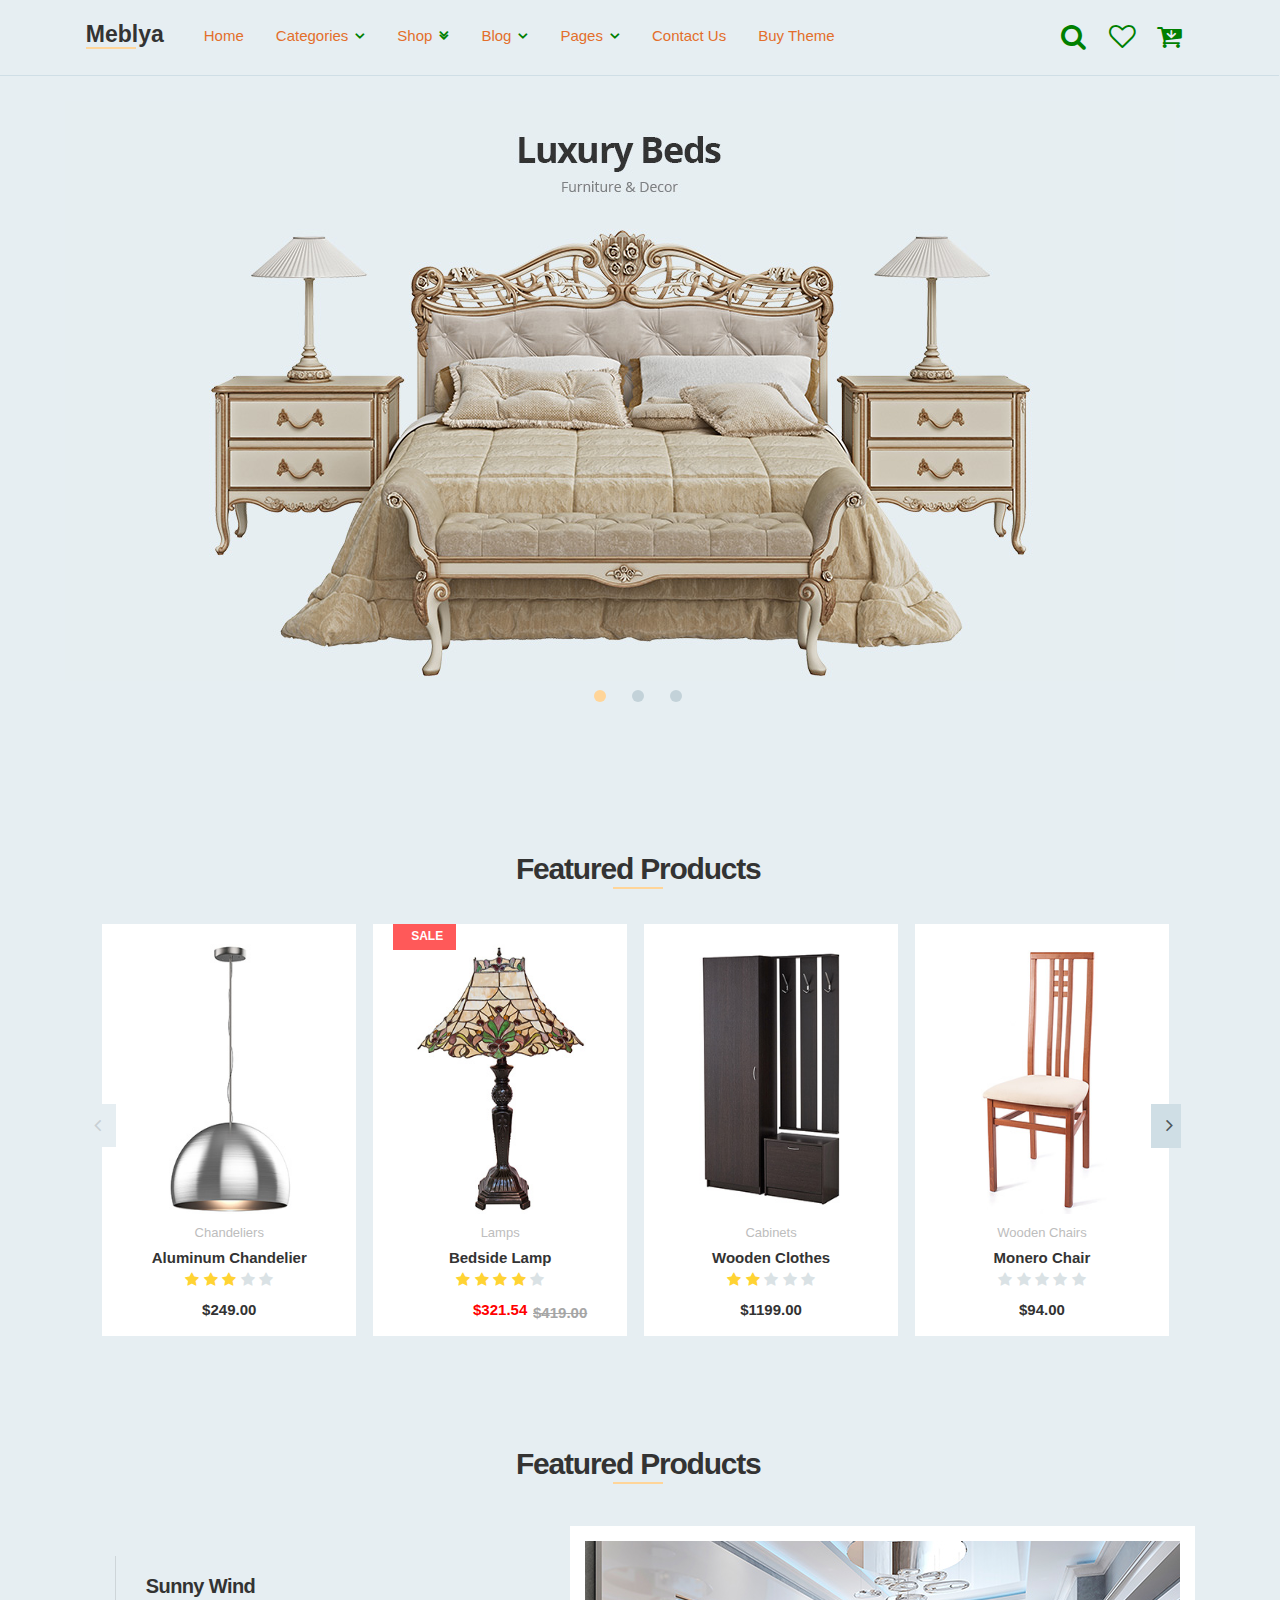
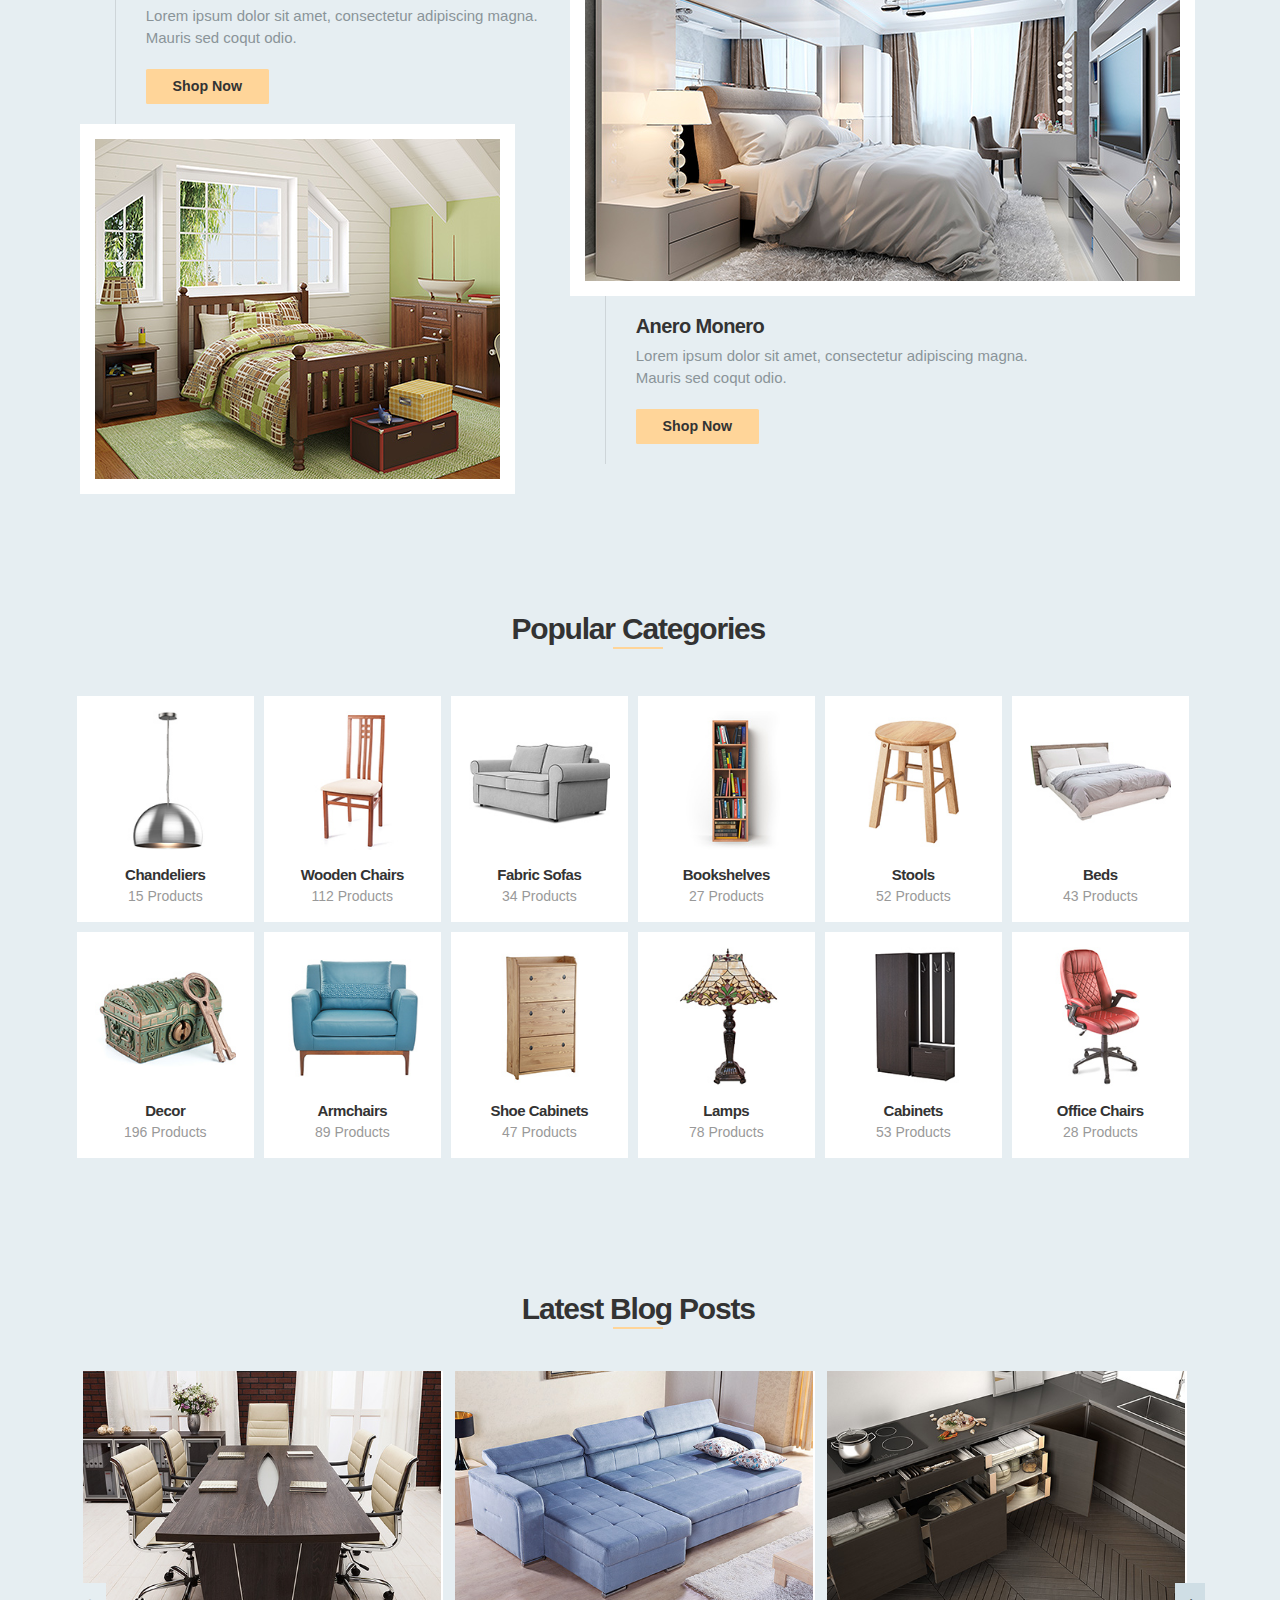
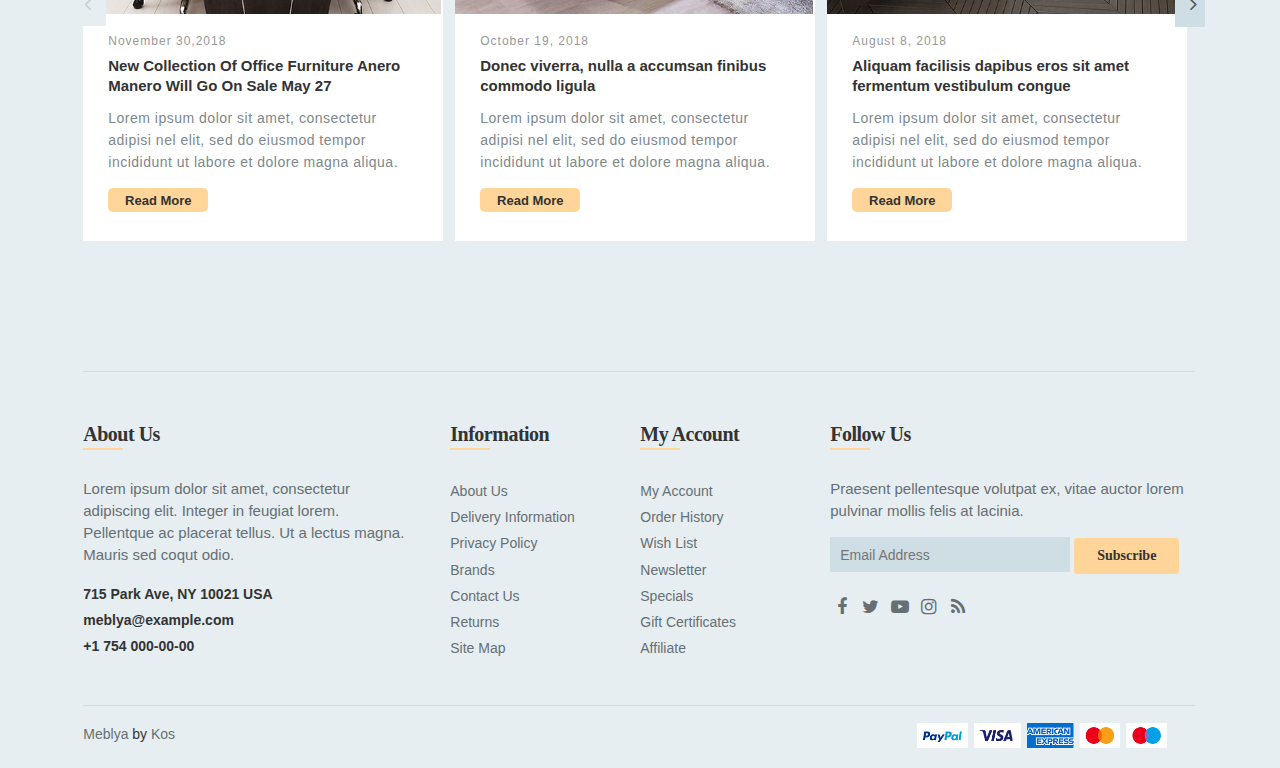
<file: index.html>
<!DOCTYPE html>
<html>
<head>
	<title>Meblya</title>
	<link rel="stylesheet" type="text/css" href="assets/font-awesome/css/font-awesome.css">
	<link rel="stylesheet" type="text/css" href="assets/css/reset.css">
	<link rel="stylesheet" type="text/css" href="assets/css/style.css">	
</head>
<body>

    <section id="header">
       <div id="header_section">
    	  <div class="margin">
    	  	 <div id="logo"><a href="#">Meblya</a>
                <div id="line"></div>
    	  	 </div>
    	  	 <nav>
    	  	 	<ul>
    	  	 	<li><a href="#">Home</a></li>
    	  	 	<li class="categories"><a href="#">Categories</a><i class="fa fa-angle-down"></i>

                    <div class="large_menu">

                      <div class="row">

                        <div class="col-2">
                        <ul class="large_menu_links">

                            <li><a href="#">Living Room</a>
                                <ul class="large_menu_dropdown">
                                    <li><a href="">Sofas</a></li>
                                    <li><a href="">Sectional Sofas</a></li>
                                    <li><a href="">Coffee Tables</a></li>
                                    <li><a href="">TV Stands</a></li>
                                    <li><a href="">Living Room Sets</a></li>
                                </ul>
                            </li>

                            <li><a href="#">Bedroom</a>
                                <ul class="large_menu_dropdown">
                                    <li><a href="">Beds</a></li>
                                    <li><a href="">Headboards</a></li>
                                    <li><a href="">Nightstands</a></li>
                                    <li><a href="">Dressers</a></li>
                                    <li><a href="">Mirrored Dressers</a></li>
                                    <li><a href="">Chest of Drawers</a></li>
                                </ul>
                            </li>

                        </ul>
                        </div>

                        <div class="col-2">
                        <ul class="large_menu_links">

                            <li><a href="">Accent Furniture</a>
                                <ul class="large_menu_dropdown">
                                    <li><a href="">Accent Chairs</a></li>
                                    <li><a href="">Accent Tables</a></li>
                                    <li><a href="">End and Side Tables</a></li>
                                    <li><a href="">Console Tables</a></li>
                                    <li><a href="">Accent Cabinets</a></li>
                                    <li><a href="">Benches</a></li>
                                    <li><a href="">Bar Cart</a></li>
                                </ul>
                            </li>

                            <li><a href="#">Home Office</a>
                                <ul class="large_menu_dropdown">
                                    <li><a href="">Desks</a></li>
                                    <li><a href="">Office Chairs</a></li>
                                    <li><a href="">Bookcases</a></li>
                                    <li><a href="">Office Storage</a></li>
                                </ul>
                            </li>

                        </ul>
                        </div>

                        <div class="col-2">
                        <ul class="large_menu_links">

                            <li><a href="">Kitchen & Dining</a>
                                <ul class="large_menu_dropdown">
                                    <li><a href="">Tables</a></li>
                                    <li><a href="">Chairs</a></li>
                                    <li><a href="">Bar Stools</a></li>
                                    <li><a href="">Benches</a></li>
                                    <li><a href="">Storage</a></li>
                                    <li><a href="">Bar Furniture</a></li>
                                    <li><a href="">Sets</a></li>
                                </ul>
                            </li>

                            <li><a href="#">Bathroom</a>
                                <ul class="large_menu_dropdown">
                                    <li><a href="">Vanities</a></li>
                                    <li><a href="">Storage</a></li>
                                    <li><a href="">Mirrors</a></li>
                                    <li><a href="">Vanity Lighting</a></li>
                                </ul>
                            </li>

                        </ul>
                        </div>

                        <div class="col-2">
                          <ul class="large_menu_links">

                            <li><a href="">Mattresses</a>
                               <ul class="large_menu_dropdown">
                                  <li><a href="">Memory Foam</a></li>
                                  <li><a href="">Innerspring</a></li>
                                  <li><a href="">Hybrid</a></li>
                                  <li><a href="">Power Bases</a></li>
                                  <li><a href="">Shop All Mattresses</a></li>
                               </ul>
                            </li>

                            <li><a href="#">Kids</a>
                              <ul class="large_menu_dropdown">
                                  <li><a href="">Bedroom Sets</a></li>
                                  <li><a href="">Headboards</a></li>
                                  <li><a href="">Nightstands</a></li>
                                  <li><a href="">Dressers</a></li>
                                  <li><a href="">Playroom</a></li>
                                  <li><a href="">Tables and Chairs</a></li>
                              </ul>
                            </li>

                          </ul>
                        </div>

                        <div class="col-4"><a href="#">
                            <img src="assets/img/image.png" width="300" height="340">
                        </a>
                        </div>

                      </div>

                   </div>

                </li>

    	  	 	<li id="shop" href="shop.html"><a href="shop.html" id="hover">Shop</a><i class="fa fa-angle-double-down"></i>
                   <ul>
                      <li  class="shop"><a href="#">Shop</a>
                        <ul>
                            <li>
                                <a href="#">Shop Grid</a>
                                <a href="#">Shop Full Grid 5</a>
                                <a href="#">Shop List</a>
                                <a href="#">Shop Left Sidebar</a>
                                <a href="#">Shop Right Sidebar</a>
                            </li>
                        </ul>
                      </li>
                      <li><a href="#">Product</a></li>
                      <li><a href="#">Cart</a></li>
                      <li><a href="#">Checkout</a></li>
                      <li><a href="#">My Account</a></li>
                      <li><a href="#">Track Order</a></li>
                      <li><a href="#">Wishlist</a></li>
                      <li><a href="#">Compare</a></li>
                   </ul>
                </li>
    	  	 	<li id="shop"><a href="blog.html">Blog</a><i class="fa fa-angle-down"></i>
                   <ul>
                      <li><a href="#">Blog Grid</a></li>
                      <li><a href="#">Blog List</a></li>
                      <li><a href="#">Blog Left Sidebar</a></li>
                      <li><a href="#">Post</a></li> 
                   </ul>
                </li>
    	  	 	<li id="shop"><a href="pages.html">Pages</a><i class="fa fa-angle-down"></i>
                   <ul>
                     <li><a href="#">Contact Us</a></li>
                     <li><a href="#">404</a></li> 
                     <li><a href="#">Terms and Conditions</a></li> 
                     <li><a href="#">FAQ</a></li> 
                     <li><a href="#">Components</a></li> 
                     <li><a href="#">Typograp</a></li>  
                   </ul>
                </li>
    	  	 	<li><a href="contactus.html">Contact Us</a></li>
    	  	 	<li><a href="buytheme.html">Buy Theme</a></li>
    	  	    </ul>
    	  	 </nav>
    	  	 <div id="btn">
    	  	 	<button><a href="" class="fa fa-cart-arrow-down fa-2x"></a></button>
    	  	 </div>
    	  	 <div id="btn">
    	  	 	<button><a href="" class="fa fa-heart-o fa-2x"></a></button>
    	  	 </div>
    	  	 <div id="btn">
    	  	 	<button><a href="" class="fa fa-search fa-2x"></a></button>
    	  	 </div>
    	  </div>	
       </div>
    </section>

    <section id="LuxuryBeds">
    	<div class="margin">
    	   <div>
              <a href="#">
                  <img src="assets/img/slide1.jpg">
              </a>   
           </div>
           <div class="buttons">
              <button>
                 <span class="active"></span> 
              </button>
              <button>
                 <span class="off"></span> 
              </button>
              <button>
                 <span class="off"></span> 
              </button>
           </div>
    	</div>
    </section>

    <section id="FeaturedProducts">
    	<div class="margin">

          <div class="name_block">
            <h2>Featured Products</h2>
            <div id="line"></div>      
          </div>
     		
            <div class="block_mebels">
               
               <div class="product">
                 <div>
                    <div class="icons">
                        <button type="button"><i class="fa fa-plus-square-o"></i></button>
                        <button type="button"><i class="fa fa-heart"></i></button>
                        <button type="button"><i class="fa fa-bar-chart"></i></button>
                     </div>
                     <div class="add_cart">
                        <button>Add To Cart</button>
                     </div>
                    <img src="assets/img/product1.jpg" width="249" height="270"> 
                 </div>
                    <div>
                     <a href="#" class="link_one">Chandeliers</a><br/>
                     <a href="#" class="link_two">Aluminum Chandelier</a>
                     <div class="first_block">
                        <button  class="yellow">
                           <span><i class="fa fa-star"></i></span> 
                        </button> 
                        <button  class="yellow">
                            <span><i class="fa fa-star"></i></span>
                        </button> 
                        <button  class="yellow">
                            <span><i class="fa fa-star"></i></span>
                        </button> 
                        <button  class="gray">
                            <span><i class="fa fa-star"></i></span>
                        </button>  
                        <button  class="gray">
                            <span><i class="fa fa-star"></i></span>
                        </button> 
                     </div>
                     <div class="number">$249.00</div> 
                    </div> 
               </div>

               <div class="product">
                  <div>
                     <div class="sale">SALE</div>
                     <div class="icons">
                        <button type="button"><i class="fa fa-plus-square-o"></i></button>
                        <button type="button"><i class="fa fa-heart"></i></button>
                        <button type="button"><i class="fa fa-bar-chart"></i></button>
                     </div>
                     <div class="add_cart">
                        <button>Add To Cart</button>
                     </div>
                     <img src="assets/img/product2.jpg" width="249" height="270">  
                  </div>
                  <div>
                     <a href="#" class="link_one">Lamps</a><br/>
                     <a href="#" class="link_two">Bedside Lamp</a>
                     <div class="second_block">
                        <button class="yellow">
                           <span><i class="fa fa-star"></i></span> 
                        </button> 
                        <button class="yellow">
                            <span><i class="fa fa-star"></i></span>
                        </button> 
                        <button  class="yellow">
                            <span><i class="fa fa-star"></i></span>
                        </button> 
                        <button  class="yellow">
                            <span><i class="fa fa-star"></i></span>
                        </button> 
                        <button  class="gray">
                            <span><i class="fa fa-star"></i></span>
                        </button> 
                     </div>
                     <div class="number" style="color: red">$321.54<div style="text-decoration:line-through" class="line_throught">$419.00</div></div>   
                   </div>
               </div>

               <div class="product">
                  <div>
                    <div class="icons">
                        <button type="button"><i class="fa fa-plus-square-o"></i></button>
                        <button type="button"><i class="fa fa-heart"></i></button>
                        <button type="button"><i class="fa fa-bar-chart"></i></button>
                     </div>
                     <div class="add_cart">
                        <button>Add To Cart</button>
                     </div>
                     <img src="assets/img/product3.jpg" width="249" height="270">  
                  </div>
                  <div>
                     <a href="#" class="link_one">Cabinets</a><br/>
                     <a href="#" class="link_two">Wooden Clothes</a>
                     <div class="the_third_block">
                        <button  class="yellow">
                           <span><i class="fa fa-star"></i></span> 
                        </button> 
                        <button  class="yellow">
                            <span><i class="fa fa-star"></i></span>
                        </button> 
                        <button  class="gray">
                            <span><i class="fa fa-star"></i></span>
                        </button> 
                        <button  class="gray">
                            <span><i class="fa fa-star"></i></span>
                        </button> 
                        <button  class="gray">
                            <span><i class="fa fa-star"></i></span>
                        </button> 
                     </div>
                     <div class="number">$1199.00</div> 
                   </div>
               </div>

               <div class="product">
                  <div>
                    <div class="icons">
                        <button type="button"><i class="fa fa-plus-square-o"></i></button>
                        <button type="button"><i class="fa fa-heart"></i></button>
                        <button type="button"><i class="fa fa-bar-chart"></i></button>
                     </div>
                     <div class="add_cart">
                        <button>Add To Cart</button>
                     </div>
                     <img src="assets/img/product4.jpg" width="249" height="270">  
                  </div>
                  <div>
                     <a href="#" class="link_one">Wooden Chairs</a><br/>
                     <a href="#" class="link_two">Monero Chair</a>
                     <div class="last_block">
                        <button  class="gray">
                           <span><i class="fa fa-star"></i></span> 
                        </button> 
                        <button class="gray">
                            <span><i class="fa fa-star"></i></span>
                        </button> 
                        <button class="gray">
                            <span><i class="fa fa-star"></i></span>
                        </button> 
                        <button class="gray">
                            <span><i class="fa fa-star"></i></span>
                        </button> 
                        <button class="gray">
                            <span><i class="fa fa-star"></i></span>
                        </button> 
                     </div>
                     <div class="number">$94.00</div> 
                   </div>
               </div>
                             
                <button class="left"><i class="fa fa-angle-left"></i></button>
                <button class="right"><i class="fa fa-angle-right"></i></button>
    	    </div>
        </div>
    </section>

    <section id="LatestCollections">
    	<div id="margin">
    	   <div class="name_block">
              <h2>Featured Products</h2>
              <div id="line"></div>   
           </div>
           <div class="space_left">
              <div class="info_space">
                 <h2>Sunny Wind</h2>
                 <p>Lorem ipsum dolor sit amet, consectetur adipiscing magna. Mauris sed coqut odio.</p>
                 <button>Shop Now</button> 
              </div>
              <div class="image_space"></div> 
           </div>
           <div class="space_right">
              <div class="image_space"></div>
              <div class="info_space">
                 <h2>Anero Monero</h2>
                 <p>Lorem ipsum dolor sit amet, consectetur adipiscing magna. Mauris sed coqut odio.</p>
                 <button>Shop Now</button> 
              </div>
           </div>
    	</div>
    </section>

    <section id="PopularCategories">
    	<div id="margin">
    	   <div class="name_block">
              <h2>Popular Categories</h2>
              <div id="line"></div>   
           </div>
           <div class="cards">
              <div class="col-1">
                 <div></div>
                 <h2>Chandeliers</h2> 
                 <p>15 Products</p> 
              </div>
              <div class="col-2">
                 <div></div>
                 <h2>Wooden Chairs</h2> 
                 <p>112 Products</p>
              </div> 
              <div class="col-3">
                 <div></div>
                 <h2>Fabric Sofas</h2> 
                 <p>34 Products</p>
              </div> 
              <div class="col-4">
                 <div></div>
                 <h2>Bookshelves</h2> 
                 <p>27 Products</p>
              </div> 
              <div class="col-5">
                 <div></div>
                 <h2>Stools</h2> 
                 <p>52 Products</p>
              </div> 
              <div class="col-6">
                 <div></div>
                 <h2>Beds</h2> 
                 <p>43 Products</p>
              </div> 
              <div class="col-7">
                 <div></div>
                 <h2>Decor</h2> 
                 <p>196 Products</p>
              </div> 
              <div class="col-8">
                 <div></div>
                 <h2>Armchairs</h2> 
                 <p>89 Products</p>
              </div> 
              <div class="col-9">
                 <div></div>
                 <h2>Shoe Cabinets</h2> 
                 <p>47 Products</p>
              </div> 
              <div class="col-10">
                 <div></div>
                 <h2>Lamps</h2> 
                 <p>78 Products</p>
              </div> 
              <div class="col-11">
                 <div></div>
                 <h2>Cabinets</h2> 
                 <p>53 Products</p>
              </div> 
              <div class="col-12">
                 <div></div>
                 <h2>Office Chairs</h2> 
                 <p>28 Products</p>
              </div>   
           </div>
    	</div>
    </section>
  
    <section id="LatestBlogPosts">
    	<div id="margin">
    		<div class="name_block">
              <h2>Latest Blog Posts</h2>
              <div id="line"></div>     
            </div>
            <div class="block_posts">
               <div class="post_space1">
                  <div class="post_image"></div>
                  <div class="post_info">
                     <h5>November 30,2018</h5>
                     <h2>New Collection Of Office Furniture Anero Manero Will Go On Sale May 27</h2>
                     <p>Lorem ipsum dolor sit amet, consectetur adipisi nel elit, sed do eiusmod tempor incididunt ut labore et dolore magna aliqua.</p>
                     <button>Read More</button> 
                  </div> 
               </div>
               <div class="post_space2">
                  <div class="post_image"></div>
                  <div class="post_info">
                     <h5>October 19, 2018</h5>
                     <h2>Donec viverra, nulla a accumsan finibus commodo ligula</h2>
                     <p>Lorem ipsum dolor sit amet, consectetur adipisi nel elit, sed do eiusmod tempor incididunt ut labore et dolore magna aliqua.</p>
                     <button>Read More</button>
                  </div>  
               </div>
               <div class="post_space3">
                  <div class="post_image"></div>
                  <div class="post_info">
                     <h5>August 8, 2018</h5>
                     <h2>Aliquam facilisis dapibus eros sit amet fermentum vestibulum congue</h2>
                     <p>Lorem ipsum dolor sit amet, consectetur adipisi nel elit, sed do eiusmod tempor incididunt ut labore et dolore magna aliqua.</p>
                     <button>Read More</button>
                  </div> 
               </div> 
            </div>
            <button class="left"><i class="fa fa-angle-left"></i></button>
            <button class="right"><i class="fa fa-angle-right"></i></button>
    	</div>
    </section>

    <section id="AboutUs">
    	<div id="margin">  
    		<div class="corner_place" id="footer_left">
              <h2>About Us</h2>
              <div id="line"></div>
              <p>Lorem ipsum dolor sit amet, consectetur<br/> adipiscing elit. Integer in feugiat lorem.<br/> Pellentque ac placerat tellus. Ut a lectus magna.<br/> Mauris sed coqut odio.</p>
              <ul>
                 <li><a>715 Park Ave, NY 10021 USA</a></li>
                 <li><a>meblya@example.com</a></li>
                 <li><a>+1 754 000-00-00</a></li>   
              </ul>   
           </div>
           <div class="internal">
              <h2>Information</h2>
              <div id="line"></div>
              <ul>
                 <li><a>About Us</a></li>
                 <li><a>Delivery Information</a></li> 
                 <li><a>Privacy Policy</a></li>
                 <li><a>Brands</a></li>
                 <li><a>Contact Us</a></li>
                 <li><a>Returns</a></li>
                 <li><a>Site Map</a></li> 
              </ul> 
           </div>
           <div class="internal">
              <h2>My Account</h2>
              <div id="line"></div>
              <ul>
                 <li><a>My Account</a></li>
                 <li><a>Order History</a></li> 
                 <li><a>Wish List</a></li>
                 <li><a>Newsletter</a></li>
                 <li><a>Specials</a></li>
                 <li><a>Gift Certificates</a></li>
                 <li><a>Affiliate</a></li>  
              </ul> 
           </div>
           <div class="corner_place">
              <h2>Follow Us</h2>
              <div id="line"></div>
              <p>Praesent pellentesque volutpat ex, vitae auctor lorem pulvinar mollis felis at lacinia.</p>
              <form>
                 <input type="email" name="" placeholder="Email Address">
                 <button>Subscribe</button> 
              </form>
              <i class="fa fa-facebook"></i>
              <i class="fa fa-twitter"></i>
              <i class="fa fa-youtube-play"></i>
              <i class="fa fa-instagram"></i>
              <i class="fa fa-rss"></i> 
           </div>
    	</div>
    </section>

    <section id="footer">
    	<div id="margin">
    	   <div class="footer_left_block"><a href="">Meblya</a> by <a href="">Kos</a></div>
           <div class="footer_right_block"></div>	
    	</div>
    </section>
</body>
</html>
</file>
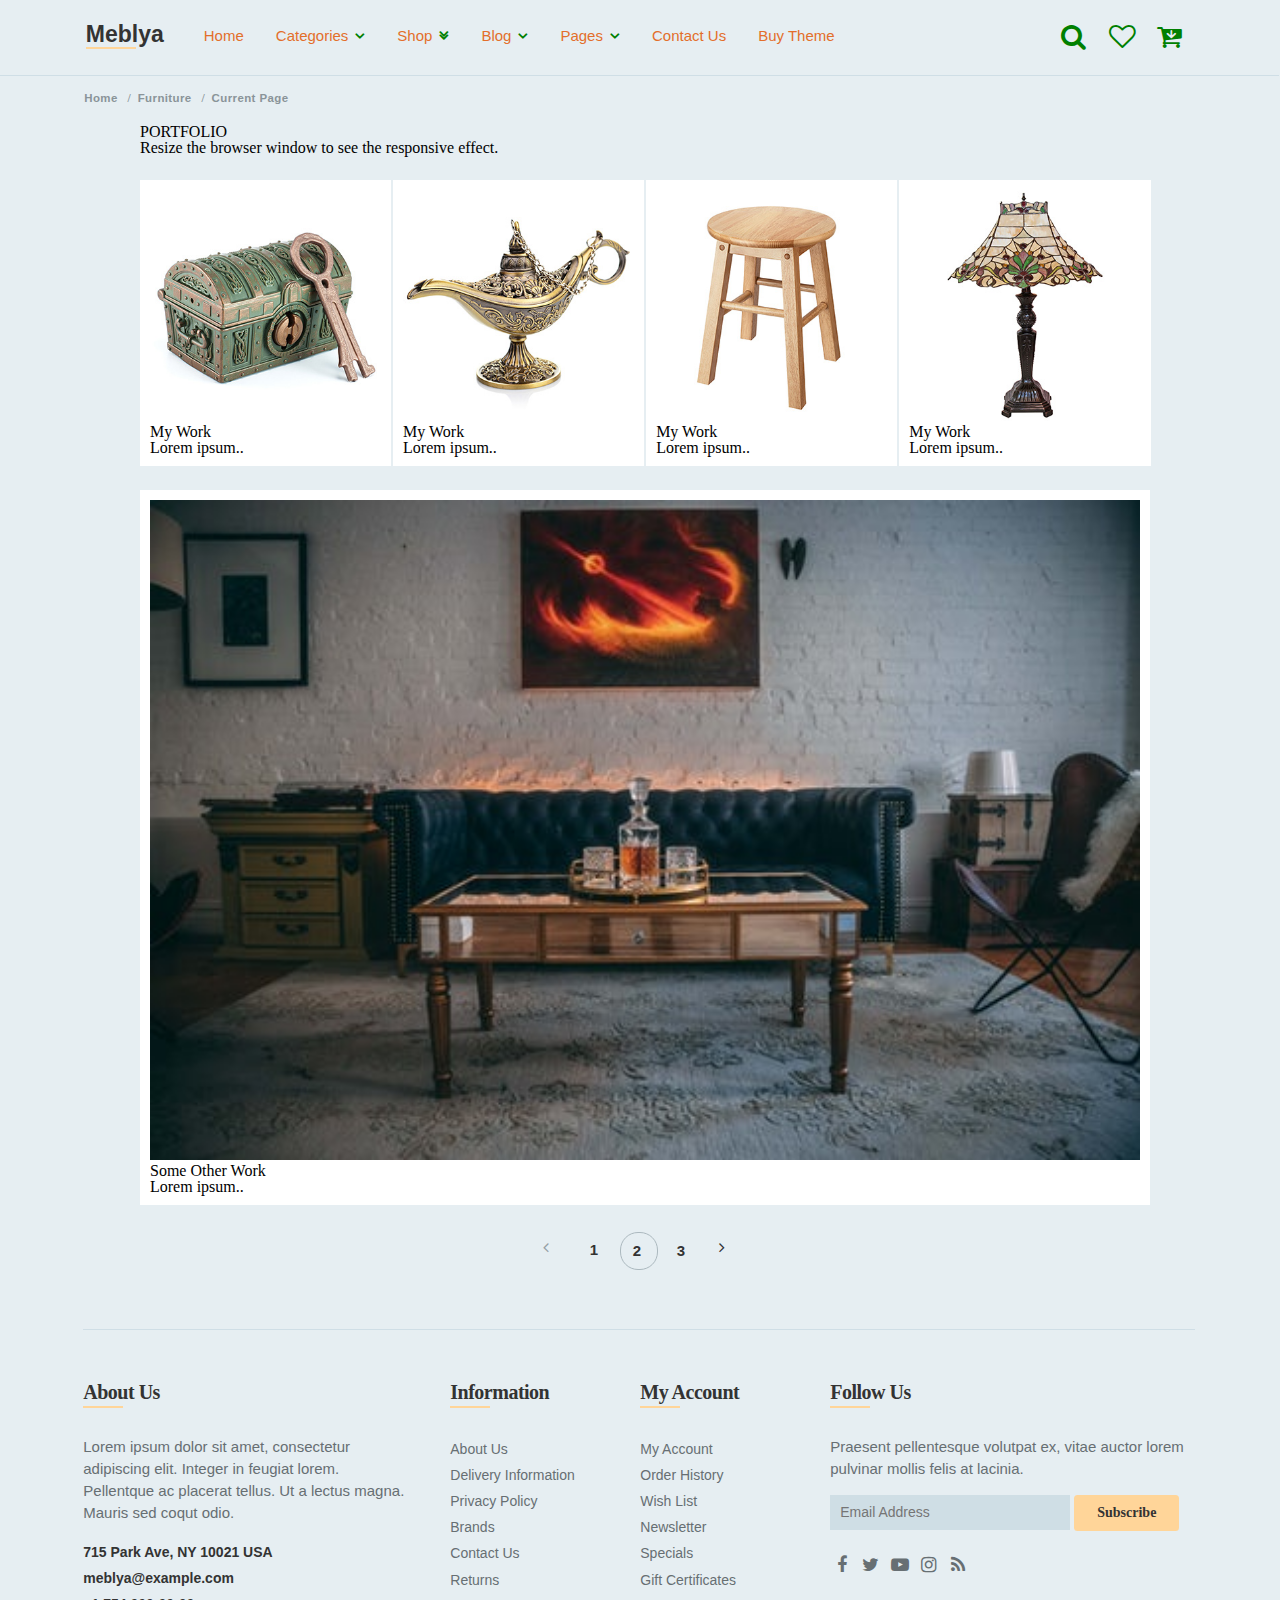
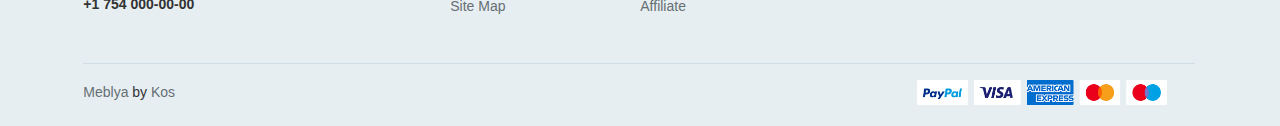
<file: blog.html>
<!DOCTYPE html>
<html>
<head>
	<title>Meblya</title>
	<link rel="stylesheet" type="text/css" href="assets/font-awesome/css/font-awesome.css">
	<link rel="stylesheet" type="text/css" href="assets/css/reset.css">
	<link rel="stylesheet" type="text/css" href="assets/css/blog.css">	
</head>
<body>

    <section id="header">
       <div id="header_section">
    	  <div class="margin">
    	  	 <div id="logo"><a href="#">Meblya</a>
                <div id="line"></div>
    	  	 </div>
    	  	 <nav>
    	  	 	<ul>
    	  	 	<li><a href="index.html">Home</a></li>
    	  	 	<li class="categories"><a href="index.html">Categories</a><i class="fa fa-angle-down"></i>

                    <div class="large_menu">

                      <div class="row">

                        <div class="col-2">
                        <ul class="large_menu_links">

                            <li><a href="#">Living Room</a>
                                <ul class="large_menu_dropdown">
                                    <li><a href="">Sofas</a></li>
                                    <li><a href="">Sectional Sofas</a></li>
                                    <li><a href="">Coffee Tables</a></li>
                                    <li><a href="">TV Stands</a></li>
                                    <li><a href="">Living Room Sets</a></li>
                                </ul>
                            </li>

                            <li><a href="#">Bedroom</a>
                                <ul class="large_menu_dropdown">
                                    <li><a href="">Beds</a></li>
                                    <li><a href="">Headboards</a></li>
                                    <li><a href="">Nightstands</a></li>
                                    <li><a href="">Dressers</a></li>
                                    <li><a href="">Mirrored Dressers</a></li>
                                    <li><a href="">Chest of Drawers</a></li>
                                </ul>
                            </li>

                        </ul>
                        </div>

                        <div class="col-2">
                        <ul class="large_menu_links">

                            <li><a href="">Accent Furniture</a>
                                <ul class="large_menu_dropdown">
                                    <li><a href="">Accent Chairs</a></li>
                                    <li><a href="">Accent Tables</a></li>
                                    <li><a href="">End and Side Tables</a></li>
                                    <li><a href="">Console Tables</a></li>
                                    <li><a href="">Accent Cabinets</a></li>
                                    <li><a href="">Benches</a></li>
                                    <li><a href="">Bar Cart</a></li>
                                </ul>
                            </li>

                            <li><a href="#">Home Office</a>
                                <ul class="large_menu_dropdown">
                                    <li><a href="">Desks</a></li>
                                    <li><a href="">Office Chairs</a></li>
                                    <li><a href="">Bookcases</a></li>
                                    <li><a href="">Office Storage</a></li>
                                </ul>
                            </li>

                        </ul>
                        </div>

                        <div class="col-2">
                        <ul class="large_menu_links">

                            <li><a href="">Kitchen & Dining</a>
                                <ul class="large_menu_dropdown">
                                    <li><a href="">Tables</a></li>
                                    <li><a href="">Chairs</a></li>
                                    <li><a href="">Bar Stools</a></li>
                                    <li><a href="">Benches</a></li>
                                    <li><a href="">Storage</a></li>
                                    <li><a href="">Bar Furniture</a></li>
                                    <li><a href="">Sets</a></li>
                                </ul>
                            </li>

                            <li><a href="#">Bathroom</a>
                                <ul class="large_menu_dropdown">
                                    <li><a href="">Vanities</a></li>
                                    <li><a href="">Storage</a></li>
                                    <li><a href="">Mirrors</a></li>
                                    <li><a href="">Vanity Lighting</a></li>
                                </ul>
                            </li>

                        </ul>
                        </div>

                        <div class="col-2">
                          <ul class="large_menu_links">

                            <li><a href="">Mattresses</a>
                               <ul class="large_menu_dropdown">
                                  <li><a href="">Memory Foam</a></li>
                                  <li><a href="">Innerspring</a></li>
                                  <li><a href="">Hybrid</a></li>
                                  <li><a href="">Power Bases</a></li>
                                  <li><a href="">Shop All Mattresses</a></li>
                               </ul>
                            </li>

                            <li><a href="#">Kids</a>
                              <ul class="large_menu_dropdown">
                                  <li><a href="">Bedroom Sets</a></li>
                                  <li><a href="">Headboards</a></li>
                                  <li><a href="">Nightstands</a></li>
                                  <li><a href="">Dressers</a></li>
                                  <li><a href="">Playroom</a></li>
                                  <li><a href="">Tables and Chairs</a></li>
                              </ul>
                            </li>

                          </ul>
                        </div>

                        <div class="col-4"><a href="#">
                            <img src="assets/img/image.png" width="300" height="340">
                        </a>
                        </div>

                      </div>

                   </div>

                </li>

    	  	 	<li id="shop"><a href="shop.html" id="hover">Shop</a><i class="fa fa-angle-double-down"></i>
                   <ul>
                      <li  class="shop"><a href="#">Shop</a>
                        <ul>
                            <li>
                                <a href="#">Shop Grid</a>
                                <a href="#">Shop Full Grid 5</a>
                                <a href="#">Shop List</a>
                                <a href="#">Shop Left Sidebar</a>
                                <a href="#">Shop Right Sidebar</a>
                            </li>
                        </ul>
                      </li>
                      <li><a href="#">Product</a></li>
                      <li><a href="#">Cart</a></li>
                      <li><a href="#">Checkout</a></li>
                      <li><a href="#">My Account</a></li>
                      <li><a href="#">Track Order</a></li>
                      <li><a href="#">Wishlist</a></li>
                      <li><a href="#">Compare</a></li>
                   </ul>
                </li>
    	  	 	<li id="shop"><a href="blog.html">Blog</a><i class="fa fa-angle-down"></i>
                   <ul>
                      <li><a href="#">Blog Grid</a></li>
                      <li><a href="#">Blog List</a></li>
                      <li><a href="#">Blog Left Sidebar</a></li>
                      <li><a href="#">Post</a></li> 
                   </ul>
                </li>
    	  	 	<li id="shop"><a href="pages.html">Pages</a><i class="fa fa-angle-down"></i>
                   <ul>
                     <li><a href="#">Contact Us</a></li>
                     <li><a href="#">404</a></li> 
                     <li><a href="#">Terms and Conditions</a></li> 
                     <li><a href="#">FAQ</a></li> 
                     <li><a href="#">Components</a></li> 
                     <li><a href="#">Typograp</a></li>  
                   </ul>
                </li>
    	  	 	<li><a href="contactus.html">Contact Us</a></li>
    	  	 	<li><a href="buytheme.html">Buy Theme</a></li>
    	  	    </ul>
    	  	 </nav>
    	  	 <div id="btn">
    	  	 	<button><a href="" class="fa fa-cart-arrow-down fa-2x"></a></button>
    	  	 </div>
    	  	 <div id="btn">
    	  	 	<button><a href="" class="fa fa-heart-o fa-2x"></a></button>
    	  	 </div>
    	  	 <div id="btn">
    	  	 	<button><a href="" class="fa fa-search fa-2x"></a></button>
    	  	 </div>
    	  </div>	
       </div>
    </section>
    
    <section id="path">
      <div class="margin">
         <a href="index.html">Home</a> &nbsp; <span style="color: #8A9499;">/</span>&nbsp;
         <a href="index.html">Furniture</a> &nbsp; <span style="color: #8A9499;">/</span>&nbsp;
         <a href="index.html" style="pointer-events: none;">Current Page</a>
      </div>
    </section>

    <section id="latestnews">
              <div class="main">

        <h2>PORTFOLIO</h2>
        <p>Resize the browser window to see the responsive effect.</p>

        <!-- Portfolio Gallery Grid -->
        <div class="row">
          <div class="column">
            <div class="content">
              <img src="assets/img/product15.jpg" alt="Mountains" style="width:100%">
              <h3>My Work</h3>
              <p>Lorem ipsum..</p>
            </div>
          </div>
          <div class="column">
            <div class="content">
              <img src="assets/img/product9.jpg" alt="Lights" style="width:100%">
              <h3>My Work</h3>
              <p>Lorem ipsum..</p>
            </div>
          </div>
          <div class="column">
            <div class="content">
              <img src="assets/img/product12.jpg" alt="Nature" style="width:100%">
              <h3>My Work</h3>
              <p>Lorem ipsum..</p>
            </div>
          </div>
          <div class="column">
            <div class="content">
              <img src="assets/img/product2.jpg" alt="Mountains" style="width:100%">
              <h3>My Work</h3>
              <p>Lorem ipsum..</p>
            </div>
          </div>
        </div>

        <div class="content">
          <img src="assets/img/product20.jpg" alt="Bear" style="width:100%">
          <h3>Some Other Work</h3>
          <p>Lorem ipsum..</p>
        </div>

        <!-- END MAIN -->
        </div>
    </section>

    <section id="nextclick">
      <div class="margin">
        <div class="nextclick_left"><i href="#" class="fa fa-angle-left"></i></div>
        <div class="nextclick_number_1">1</div>
        <div class="nextclick_number_2">2</div>
        <div class="nextclick_number_3">3</div>
        <div class="nextclick_right"><i href="#" class="fa fa-angle-right"></i></div>
      </div>  
    </section>

    <section id="AboutUs">
    	<div id="margin">  
    		<div class="corner_place" id="footer_left">
              <h2>About Us</h2>
              <div id="line"></div>
              <p>Lorem ipsum dolor sit amet, consectetur<br/> adipiscing elit. Integer in feugiat lorem.<br/> Pellentque ac placerat tellus. Ut a lectus magna.<br/> Mauris sed coqut odio.</p>
              <ul>
                 <li><a>715 Park Ave, NY 10021 USA</a></li>
                 <li><a>meblya@example.com</a></li>
                 <li><a>+1 754 000-00-00</a></li>   
              </ul>   
           </div>
           <div class="internal">
              <h2>Information</h2>
              <div id="line"></div>
              <ul>
                 <li><a>About Us</a></li>
                 <li><a>Delivery Information</a></li> 
                 <li><a>Privacy Policy</a></li>
                 <li><a>Brands</a></li>
                 <li><a>Contact Us</a></li>
                 <li><a>Returns</a></li>
                 <li><a>Site Map</a></li> 
              </ul> 
           </div>
           <div class="internal">
              <h2>My Account</h2>
              <div id="line"></div>
              <ul>
                 <li><a>My Account</a></li>
                 <li><a>Order History</a></li> 
                 <li><a>Wish List</a></li>
                 <li><a>Newsletter</a></li>
                 <li><a>Specials</a></li>
                 <li><a>Gift Certificates</a></li>
                 <li><a>Affiliate</a></li>  
              </ul> 
           </div>
           <div class="corner_place">
              <h2>Follow Us</h2>
              <div id="line"></div>
              <p>Praesent pellentesque volutpat ex, vitae auctor lorem pulvinar mollis felis at lacinia.</p>
              <form>
                 <input type="email" name="" placeholder="Email Address">
                 <button>Subscribe</button> 
              </form>
              <i class="fa fa-facebook"></i>
              <i class="fa fa-twitter"></i>
              <i class="fa fa-youtube-play"></i>
              <i class="fa fa-instagram"></i>
              <i class="fa fa-rss"></i> 
           </div>
    	</div>
    </section>

    <section id="footer">
    	<div id="margin">
    	   <div class="footer_left_block"><a href="">Meblya</a> by <a href="">Kos</a></div>
           <div class="footer_right_block"></div>	
    	</div>
    </section>
</body>
</html>
</file>
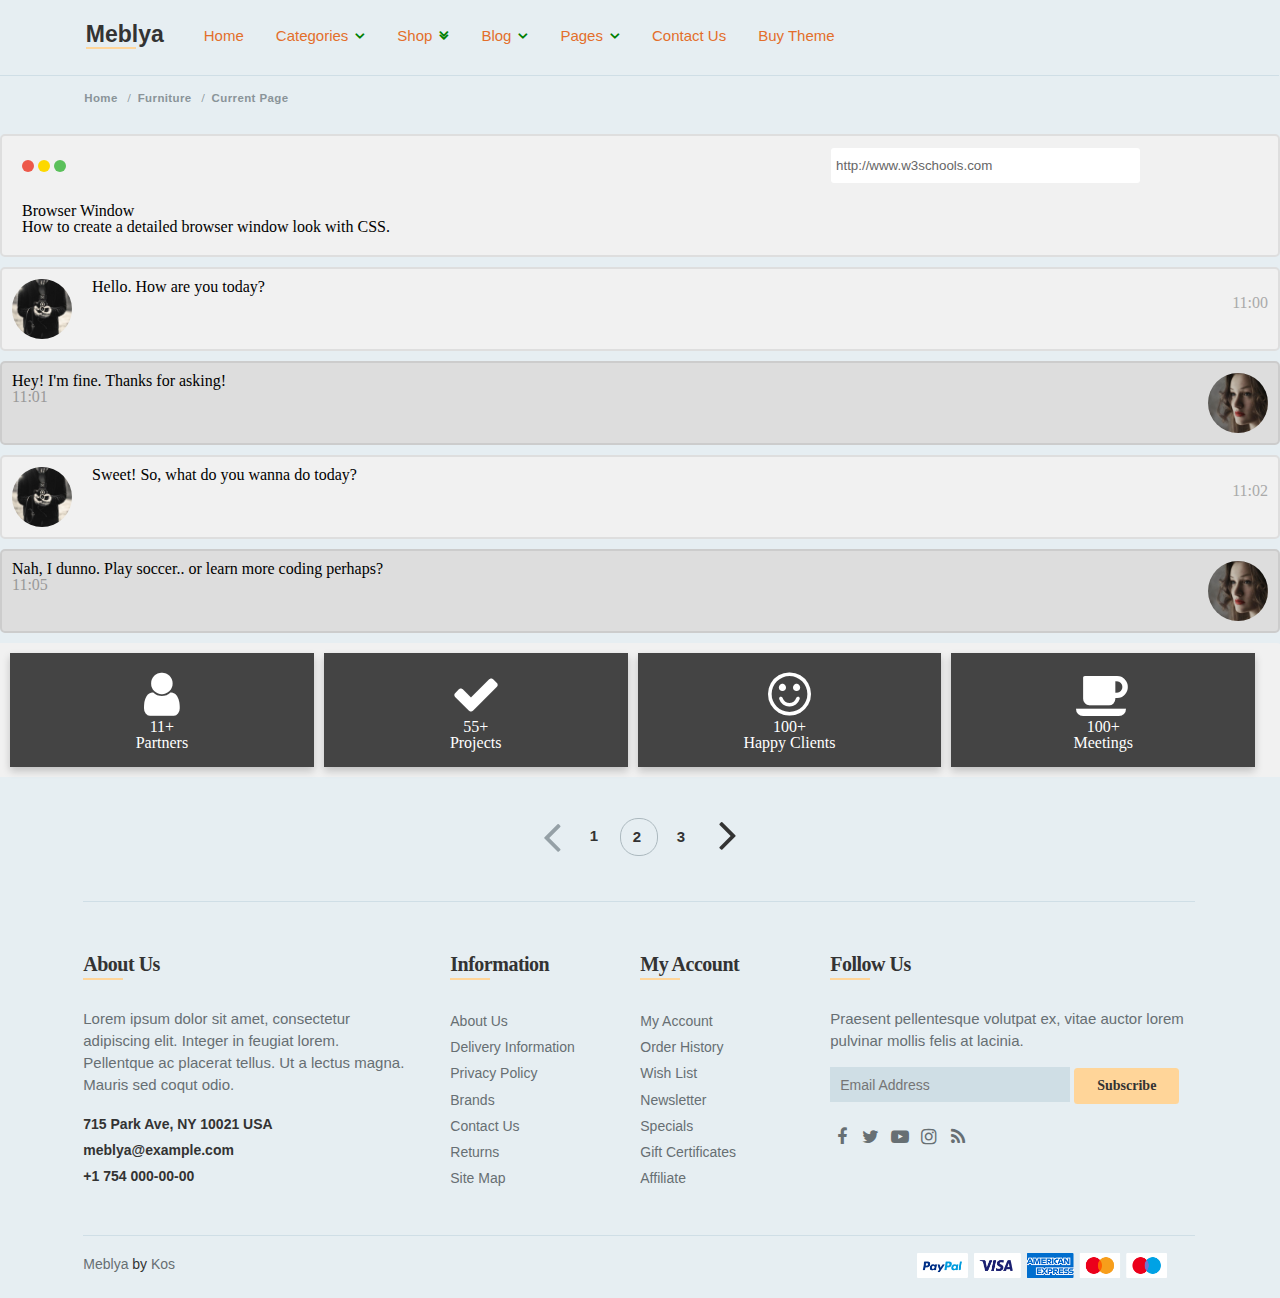
<file: contactus.html>
<!DOCTYPE html>
<html>
<head>
	<title>Meblya</title>
	<link rel="stylesheet" type="text/css" href="assets/font-awesome/css/font-awesome.css">
	<link rel="stylesheet" type="text/css" href="assets/css/reset.css">
	<link rel="stylesheet" type="text/css" href="assets/css/contactus.css">	
</head>
<body>

    <section id="header">
       <div id="header_section">
    	  <div class="margin">
    	  	 <div id="logo"><a href="#">Meblya</a>
                <div id="line"></div>
    	  	 </div>
    	  	 <nav>
    	  	 	<ul>
    	  	 	<li><a href="index.html">Home</a></li>
    	  	 	<li class="categories"><a href="index.html">Categories</a><i class="fa fa-angle-down"></i>

                    <div class="large_menu">

                      <div class="row">

                        <div class="col-2">
                        <ul class="large_menu_links">

                            <li><a href="#">Living Room</a>
                                <ul class="large_menu_dropdown">
                                    <li><a href="">Sofas</a></li>
                                    <li><a href="">Sectional Sofas</a></li>
                                    <li><a href="">Coffee Tables</a></li>
                                    <li><a href="">TV Stands</a></li>
                                    <li><a href="">Living Room Sets</a></li>
                                </ul>
                            </li>

                            <li><a href="#">Bedroom</a>
                                <ul class="large_menu_dropdown">
                                    <li><a href="">Beds</a></li>
                                    <li><a href="">Headboards</a></li>
                                    <li><a href="">Nightstands</a></li>
                                    <li><a href="">Dressers</a></li>
                                    <li><a href="">Mirrored Dressers</a></li>
                                    <li><a href="">Chest of Drawers</a></li>
                                </ul>
                            </li>

                        </ul>
                        </div>

                        <div class="col-2">
                        <ul class="large_menu_links">

                            <li><a href="">Accent Furniture</a>
                                <ul class="large_menu_dropdown">
                                    <li><a href="">Accent Chairs</a></li>
                                    <li><a href="">Accent Tables</a></li>
                                    <li><a href="">End and Side Tables</a></li>
                                    <li><a href="">Console Tables</a></li>
                                    <li><a href="">Accent Cabinets</a></li>
                                    <li><a href="">Benches</a></li>
                                    <li><a href="">Bar Cart</a></li>
                                </ul>
                            </li>

                            <li><a href="#">Home Office</a>
                                <ul class="large_menu_dropdown">
                                    <li><a href="">Desks</a></li>
                                    <li><a href="">Office Chairs</a></li>
                                    <li><a href="">Bookcases</a></li>
                                    <li><a href="">Office Storage</a></li>
                                </ul>
                            </li>

                        </ul>
                        </div>

                        <div class="col-2">
                        <ul class="large_menu_links">

                            <li><a href="">Kitchen & Dining</a>
                                <ul class="large_menu_dropdown">
                                    <li><a href="">Tables</a></li>
                                    <li><a href="">Chairs</a></li>
                                    <li><a href="">Bar Stools</a></li>
                                    <li><a href="">Benches</a></li>
                                    <li><a href="">Storage</a></li>
                                    <li><a href="">Bar Furniture</a></li>
                                    <li><a href="">Sets</a></li>
                                </ul>
                            </li>

                            <li><a href="#">Bathroom</a>
                                <ul class="large_menu_dropdown">
                                    <li><a href="">Vanities</a></li>
                                    <li><a href="">Storage</a></li>
                                    <li><a href="">Mirrors</a></li>
                                    <li><a href="">Vanity Lighting</a></li>
                                </ul>
                            </li>

                        </ul>
                        </div>

                        <div class="col-2">
                          <ul class="large_menu_links">

                            <li><a href="">Mattresses</a>
                               <ul class="large_menu_dropdown">
                                  <li><a href="">Memory Foam</a></li>
                                  <li><a href="">Innerspring</a></li>
                                  <li><a href="">Hybrid</a></li>
                                  <li><a href="">Power Bases</a></li>
                                  <li><a href="">Shop All Mattresses</a></li>
                               </ul>
                            </li>

                            <li><a href="#">Kids</a>
                              <ul class="large_menu_dropdown">
                                  <li><a href="">Bedroom Sets</a></li>
                                  <li><a href="">Headboards</a></li>
                                  <li><a href="">Nightstands</a></li>
                                  <li><a href="">Dressers</a></li>
                                  <li><a href="">Playroom</a></li>
                                  <li><a href="">Tables and Chairs</a></li>
                              </ul>
                            </li>

                          </ul>
                        </div>

                        <div class="col-4"><a href="#">
                            <img src="assets/img/image.png" width="300" height="340">
                        </a>
                        </div>

                      </div>

                   </div>

                </li>

    	  	 	<li id="shop"><a href="shop.html" id="hover">Shop</a><i class="fa fa-angle-double-down"></i>
                   <ul>
                      <li  class="shop"><a href="#">Shop</a>
                        <ul>
                            <li>
                                <a href="#">Shop Grid</a>
                                <a href="#">Shop Full Grid 5</a>
                                <a href="#">Shop List</a>
                                <a href="#">Shop Left Sidebar</a>
                                <a href="#">Shop Right Sidebar</a>
                            </li>
                        </ul>
                      </li>
                      <li><a href="#">Product</a></li>
                      <li><a href="#">Cart</a></li>
                      <li><a href="#">Checkout</a></li>
                      <li><a href="#">My Account</a></li>
                      <li><a href="#">Track Order</a></li>
                      <li><a href="#">Wishlist</a></li>
                      <li><a href="#">Compare</a></li>
                   </ul>
                </li>
    	  	 	<li id="shop"><a href="blog.html">Blog</a><i class="fa fa-angle-down"></i>
                   <ul>
                      <li><a href="#">Blog Grid</a></li>
                      <li><a href="#">Blog List</a></li>
                      <li><a href="#">Blog Left Sidebar</a></li>
                      <li><a href="#">Post</a></li> 
                   </ul>
                </li>
    	  	 	<li id="shop"><a href="pages.html">Pages</a><i class="fa fa-angle-down"></i>
                   <ul>
                     <li><a href="#">Contact Us</a></li>
                     <li><a href="#">404</a></li> 
                     <li><a href="#">Terms and Conditions</a></li> 
                     <li><a href="#">FAQ</a></li> 
                     <li><a href="#">Components</a></li> 
                     <li><a href="#">Typograp</a></li>  
                   </ul>
                </li>
    	  	 	<li><a href="contactus.html">Contact Us</a></li>
    	  	 	<li><a href="buytheme.html">Buy Theme</a></li>
    	  	    </ul>
    	  	 </nav>
    	  	 
    	  </div>	
       </div>
    </section>

    <section id="path">
      <div class="margin">
         <a href="index.html">Home</a> &nbsp; <span style="color: #8A9499;">/</span>&nbsp;
         <a href="index.html">Furniture</a> &nbsp; <span style="color: #8A9499;">/</span>&nbsp;
         <a href="index.html" style="pointer-events: none;">Current Page</a>
      </div>
    </section>

    <section id="contactus">
      <div class="container">
        <div class="row">
          <div class="column left">
            <span class="dot" style="background:#ED594A;"></span>
            <span class="dot" style="background:#FDD800;"></span>
            <span class="dot" style="background:#5AC05A;"></span>
          </div>
          <div class="column middle">
            <input type="text" value="http://www.w3schools.com">
          </div>
        </div>

        <div class="content">
          <h3>Browser Window</h3>
          <p>How to create a detailed browser window look with CSS.</p>
        </div>
      </div>
    </section>

    <section id="contactusme">
      <div class="container">
        <img src="assets/img/chat1.jpg" alt="Avatar">
        <p>Hello. How are you today?</p>
        <span class="time-right">11:00</span>
      </div>

      <div class="container darker">
        <img src="assets/img/chat2.jpg" alt="Avatar" class="right">
        <p>Hey! I'm fine. Thanks for asking!</p>
        <span class="time-left">11:01</span>
      </div>

      <div class="container">
        <img src="assets/img/chat1.jpg" alt="Avatar">
        <p>Sweet! So, what do you wanna do today?</p>
        <span class="time-right">11:02</span>
      </div>

      <div class="container darker">
        <img src="assets/img/chat2.jpg" alt="Avatar" class="right">
        <p>Nah, I dunno. Play soccer.. or learn more coding perhaps?</p>
        <span class="time-left">11:05</span>
      </div>
    </section>

    <section id="notification">
      <div class="row">
          <div class="column">
            <div class="card">
              <p><i class="fa fa-user"></i></p>
              <h3>11+</h3>
              <p>Partners</p>
            </div>
          </div>

          <div class="column">
            <div class="card">
              <p><i class="fa fa-check"></i></p>
              <h3>55+</h3>
              <p>Projects</p>
            </div>
          </div>

          <div class="column">
            <div class="card">
              <p><i class="fa fa-smile-o"></i></p>
              <h3>100+</h3>
              <p>Happy Clients</p>
            </div>
          </div>

          <div class="column">
            <div class="card">
              <p><i class="fa fa-coffee"></i></p>
              <h3>100+</h3>
              <p>Meetings</p>
            </div>
          </div>
    </div>
    </section>

    <section id="nextclick">
      <div class="margin">
        <div class="nextclick_left"><i href="#" class="fa fa-angle-left"></i></div>
        <div class="nextclick_number_1">1</div>
        <div class="nextclick_number_2">2</div>
        <div class="nextclick_number_3">3</div>
        <div class="nextclick_right"><i href="#" class="fa fa-angle-right"></i></div>
      </div>  
    </section>

    <section id="AboutUs">
    	<div id="margin">  
    		<div class="corner_place" id="footer_left">
              <h2>About Us</h2>
              <div id="line"></div>
              <p>Lorem ipsum dolor sit amet, consectetur<br/> adipiscing elit. Integer in feugiat lorem.<br/> Pellentque ac placerat tellus. Ut a lectus magna.<br/> Mauris sed coqut odio.</p>
              <ul>
                 <li><a>715 Park Ave, NY 10021 USA</a></li>
                 <li><a>meblya@example.com</a></li>
                 <li><a>+1 754 000-00-00</a></li>   
              </ul>   
           </div>
           <div class="internal">
              <h2>Information</h2>
              <div id="line"></div>
              <ul>
                 <li><a>About Us</a></li>
                 <li><a>Delivery Information</a></li> 
                 <li><a>Privacy Policy</a></li>
                 <li><a>Brands</a></li>
                 <li><a>Contact Us</a></li>
                 <li><a>Returns</a></li>
                 <li><a>Site Map</a></li> 
              </ul> 
           </div>
           <div class="internal">
              <h2>My Account</h2>
              <div id="line"></div>
              <ul>
                 <li><a>My Account</a></li>
                 <li><a>Order History</a></li> 
                 <li><a>Wish List</a></li>
                 <li><a>Newsletter</a></li>
                 <li><a>Specials</a></li>
                 <li><a>Gift Certificates</a></li>
                 <li><a>Affiliate</a></li>  
              </ul> 
           </div>
           <div class="corner_place">
              <h2>Follow Us</h2>
              <div id="line"></div>
              <p>Praesent pellentesque volutpat ex, vitae auctor lorem pulvinar mollis felis at lacinia.</p>
              <form>
                 <input type="email" name="" placeholder="Email Address">
                 <button>Subscribe</button> 
              </form>
              <i class="fa fa-facebook"></i>
              <i class="fa fa-twitter"></i>
              <i class="fa fa-youtube-play"></i>
              <i class="fa fa-instagram"></i>
              <i class="fa fa-rss"></i> 
           </div>
    	</div>
    </section>

    <section id="footer">
    	<div id="margin">
    	   <div class="footer_left_block"><a href="">Meblya</a> by <a href="">Kos</a></div>
           <div class="footer_right_block"></div>	
    	</div>
    </section>
</body>
</html>
</file>
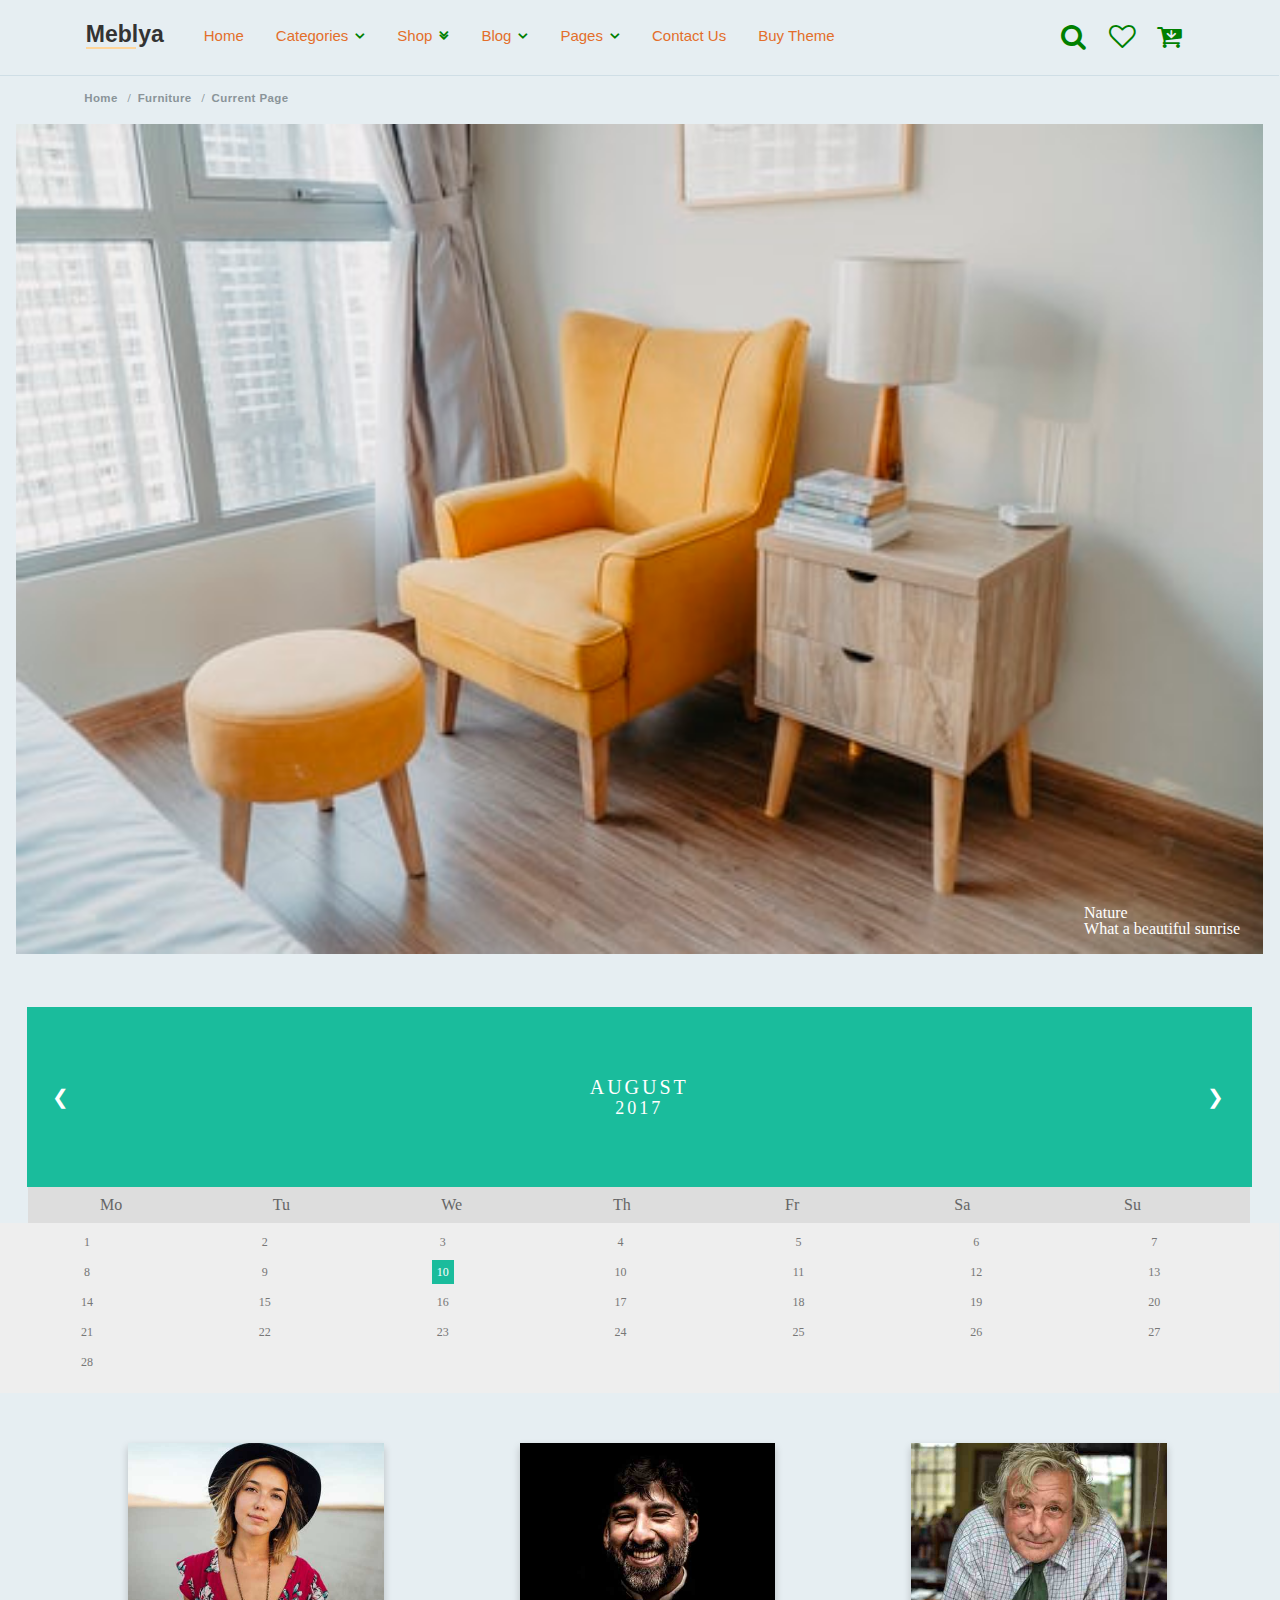
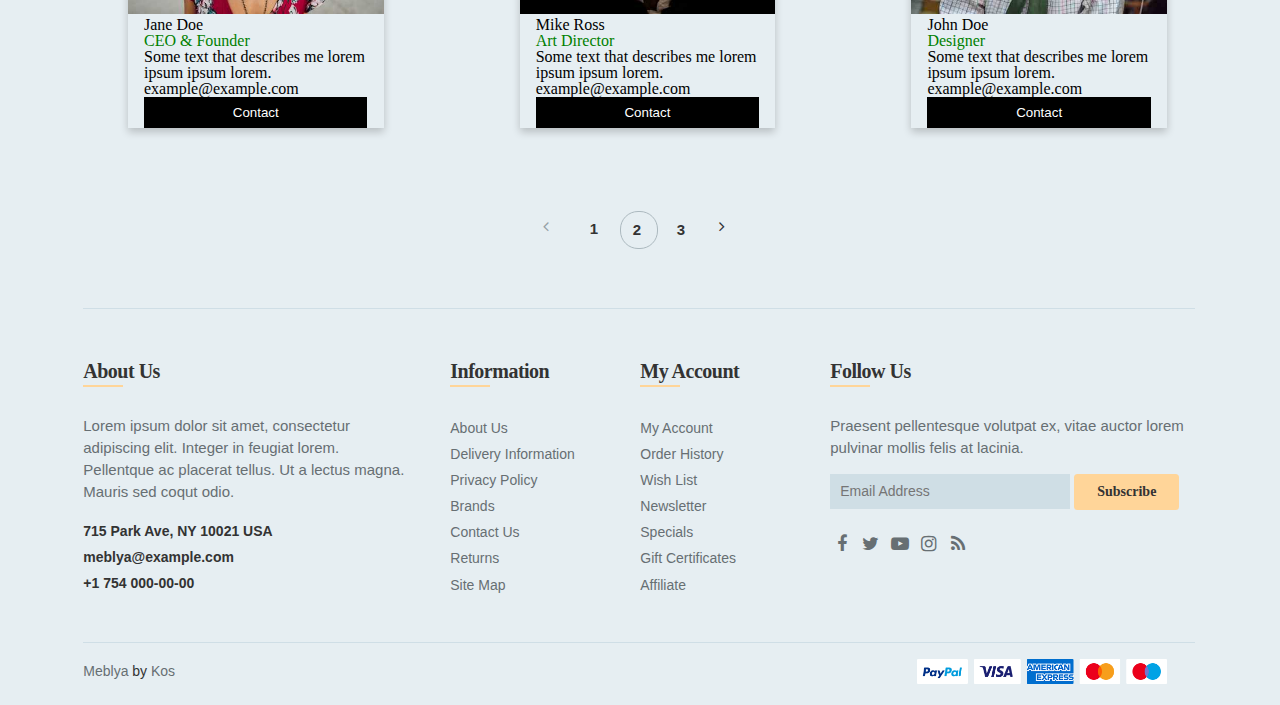
<file: pages.html>
<!DOCTYPE html>
<html>
<head>
	<title>Meblya</title>
	<link rel="stylesheet" type="text/css" href="assets/font-awesome/css/font-awesome.css">
	<link rel="stylesheet" type="text/css" href="assets/css/reset.css">
	<link rel="stylesheet" type="text/css" href="assets/css/pages.css">	
</head>
<body>

    <section id="header">
       <div id="header_section">
    	  <div class="margin">
    	  	 <div id="logo"><a href="#">Meblya</a>
                <div id="line"></div>
    	  	 </div>
    	  	 <nav>
    	  	 	<ul>
    	  	 	<li><a href="index.html">Home</a></li>
    	  	 	<li class="categories"><a href="index.html">Categories</a><i class="fa fa-angle-down"></i>

                    <div class="large_menu">

                      <div class="row">

                        <div class="col-2">
                        <ul class="large_menu_links">

                            <li><a href="#">Living Room</a>
                                <ul class="large_menu_dropdown">
                                    <li><a href="">Sofas</a></li>
                                    <li><a href="">Sectional Sofas</a></li>
                                    <li><a href="">Coffee Tables</a></li>
                                    <li><a href="">TV Stands</a></li>
                                    <li><a href="">Living Room Sets</a></li>
                                </ul>
                            </li>

                            <li><a href="#">Bedroom</a>
                                <ul class="large_menu_dropdown">
                                    <li><a href="">Beds</a></li>
                                    <li><a href="">Headboards</a></li>
                                    <li><a href="">Nightstands</a></li>
                                    <li><a href="">Dressers</a></li>
                                    <li><a href="">Mirrored Dressers</a></li>
                                    <li><a href="">Chest of Drawers</a></li>
                                </ul>
                            </li>

                        </ul>
                        </div>

                        <div class="col-2">
                        <ul class="large_menu_links">

                            <li><a href="">Accent Furniture</a>
                                <ul class="large_menu_dropdown">
                                    <li><a href="">Accent Chairs</a></li>
                                    <li><a href="">Accent Tables</a></li>
                                    <li><a href="">End and Side Tables</a></li>
                                    <li><a href="">Console Tables</a></li>
                                    <li><a href="">Accent Cabinets</a></li>
                                    <li><a href="">Benches</a></li>
                                    <li><a href="">Bar Cart</a></li>
                                </ul>
                            </li>

                            <li><a href="#">Home Office</a>
                                <ul class="large_menu_dropdown">
                                    <li><a href="">Desks</a></li>
                                    <li><a href="">Office Chairs</a></li>
                                    <li><a href="">Bookcases</a></li>
                                    <li><a href="">Office Storage</a></li>
                                </ul>
                            </li>

                        </ul>
                        </div>

                        <div class="col-2">
                        <ul class="large_menu_links">

                            <li><a href="">Kitchen & Dining</a>
                                <ul class="large_menu_dropdown">
                                    <li><a href="">Tables</a></li>
                                    <li><a href="">Chairs</a></li>
                                    <li><a href="">Bar Stools</a></li>
                                    <li><a href="">Benches</a></li>
                                    <li><a href="">Storage</a></li>
                                    <li><a href="">Bar Furniture</a></li>
                                    <li><a href="">Sets</a></li>
                                </ul>
                            </li>

                            <li><a href="#">Bathroom</a>
                                <ul class="large_menu_dropdown">
                                    <li><a href="">Vanities</a></li>
                                    <li><a href="">Storage</a></li>
                                    <li><a href="">Mirrors</a></li>
                                    <li><a href="">Vanity Lighting</a></li>
                                </ul>
                            </li>

                        </ul>
                        </div>

                        <div class="col-2">
                          <ul class="large_menu_links">

                            <li><a href="">Mattresses</a>
                               <ul class="large_menu_dropdown">
                                  <li><a href="">Memory Foam</a></li>
                                  <li><a href="">Innerspring</a></li>
                                  <li><a href="">Hybrid</a></li>
                                  <li><a href="">Power Bases</a></li>
                                  <li><a href="">Shop All Mattresses</a></li>
                               </ul>
                            </li>

                            <li><a href="#">Kids</a>
                              <ul class="large_menu_dropdown">
                                  <li><a href="">Bedroom Sets</a></li>
                                  <li><a href="">Headboards</a></li>
                                  <li><a href="">Nightstands</a></li>
                                  <li><a href="">Dressers</a></li>
                                  <li><a href="">Playroom</a></li>
                                  <li><a href="">Tables and Chairs</a></li>
                              </ul>
                            </li>

                          </ul>
                        </div>

                        <div class="col-4"><a href="#">
                            <img src="assets/img/image.png" width="300" height="340">
                        </a>
                        </div>

                      </div>

                   </div>

                </li>

    	  	 	<li id="shop"><a href="shop.html" id="hover">Shop</a><i class="fa fa-angle-double-down"></i>
                   <ul>
                      <li  class="shop"><a href="#">Shop</a>
                        <ul>
                            <li>
                                <a href="#">Shop Grid</a>
                                <a href="#">Shop Full Grid 5</a>
                                <a href="#">Shop List</a>
                                <a href="#">Shop Left Sidebar</a>
                                <a href="#">Shop Right Sidebar</a>
                            </li>
                        </ul>
                      </li>
                      <li><a href="#">Product</a></li>
                      <li><a href="#">Cart</a></li>
                      <li><a href="#">Checkout</a></li>
                      <li><a href="#">My Account</a></li>
                      <li><a href="#">Track Order</a></li>
                      <li><a href="#">Wishlist</a></li>
                      <li><a href="#">Compare</a></li>
                   </ul>
                </li>
    	  	 	<li id="shop"><a href="blog.html">Blog</a><i class="fa fa-angle-down"></i>
                   <ul>
                      <li><a href="#">Blog Grid</a></li>
                      <li><a href="#">Blog List</a></li>
                      <li><a href="#">Blog Left Sidebar</a></li>
                      <li><a href="#">Post</a></li> 
                   </ul>
                </li>
    	  	 	<li id="shop"><a href="pages.html">Pages</a><i class="fa fa-angle-down"></i>
                   <ul>
                     <li><a href="#">Contact Us</a></li>
                     <li><a href="#">404</a></li> 
                     <li><a href="#">Terms and Conditions</a></li> 
                     <li><a href="#">FAQ</a></li> 
                     <li><a href="#">Components</a></li> 
                     <li><a href="#">Typograp</a></li>  
                   </ul>
                </li>
    	  	 	<li><a href="contactus.html">Contact Us</a></li>
    	  	 	<li><a href="buytheme.html">Buy Theme</a></li>
    	  	    </ul>
    	  	 </nav>
    	  	 <div id="btn">
    	  	 	<button><a href="" class="fa fa-cart-arrow-down fa-2x"></a></button>
    	  	 </div>
    	  	 <div id="btn">
    	  	 	<button><a href="" class="fa fa-heart-o fa-2x"></a></button>
    	  	 </div>
    	  	 <div id="btn">
    	  	 	<button><a href="" class="fa fa-search fa-2x"></a></button>
    	  	 </div>
    	  </div>	
       </div>
    </section>
    
    <section id="path">
      <div class="margin">
         <a href="index.html">Home</a> &nbsp; <span style="color: #8A9499;">/</span>&nbsp;
         <a href="index.html">Furniture</a> &nbsp; <span style="color: #8A9499;">/</span>&nbsp;
         <a href="index.html" style="pointer-events: none;">Current Page</a>
      </div>
    </section>

    <section id="aboutmeblya">
       <div class="container">
          <img src="assets/img/product21.jpg" alt="Norway" style="width: 99.888797%;;">
          <div class="text-block"> 
            <h4>Nature</h4>
            <p>What a beautiful sunrise</p>
          </div>
        </div>
    </section>

    <section id="ourteam">
       <div class="month"> 
          <ul>
            <li class="prev">&#10094;</li>
            <li class="next">&#10095;</li>
            <li>August<br><span style="font-size:18px">2017</span></li>
          </ul>
        </div>

        <ul class="weekdays">
          <li>Mo</li>
          <li>Tu</li>
          <li>We</li>
          <li>Th</li>
          <li>Fr</li>
          <li>Sa</li>
          <li>Su</li>
        </ul>

        <ul class="days"> 
          <li>1</li>
          <li>2</li>
          <li>3</li>
          <li>4</li>
          <li>5</li>
          <li>6</li>
          <li>7</li>
          <li>8</li>
          <li>9</li>
          <li><span class="active">10</span></li>
          <li>10</li>
          <li>11</li>
          <li>12</li>
          <li>13</li>
          <li>14</li>
          <li>15</li>
          <li>16</li>
          <li>17</li>
          <li>18</li>
          <li>19</li>
          <li>20</li>
          <li>21</li>
          <li>22</li>
          <li>23</li>
          <li>24</li>
          <li>25</li>
          <li>26</li>
          <li>27</li>
          <li>28</li>
        </ul>
    </section>

    <section id="testimonials">
      <div class="row">
        <div class="column">
          <div class="card">
            <img src="assets/img/team1.jpg" alt="Jane" style="width:100%">
            <div class="container">
              <h2>Jane Doe</h2>
              <p class="title">CEO &amp; Founder</p>
              <p>Some text that describes me lorem ipsum ipsum lorem.</p>
              <p>example@example.com</p>
              <p><button class="button">Contact</button></p>
            </div>
          </div>
        </div>

        <div class="column">
          <div class="card">
            <img src="assets/img/team2.jpg" alt="Mike" style="width:100%">
            <div class="container">
              <h2>Mike Ross</h2>
              <p class="title">Art Director</p>
              <p>Some text that describes me lorem ipsum ipsum lorem.</p>
              <p>example@example.com</p>
              <p><button class="button">Contact</button></p>
            </div>
          </div>
        </div>

        <div class="column">
          <div class="card">
            <img src="assets/img/team3.jpg" alt="John" style="width:100%">
            <div class="container">
              <h2>John Doe</h2>
              <p class="title">Designer</p>
              <p>Some text that describes me lorem ipsum ipsum lorem.</p>
              <p>example@example.com</p>
              <p><button class="button">Contact</button></p>
            </div>
          </div>
        </div>
      </div>
    </section>

    <section id="nextclick">
      <div class="margin">
        <div class="nextclick_left"><i href="#" class="fa fa-angle-left"></i></div>
        <div class="nextclick_number_1">1</div>
        <div class="nextclick_number_2">2</div>
        <div class="nextclick_number_3">3</div>
        <div class="nextclick_right"><i href="#" class="fa fa-angle-right"></i></div>
      </div>  
    </section>

    <section id="AboutUs">
    	<div id="margin">  
    		<div class="corner_place" id="footer_left">
              <h2>About Us</h2>
              <div id="line"></div>
              <p>Lorem ipsum dolor sit amet, consectetur<br/> adipiscing elit. Integer in feugiat lorem.<br/> Pellentque ac placerat tellus. Ut a lectus magna.<br/> Mauris sed coqut odio.</p>
              <ul>
                 <li><a>715 Park Ave, NY 10021 USA</a></li>
                 <li><a>meblya@example.com</a></li>
                 <li><a>+1 754 000-00-00</a></li>   
              </ul>   
           </div>
           <div class="internal">
              <h2>Information</h2>
              <div id="line"></div>
              <ul>
                 <li><a>About Us</a></li>
                 <li><a>Delivery Information</a></li> 
                 <li><a>Privacy Policy</a></li>
                 <li><a>Brands</a></li>
                 <li><a>Contact Us</a></li>
                 <li><a>Returns</a></li>
                 <li><a>Site Map</a></li> 
              </ul> 
           </div>
           <div class="internal">
              <h2>My Account</h2>
              <div id="line"></div>
              <ul>
                 <li><a>My Account</a></li>
                 <li><a>Order History</a></li> 
                 <li><a>Wish List</a></li>
                 <li><a>Newsletter</a></li>
                 <li><a>Specials</a></li>
                 <li><a>Gift Certificates</a></li>
                 <li><a>Affiliate</a></li>  
              </ul> 
           </div>
           <div class="corner_place">
              <h2>Follow Us</h2>
              <div id="line"></div>
              <p>Praesent pellentesque volutpat ex, vitae auctor lorem pulvinar mollis felis at lacinia.</p>
              <form>
                 <input type="email" name="" placeholder="Email Address">
                 <button>Subscribe</button> 
              </form>
              <i class="fa fa-facebook"></i>
              <i class="fa fa-twitter"></i>
              <i class="fa fa-youtube-play"></i>
              <i class="fa fa-instagram"></i>
              <i class="fa fa-rss"></i> 
           </div>
    	</div>
    </section>

    <section id="footer">
    	<div id="margin">
    	   <div class="footer_left_block"><a href="">Meblya</a> by <a href="">Kos</a></div>
           <div class="footer_right_block"></div>	
    	</div>
    </section>
</body>
</html>
</file>
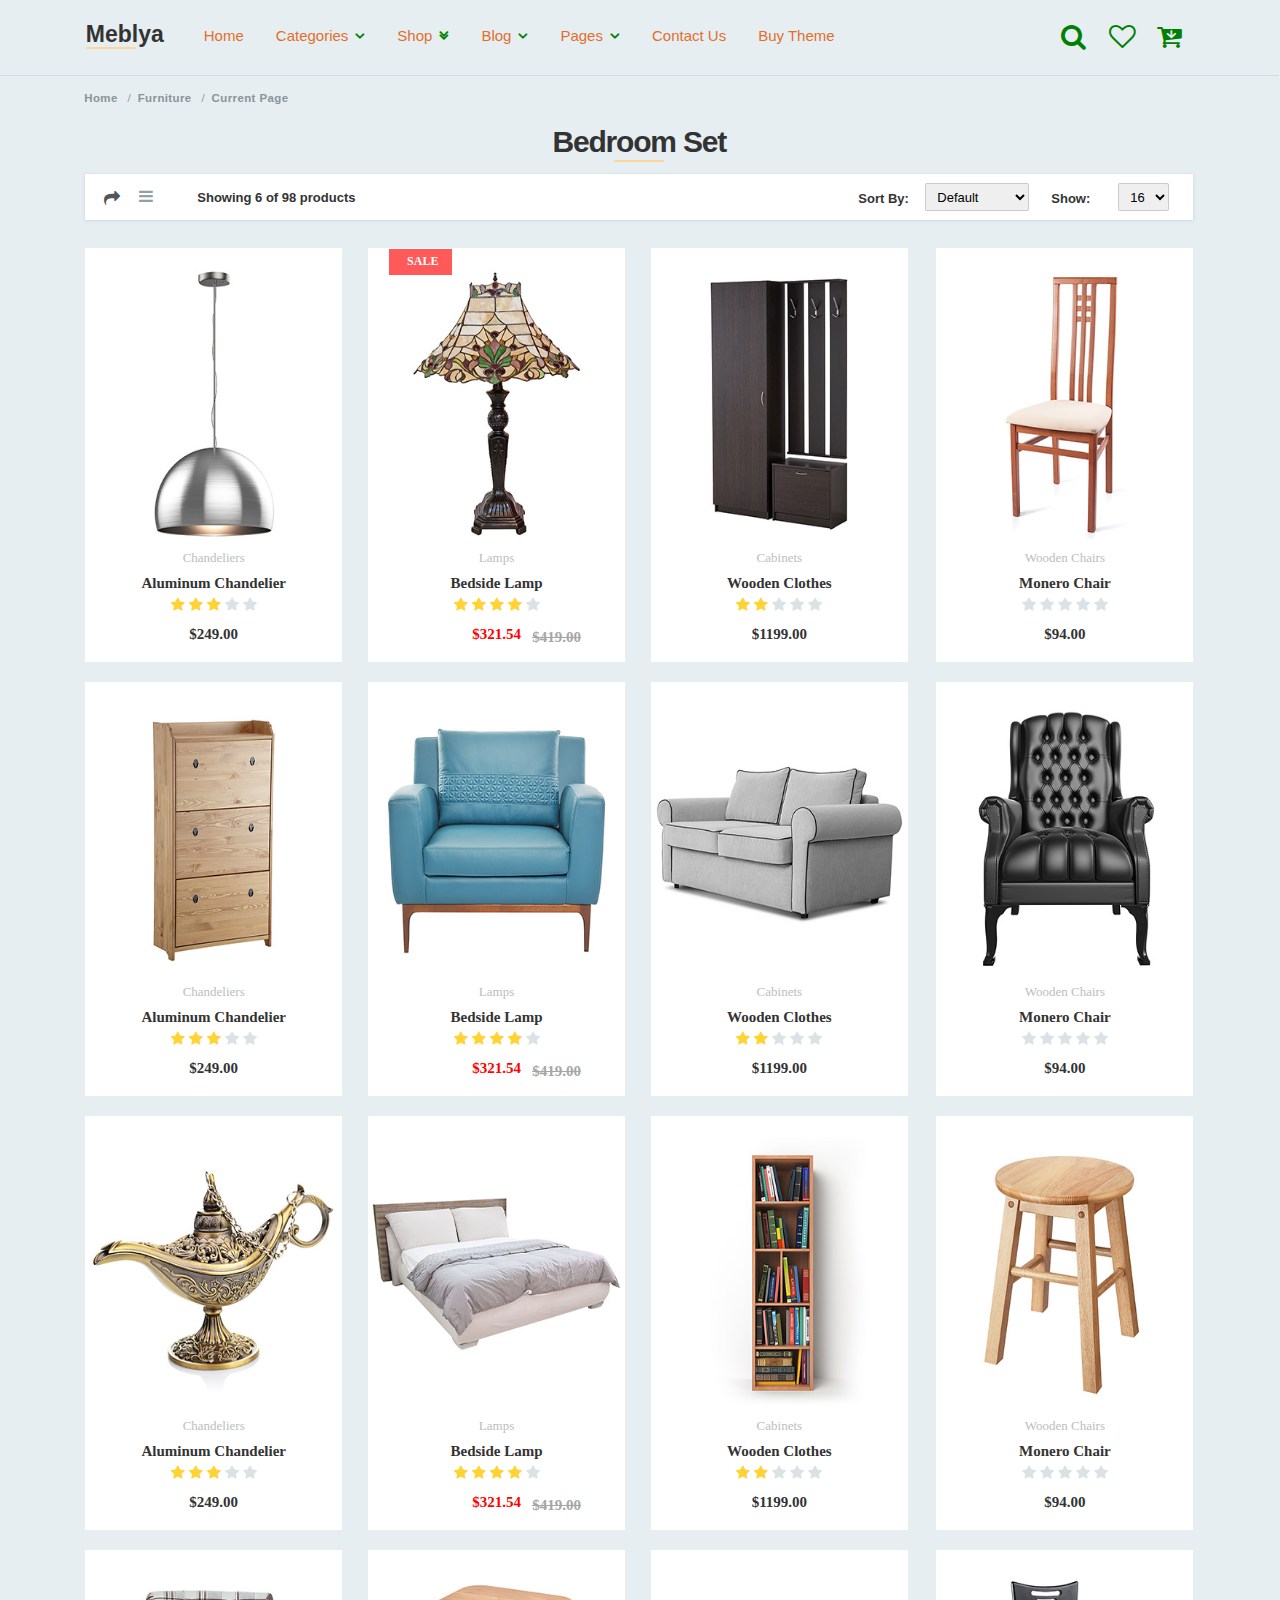
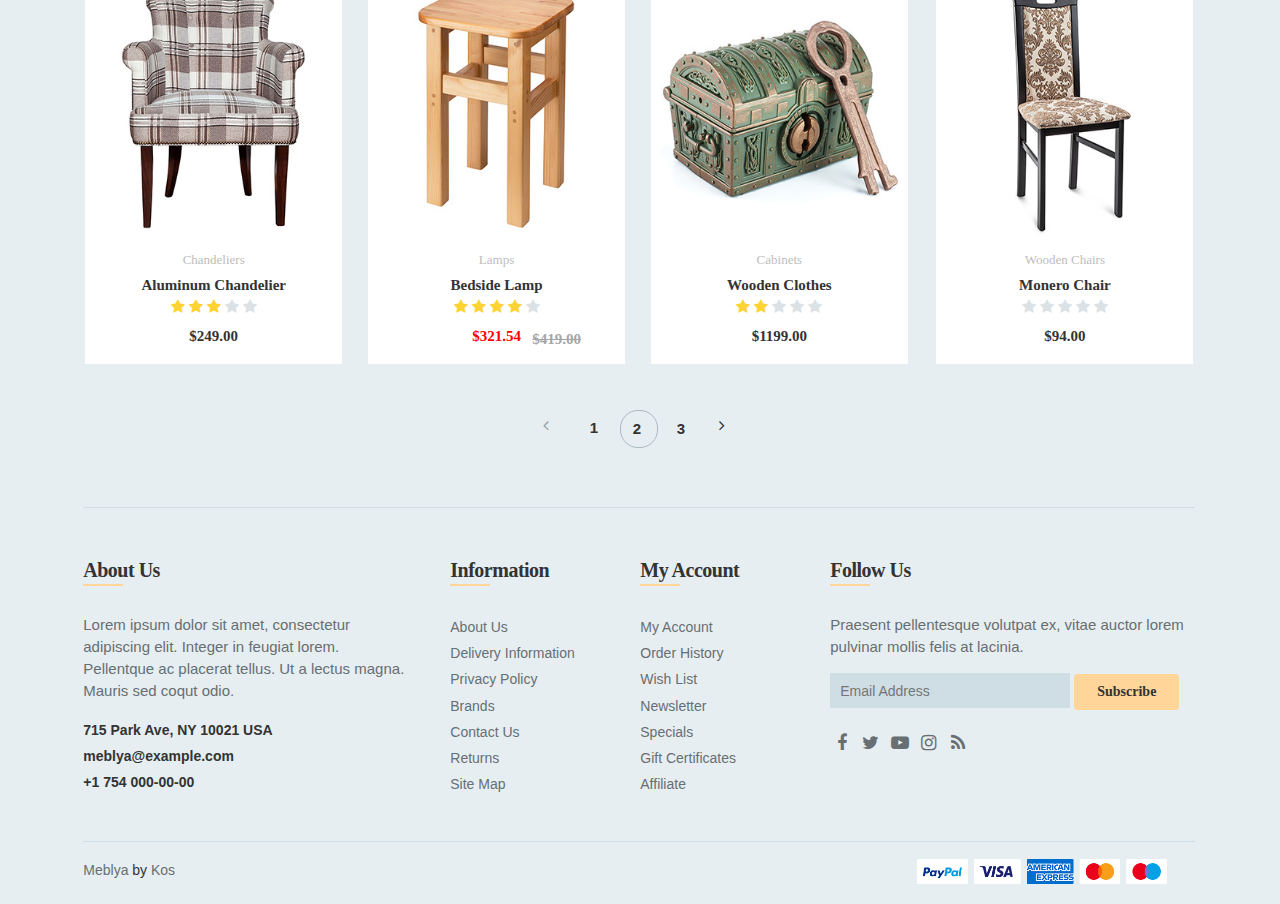
<file: shop.html>
<!DOCTYPE html>
<html>
<head>
	<title>Meblya</title>
	<link rel="stylesheet" type="text/css" href="assets/font-awesome/css/font-awesome.css">
	<link rel="stylesheet" type="text/css" href="assets/css/reset.css">
	<link rel="stylesheet" type="text/css" href="assets/css/shop.css">	
</head>
<body>

    <section id="header">
       <div id="header_section">
    	  <div class="margin">
    	  	 <div id="logo"><a href="#">Meblya</a>
                <div id="line"></div>
    	  	 </div>
    	  	 <nav>
    	  	 	<ul>
    	  	 	<li><a href="index.html">Home</a></li>
    	  	 	<li class="categories"><a href="index.html">Categories</a><i class="fa fa-angle-down"></i>

                    <div class="large_menu">

                      <div class="row">

                        <div class="col-2">
                        <ul class="large_menu_links">

                            <li><a href="#">Living Room</a>
                                <ul class="large_menu_dropdown">
                                    <li><a href="">Sofas</a></li>
                                    <li><a href="">Sectional Sofas</a></li>
                                    <li><a href="">Coffee Tables</a></li>
                                    <li><a href="">TV Stands</a></li>
                                    <li><a href="">Living Room Sets</a></li>
                                </ul>
                            </li>

                            <li><a href="#">Bedroom</a>
                                <ul class="large_menu_dropdown">
                                    <li><a href="">Beds</a></li>
                                    <li><a href="">Headboards</a></li>
                                    <li><a href="">Nightstands</a></li>
                                    <li><a href="">Dressers</a></li>
                                    <li><a href="">Mirrored Dressers</a></li>
                                    <li><a href="">Chest of Drawers</a></li>
                                </ul>
                            </li>

                        </ul>
                        </div>

                        <div class="col-2">
                        <ul class="large_menu_links">

                            <li><a href="">Accent Furniture</a>
                                <ul class="large_menu_dropdown">
                                    <li><a href="">Accent Chairs</a></li>
                                    <li><a href="">Accent Tables</a></li>
                                    <li><a href="">End and Side Tables</a></li>
                                    <li><a href="">Console Tables</a></li>
                                    <li><a href="">Accent Cabinets</a></li>
                                    <li><a href="">Benches</a></li>
                                    <li><a href="">Bar Cart</a></li>
                                </ul>
                            </li>

                            <li><a href="#">Home Office</a>
                                <ul class="large_menu_dropdown">
                                    <li><a href="">Desks</a></li>
                                    <li><a href="">Office Chairs</a></li>
                                    <li><a href="">Bookcases</a></li>
                                    <li><a href="">Office Storage</a></li>
                                </ul>
                            </li>

                        </ul>
                        </div>

                        <div class="col-2">
                        <ul class="large_menu_links">

                            <li><a href="">Kitchen & Dining</a>
                                <ul class="large_menu_dropdown">
                                    <li><a href="">Tables</a></li>
                                    <li><a href="">Chairs</a></li>
                                    <li><a href="">Bar Stools</a></li>
                                    <li><a href="">Benches</a></li>
                                    <li><a href="">Storage</a></li>
                                    <li><a href="">Bar Furniture</a></li>
                                    <li><a href="">Sets</a></li>
                                </ul>
                            </li>

                            <li><a href="#">Bathroom</a>
                                <ul class="large_menu_dropdown">
                                    <li><a href="">Vanities</a></li>
                                    <li><a href="">Storage</a></li>
                                    <li><a href="">Mirrors</a></li>
                                    <li><a href="">Vanity Lighting</a></li>
                                </ul>
                            </li>

                        </ul>
                        </div>

                        <div class="col-2">
                          <ul class="large_menu_links">

                            <li><a href="">Mattresses</a>
                               <ul class="large_menu_dropdown">
                                  <li><a href="">Memory Foam</a></li>
                                  <li><a href="">Innerspring</a></li>
                                  <li><a href="">Hybrid</a></li>
                                  <li><a href="">Power Bases</a></li>
                                  <li><a href="">Shop All Mattresses</a></li>
                               </ul>
                            </li>

                            <li><a href="#">Kids</a>
                              <ul class="large_menu_dropdown">
                                  <li><a href="">Bedroom Sets</a></li>
                                  <li><a href="">Headboards</a></li>
                                  <li><a href="">Nightstands</a></li>
                                  <li><a href="">Dressers</a></li>
                                  <li><a href="">Playroom</a></li>
                                  <li><a href="">Tables and Chairs</a></li>
                              </ul>
                            </li>

                          </ul>
                        </div>

                        <div class="col-4"><a href="#">
                            <img src="assets/img/image.png" width="300" height="340">
                        </a>
                        </div>

                      </div>

                   </div>

                </li>

    	  	 	<li id="shop"><a href="shop.html" id="hover">Shop</a><i class="fa fa-angle-double-down"></i>
                   <ul>
                      <li  class="shop"><a href="#">Shop</a>
                        <ul>
                            <li>
                                <a href="#">Shop Grid</a>
                                <a href="#">Shop Full Grid 5</a>
                                <a href="#">Shop List</a>
                                <a href="#">Shop Left Sidebar</a>
                                <a href="#">Shop Right Sidebar</a>
                            </li>
                        </ul>
                      </li>
                      <li><a href="#">Product</a></li>
                      <li><a href="#">Cart</a></li>
                      <li><a href="#">Checkout</a></li>
                      <li><a href="#">My Account</a></li>
                      <li><a href="#">Track Order</a></li>
                      <li><a href="#">Wishlist</a></li>
                      <li><a href="#">Compare</a></li>
                   </ul>
                </li>
    	  	 	<li id="shop"><a href="blog.html">Blog</a><i class="fa fa-angle-down"></i>
                   <ul>
                      <li><a href="#">Blog Grid</a></li>
                      <li><a href="#">Blog List</a></li>
                      <li><a href="#">Blog Left Sidebar</a></li>
                      <li><a href="#">Post</a></li> 
                   </ul>
                </li>
    	  	 	<li id="shop"><a href="pages.html">Pages</a><i class="fa fa-angle-down"></i>
                   <ul>
                     <li><a href="#">Contact Us</a></li>
                     <li><a href="#">404</a></li> 
                     <li><a href="#">Terms and Conditions</a></li> 
                     <li><a href="#">FAQ</a></li> 
                     <li><a href="#">Components</a></li> 
                     <li><a href="#">Typograp</a></li>  
                   </ul>
                </li>
    	  	 	<li><a href="contactus.html">Contact Us</a></li>
    	  	 	<li><a href="buytheme.html">Buy Theme</a></li>
    	  	    </ul>
    	  	 </nav>
    	  	 <div id="btn">
    	  	 	<button><a href="" class="fa fa-cart-arrow-down fa-2x"></a></button>
    	  	 </div>
    	  	 <div id="btn">
    	  	 	<button><a href="" class="fa fa-heart-o fa-2x"></a></button>
    	  	 </div>
    	  	 <div id="btn">
    	  	 	<button><a href="" class="fa fa-search fa-2x"></a></button>
    	  	 </div>
    	  </div>	
       </div>
    </section>

    <section id="path">
      <div class="margin">
         <a href="index.html">Home</a> &nbsp; <span style="color: #8A9499;">/</span>&nbsp;
         <a href="index.html">Furniture</a> &nbsp; <span style="color: #8A9499;">/</span>&nbsp;
         <a href="index.html" style="pointer-events: none;">Current Page</a>
      </div>
    </section>

    <section id="bedroomset">
      <div class="margin">
          <div class="name_block">
            <h2>Bedroom Set</h2>
            <div id="line"></div>      
          </div>

          <div class="view_list">
             <div class="view_list_icons">
               <a href="#" class="fa fa-share" id="first_icon"></a>
               <a href="#" class="fa fa-bars" id="second_icon"></a>
             </div>
             <div class="text">Showing 6 of 98 products</div>
             <div>
               <div class="textright">Sort By:</div>
               <div>
                 <select>
                   <option>Default</option>
                   <option>Name (A-Z)</option>
                 </select>
               </div>
             </div>
             <div>
               <div class="textright_2">Show:</div>
               <div>
                 <select style="margin-top: -28px">
                   <option>16</option>
                   <option>32</option>
                   <option>48</option>
                   <option>64</option>
                 </select>
               </div>
             </div>
          </div>

          <div class="block_mebels">
               
               <div class="product">
                 <div>
                    <div class="icons">
                        <button type="button"><i class="fa fa-plus-square-o"></i></button>
                        <button type="button"><i class="fa fa-heart"></i></button>
                        <button type="button"><i class="fa fa-bar-chart"></i></button>
                     </div>
                     <div class="add_cart">
                        <button>Add To Cart</button>
                     </div>
                    <img src="assets/img/product1.jpg" width="249" height="270"> 
                 </div>
                    <div>
                     <a href="#" class="link_one">Chandeliers</a><br/>
                     <a href="#" class="link_two">Aluminum Chandelier</a>
                     <div class="first_block">
                        <button  class="yellow">
                           <span><i class="fa fa-star"></i></span> 
                        </button> 
                        <button  class="yellow">
                            <span><i class="fa fa-star"></i></span>
                        </button> 
                        <button  class="yellow">
                            <span><i class="fa fa-star"></i></span>
                        </button> 
                        <button  class="gray">
                            <span><i class="fa fa-star"></i></span>
                        </button>  
                        <button  class="gray">
                            <span><i class="fa fa-star"></i></span>
                        </button> 
                     </div>
                     <div class="number">$249.00</div> 
                    </div> 
               </div>

               <div class="product">
                  <div>
                     <div class="sale">SALE</div>
                     <div class="icons">
                        <button type="button"><i class="fa fa-plus-square-o"></i></button>
                        <button type="button"><i class="fa fa-heart"></i></button>
                        <button type="button"><i class="fa fa-bar-chart"></i></button>
                     </div>
                     <div class="add_cart">
                        <button>Add To Cart</button>
                     </div>
                     <img src="assets/img/product2.jpg" width="249" height="270">  
                  </div>
                  <div>
                     <a href="#" class="link_one">Lamps</a><br/>
                     <a href="#" class="link_two">Bedside Lamp</a>
                     <div class="second_block">
                        <button class="yellow">
                           <span><i class="fa fa-star"></i></span> 
                        </button> 
                        <button class="yellow">
                            <span><i class="fa fa-star"></i></span>
                        </button> 
                        <button  class="yellow">
                            <span><i class="fa fa-star"></i></span>
                        </button> 
                        <button  class="yellow">
                            <span><i class="fa fa-star"></i></span>
                        </button> 
                        <button  class="gray">
                            <span><i class="fa fa-star"></i></span>
                        </button> 
                     </div>
                     <div class="number" style="color: red">$321.54<div style="text-decoration:line-through" class="line_throught">$419.00</div></div>   
                   </div>
               </div>

               <div class="product">
                  <div>
                    <div class="icons">
                        <button type="button"><i class="fa fa-plus-square-o"></i></button>
                        <button type="button"><i class="fa fa-heart"></i></button>
                        <button type="button"><i class="fa fa-bar-chart"></i></button>
                     </div>
                     <div class="add_cart">
                        <button>Add To Cart</button>
                     </div>
                     <img src="assets/img/product3.jpg" width="249" height="270">  
                  </div>
                  <div>
                     <a href="#" class="link_one">Cabinets</a><br/>
                     <a href="#" class="link_two">Wooden Clothes</a>
                     <div class="the_third_block">
                        <button  class="yellow">
                           <span><i class="fa fa-star"></i></span> 
                        </button> 
                        <button  class="yellow">
                            <span><i class="fa fa-star"></i></span>
                        </button> 
                        <button  class="gray">
                            <span><i class="fa fa-star"></i></span>
                        </button> 
                        <button  class="gray">
                            <span><i class="fa fa-star"></i></span>
                        </button> 
                        <button  class="gray">
                            <span><i class="fa fa-star"></i></span>
                        </button> 
                     </div>
                     <div class="number">$1199.00</div> 
                   </div>
               </div>

               <div class="product" style="margin-right:0;margin-left: 2.7px;">
                  <div>
                    <div class="icons">
                        <button type="button"><i class="fa fa-plus-square-o"></i></button>
                        <button type="button"><i class="fa fa-heart"></i></button>
                        <button type="button"><i class="fa fa-bar-chart"></i></button>
                     </div>
                     <div class="add_cart">
                        <button>Add To Cart</button>
                     </div>
                     <img src="assets/img/product4.jpg" width="249" height="270">  
                  </div>
                  <div>
                     <a href="#" class="link_one">Wooden Chairs</a><br/>
                     <a href="#" class="link_two">Monero Chair</a>
                     <div class="last_block">
                        <button  class="gray">
                           <span><i class="fa fa-star"></i></span> 
                        </button> 
                        <button class="gray">
                            <span><i class="fa fa-star"></i></span>
                        </button> 
                        <button class="gray">
                            <span><i class="fa fa-star"></i></span>
                        </button> 
                        <button class="gray">
                            <span><i class="fa fa-star"></i></span>
                        </button> 
                        <button class="gray">
                            <span><i class="fa fa-star"></i></span>
                        </button> 
                     </div>
                     <div class="number">$94.00</div> 
                   </div>
               </div>

               <div class="product">
                 <div>
                    <div class="icons">
                        <button type="button"><i class="fa fa-plus-square-o"></i></button>
                        <button type="button"><i class="fa fa-heart"></i></button>
                        <button type="button"><i class="fa fa-bar-chart"></i></button>
                     </div>
                     <div class="add_cart">
                        <button>Add To Cart</button>
                     </div>
                    <img src="assets/img/product5.jpg" width="249" height="270"> 
                 </div>
                    <div>
                     <a href="#" class="link_one">Chandeliers</a><br/>
                     <a href="#" class="link_two">Aluminum Chandelier</a>
                     <div class="first_block">
                        <button  class="yellow">
                           <span><i class="fa fa-star"></i></span> 
                        </button> 
                        <button  class="yellow">
                            <span><i class="fa fa-star"></i></span>
                        </button> 
                        <button  class="yellow">
                            <span><i class="fa fa-star"></i></span>
                        </button> 
                        <button  class="gray">
                            <span><i class="fa fa-star"></i></span>
                        </button>  
                        <button  class="gray">
                            <span><i class="fa fa-star"></i></span>
                        </button> 
                     </div>
                     <div class="number">$249.00</div> 
                    </div> 
               </div>

               <div class="product">
                  <div>
                     <div class="icons">
                        <button type="button"><i class="fa fa-plus-square-o"></i></button>
                        <button type="button"><i class="fa fa-heart"></i></button>
                        <button type="button"><i class="fa fa-bar-chart"></i></button>
                     </div>
                     <div class="add_cart">
                        <button>Add To Cart</button>
                     </div>
                     <img src="assets/img/product6.jpg" width="249" height="270">  
                  </div>
                  <div>
                     <a href="#" class="link_one">Lamps</a><br/>
                     <a href="#" class="link_two">Bedside Lamp</a>
                     <div class="second_block">
                        <button class="yellow">
                           <span><i class="fa fa-star"></i></span> 
                        </button> 
                        <button class="yellow">
                            <span><i class="fa fa-star"></i></span>
                        </button> 
                        <button  class="yellow">
                            <span><i class="fa fa-star"></i></span>
                        </button> 
                        <button  class="yellow">
                            <span><i class="fa fa-star"></i></span>
                        </button> 
                        <button  class="gray">
                            <span><i class="fa fa-star"></i></span>
                        </button> 
                     </div>
                     <div class="number" style="color: red">$321.54<div style="text-decoration:line-through" class="line_throught">$419.00</div></div>   
                   </div>
               </div>

               <div class="product">
                  <div>
                    <div class="icons">
                        <button type="button"><i class="fa fa-plus-square-o"></i></button>
                        <button type="button"><i class="fa fa-heart"></i></button>
                        <button type="button"><i class="fa fa-bar-chart"></i></button>
                     </div>
                     <div class="add_cart">
                        <button>Add To Cart</button>
                     </div>
                     <img src="assets/img/product7.jpg" width="249" height="270">  
                  </div>
                  <div>
                     <a href="#" class="link_one">Cabinets</a><br/>
                     <a href="#" class="link_two">Wooden Clothes</a>
                     <div class="the_third_block">
                        <button  class="yellow">
                           <span><i class="fa fa-star"></i></span> 
                        </button> 
                        <button  class="yellow">
                            <span><i class="fa fa-star"></i></span>
                        </button> 
                        <button  class="gray">
                            <span><i class="fa fa-star"></i></span>
                        </button> 
                        <button  class="gray">
                            <span><i class="fa fa-star"></i></span>
                        </button> 
                        <button  class="gray">
                            <span><i class="fa fa-star"></i></span>
                        </button> 
                     </div>
                     <div class="number">$1199.00</div> 
                   </div>
               </div>

               <div class="product" style="margin-right:0;margin-left: 2.7px;">
                  <div>
                    <div class="icons">
                        <button type="button"><i class="fa fa-plus-square-o"></i></button>
                        <button type="button"><i class="fa fa-heart"></i></button>
                        <button type="button"><i class="fa fa-bar-chart"></i></button>
                     </div>
                     <div class="add_cart">
                        <button>Add To Cart</button>
                     </div>
                     <img src="assets/img/product8.jpg" width="249" height="270">  
                  </div>
                  <div>
                     <a href="#" class="link_one">Wooden Chairs</a><br/>
                     <a href="#" class="link_two">Monero Chair</a>
                     <div class="last_block">
                        <button  class="gray">
                           <span><i class="fa fa-star"></i></span> 
                        </button> 
                        <button class="gray">
                            <span><i class="fa fa-star"></i></span>
                        </button> 
                        <button class="gray">
                            <span><i class="fa fa-star"></i></span>
                        </button> 
                        <button class="gray">
                            <span><i class="fa fa-star"></i></span>
                        </button> 
                        <button class="gray">
                            <span><i class="fa fa-star"></i></span>
                        </button> 
                     </div>
                     <div class="number">$94.00</div> 
                   </div>
               </div>

               <div class="product">
                 <div>
                    <div class="icons">
                        <button type="button"><i class="fa fa-plus-square-o"></i></button>
                        <button type="button"><i class="fa fa-heart"></i></button>
                        <button type="button"><i class="fa fa-bar-chart"></i></button>
                     </div>
                     <div class="add_cart">
                        <button>Add To Cart</button>
                     </div>
                    <img src="assets/img/product9.jpg" width="249" height="270"> 
                 </div>
                    <div>
                     <a href="#" class="link_one">Chandeliers</a><br/>
                     <a href="#" class="link_two">Aluminum Chandelier</a>
                     <div class="first_block">
                        <button  class="yellow">
                           <span><i class="fa fa-star"></i></span> 
                        </button> 
                        <button  class="yellow">
                            <span><i class="fa fa-star"></i></span>
                        </button> 
                        <button  class="yellow">
                            <span><i class="fa fa-star"></i></span>
                        </button> 
                        <button  class="gray">
                            <span><i class="fa fa-star"></i></span>
                        </button>  
                        <button  class="gray">
                            <span><i class="fa fa-star"></i></span>
                        </button> 
                     </div>
                     <div class="number">$249.00</div> 
                    </div> 
               </div>

               <div class="product">
                  <div>
                     <div class="icons">
                        <button type="button"><i class="fa fa-plus-square-o"></i></button>
                        <button type="button"><i class="fa fa-heart"></i></button>
                        <button type="button"><i class="fa fa-bar-chart"></i></button>
                     </div>
                     <div class="add_cart">
                        <button>Add To Cart</button>
                     </div>
                     <img src="assets/img/product10.jpg" width="249" height="270">  
                  </div>
                  <div>
                     <a href="#" class="link_one">Lamps</a><br/>
                     <a href="#" class="link_two">Bedside Lamp</a>
                     <div class="second_block">
                        <button class="yellow">
                           <span><i class="fa fa-star"></i></span> 
                        </button> 
                        <button class="yellow">
                            <span><i class="fa fa-star"></i></span>
                        </button> 
                        <button  class="yellow">
                            <span><i class="fa fa-star"></i></span>
                        </button> 
                        <button  class="yellow">
                            <span><i class="fa fa-star"></i></span>
                        </button> 
                        <button  class="gray">
                            <span><i class="fa fa-star"></i></span>
                        </button> 
                     </div>
                     <div class="number" style="color: red">$321.54<div style="text-decoration:line-through" class="line_throught">$419.00</div></div>   
                   </div>
               </div>

               <div class="product">
                  <div>
                    <div class="icons">
                        <button type="button"><i class="fa fa-plus-square-o"></i></button>
                        <button type="button"><i class="fa fa-heart"></i></button>
                        <button type="button"><i class="fa fa-bar-chart"></i></button>
                     </div>
                     <div class="add_cart">
                        <button>Add To Cart</button>
                     </div>
                     <img src="assets/img/product11.jpg" width="249" height="270">  
                  </div>
                  <div>
                     <a href="#" class="link_one">Cabinets</a><br/>
                     <a href="#" class="link_two">Wooden Clothes</a>
                     <div class="the_third_block">
                        <button  class="yellow">
                           <span><i class="fa fa-star"></i></span> 
                        </button> 
                        <button  class="yellow">
                            <span><i class="fa fa-star"></i></span>
                        </button> 
                        <button  class="gray">
                            <span><i class="fa fa-star"></i></span>
                        </button> 
                        <button  class="gray">
                            <span><i class="fa fa-star"></i></span>
                        </button> 
                        <button  class="gray">
                            <span><i class="fa fa-star"></i></span>
                        </button> 
                     </div>
                     <div class="number">$1199.00</div> 
                   </div>
               </div>

               <div class="product" style="margin-right:0;margin-left: 2.7px;">
                  <div>
                    <div class="icons">
                        <button type="button"><i class="fa fa-plus-square-o"></i></button>
                        <button type="button"><i class="fa fa-heart"></i></button>
                        <button type="button"><i class="fa fa-bar-chart"></i></button>
                     </div>
                     <div class="add_cart">
                        <button>Add To Cart</button>
                     </div>
                     <img src="assets/img/product12.jpg" width="249" height="270">  
                  </div>
                  <div>
                     <a href="#" class="link_one">Wooden Chairs</a><br/>
                     <a href="#" class="link_two">Monero Chair</a>
                     <div class="last_block">
                        <button  class="gray">
                           <span><i class="fa fa-star"></i></span> 
                        </button> 
                        <button class="gray">
                            <span><i class="fa fa-star"></i></span>
                        </button> 
                        <button class="gray">
                            <span><i class="fa fa-star"></i></span>
                        </button> 
                        <button class="gray">
                            <span><i class="fa fa-star"></i></span>
                        </button> 
                        <button class="gray">
                            <span><i class="fa fa-star"></i></span>
                        </button> 
                     </div>
                     <div class="number">$94.00</div> 
                   </div>
               </div>

               <div class="product">
                 <div>
                    <div class="icons">
                        <button type="button"><i class="fa fa-plus-square-o"></i></button>
                        <button type="button"><i class="fa fa-heart"></i></button>
                        <button type="button"><i class="fa fa-bar-chart"></i></button>
                     </div>
                     <div class="add_cart">
                        <button>Add To Cart</button>
                     </div>
                    <img src="assets/img/product13.jpg" width="249" height="270"> 
                 </div>
                    <div>
                     <a href="#" class="link_one">Chandeliers</a><br/>
                     <a href="#" class="link_two">Aluminum Chandelier</a>
                     <div class="first_block">
                        <button  class="yellow">
                           <span><i class="fa fa-star"></i></span> 
                        </button> 
                        <button  class="yellow">
                            <span><i class="fa fa-star"></i></span>
                        </button> 
                        <button  class="yellow">
                            <span><i class="fa fa-star"></i></span>
                        </button> 
                        <button  class="gray">
                            <span><i class="fa fa-star"></i></span>
                        </button>  
                        <button  class="gray">
                            <span><i class="fa fa-star"></i></span>
                        </button> 
                     </div>
                     <div class="number">$249.00</div> 
                    </div> 
               </div>

               <div class="product">
                  <div>
                     <div class="icons">
                        <button type="button"><i class="fa fa-plus-square-o"></i></button>
                        <button type="button"><i class="fa fa-heart"></i></button>
                        <button type="button"><i class="fa fa-bar-chart"></i></button>
                     </div>
                     <div class="add_cart">
                        <button>Add To Cart</button>
                     </div>
                     <img src="assets/img/product14.jpg" width="249" height="270">  
                  </div>
                  <div>
                     <a href="#" class="link_one">Lamps</a><br/>
                     <a href="#" class="link_two">Bedside Lamp</a>
                     <div class="second_block">
                        <button class="yellow">
                           <span><i class="fa fa-star"></i></span> 
                        </button> 
                        <button class="yellow">
                            <span><i class="fa fa-star"></i></span>
                        </button> 
                        <button  class="yellow">
                            <span><i class="fa fa-star"></i></span>
                        </button> 
                        <button  class="yellow">
                            <span><i class="fa fa-star"></i></span>
                        </button> 
                        <button  class="gray">
                            <span><i class="fa fa-star"></i></span>
                        </button> 
                     </div>
                     <div class="number" style="color: red">$321.54<div style="text-decoration:line-through" class="line_throught">$419.00</div></div>   
                   </div>
               </div>

               <div class="product">
                  <div>
                    <div class="icons">
                        <button type="button"><i class="fa fa-plus-square-o"></i></button>
                        <button type="button"><i class="fa fa-heart"></i></button>
                        <button type="button"><i class="fa fa-bar-chart"></i></button>
                     </div>
                     <div class="add_cart">
                        <button>Add To Cart</button>
                     </div>
                     <img src="assets/img/product15.jpg" width="249" height="270">  
                  </div>
                  <div>
                     <a href="#" class="link_one">Cabinets</a><br/>
                     <a href="#" class="link_two">Wooden Clothes</a>
                     <div class="the_third_block">
                        <button  class="yellow">
                           <span><i class="fa fa-star"></i></span> 
                        </button> 
                        <button  class="yellow">
                            <span><i class="fa fa-star"></i></span>
                        </button> 
                        <button  class="gray">
                            <span><i class="fa fa-star"></i></span>
                        </button> 
                        <button  class="gray">
                            <span><i class="fa fa-star"></i></span>
                        </button> 
                        <button  class="gray">
                            <span><i class="fa fa-star"></i></span>
                        </button> 
                     </div>
                     <div class="number">$1199.00</div> 
                   </div>
               </div>

               <div class="product" style="margin-right:0;margin-left: 2.7px;">
                  <div>
                    <div class="icons">
                        <button type="button"><i class="fa fa-plus-square-o"></i></button>
                        <button type="button"><i class="fa fa-heart"></i></button>
                        <button type="button"><i class="fa fa-bar-chart"></i></button>
                     </div>
                     <div class="add_cart">
                        <button>Add To Cart</button>
                     </div>
                     <img src="assets/img/product16.jpg" width="249" height="270">  
                  </div>
                  <div>
                     <a href="#" class="link_one">Wooden Chairs</a><br/>
                     <a href="#" class="link_two">Monero Chair</a>
                     <div class="last_block">
                        <button  class="gray">
                           <span><i class="fa fa-star"></i></span> 
                        </button> 
                        <button class="gray">
                            <span><i class="fa fa-star"></i></span>
                        </button> 
                        <button class="gray">
                            <span><i class="fa fa-star"></i></span>
                        </button> 
                        <button class="gray">
                            <span><i class="fa fa-star"></i></span>
                        </button> 
                        <button class="gray">
                            <span><i class="fa fa-star"></i></span>
                        </button> 
                     </div>
                     <div class="number">$94.00</div> 
                   </div>
               </div>

          </div>

      </div>
    </section>

    <section id="nextclick">
      <div class="margin">
        <div class="nextclick_left"><i href="#" class="fa fa-angle-left"></i></div>
        <div class="nextclick_number_1">1</div>
        <div class="nextclick_number_2">2</div>
        <div class="nextclick_number_3">3</div>
        <div class="nextclick_right"><i href="#" class="fa fa-angle-right"></i></div>
      </div>  
    </section>

    <section id="AboutUs">
    	<div id="margin">  
    		<div class="corner_place" id="footer_left">
              <h2>About Us</h2>
              <div id="line"></div>
              <p>Lorem ipsum dolor sit amet, consectetur<br/> adipiscing elit. Integer in feugiat lorem.<br/> Pellentque ac placerat tellus. Ut a lectus magna.<br/> Mauris sed coqut odio.</p>
              <ul>
                 <li><a>715 Park Ave, NY 10021 USA</a></li>
                 <li><a>meblya@example.com</a></li>
                 <li><a>+1 754 000-00-00</a></li>   
              </ul>   
           </div>
           <div class="internal">
              <h2>Information</h2>
              <div id="line"></div>
              <ul>
                 <li><a>About Us</a></li>
                 <li><a>Delivery Information</a></li> 
                 <li><a>Privacy Policy</a></li>
                 <li><a>Brands</a></li>
                 <li><a>Contact Us</a></li>
                 <li><a>Returns</a></li>
                 <li><a>Site Map</a></li> 
              </ul> 
           </div>
           <div class="internal">
              <h2>My Account</h2>
              <div id="line"></div>
              <ul>
                 <li><a>My Account</a></li>
                 <li><a>Order History</a></li> 
                 <li><a>Wish List</a></li>
                 <li><a>Newsletter</a></li>
                 <li><a>Specials</a></li>
                 <li><a>Gift Certificates</a></li>
                 <li><a>Affiliate</a></li>  
              </ul> 
           </div>
           <div class="corner_place">
              <h2>Follow Us</h2>
              <div id="line"></div>
              <p>Praesent pellentesque volutpat ex, vitae auctor lorem pulvinar mollis felis at lacinia.</p>
              <form>
                 <input type="email" name="" placeholder="Email Address">
                 <button>Subscribe</button> 
              </form>
              <i class="fa fa-facebook"></i>
              <i class="fa fa-twitter"></i>
              <i class="fa fa-youtube-play"></i>
              <i class="fa fa-instagram"></i>
              <i class="fa fa-rss"></i> 
           </div>
    	</div>
    </section>

    <section id="footer">
    	<div id="margin">
    	   <div class="footer_left_block"><a href="">Meblya</a> by <a href="">Kos</a></div>
           <div class="footer_right_block"></div>	
    	</div>
    </section>
</body>
</html>
</file>
<file: assets/css/style.css>
.margin {
  width: 1149px;
  height: auto;
  margin: 0 auto;
  border: 1px solid opacity;
  display: block;
}

html, body {
  font-family: Ebrima;
  background-color: #e6eef2;
}

#header {
  width: 99.888797%;
  height: 75px;
  border: 1px solid opacity;
  font-family: Open Sans,sans-serif;
  border-bottom: 1px solid #cfdee6;
}

#header .margin {
  width: 1107px;
  height: 73px;
  padding: 0 22px;
}

#header .margin #logo {
  float: left;
  width: 82px;
  height: 24px;
  font-size: 23px;
  font-weight: 550;
  line-height: 1.3;
  margin-top: 20px;
  margin-right: 20px;
}

#header .margin #logo a {
  text-decoration: none;
  color: #333;
}

#header .margin #line {
  margin-top: -3px;
  width: 50px;
  height: 2px;
  background-color: #FFD599;
}

#header .margin nav {
  float: left;
}

#header .margin nav > ul > li {
  float: left;
  list-style: none;
  font-size: 14px;
  font-weight: 500;
  padding: 2px 16px;
  line-height: 68px;
  position: relative;
}

#header .margin nav > ul > li > a {
  text-decoration: none;
  font-size: 15px;
  color: #e36e2b;
}

#header .margin nav > ul > li > ul > li > ul {
  margin-top: -42px;
  margin-left: 190.4374px;
  position: absolute;
  box-shadow: 0 1px 4px rgba(0, 0, 0, 0.1), 0 2px 15px rgba(0, 0, 0, 0.15);
  background: #fff;
  color: #333;
  list-style: none;
  padding: 10px 0 10px 10px;
  visibility: hidden;
  opacity: 0;
  transition: 1.5s ease;
}

#header .margin nav > ul > li > ul > li > ul > li > a {
  text-decoration: none;
  width: 180px;
  background-color: white;
  line-height: 24px;
  font-size: 13px;
  font-weight: 600;
  color: #333;
  display: block;
  padding: 5px 0 0 5px;
}

#header .margin nav > ul > li > ul {
  box-shadow: 0 1px 4px rgba(0, 0, 0, 0.1), 0 2px 15px rgba(0, 0, 0, 0.15);
  background: #fff;
  color: #333;
  list-style: none;
  margin-left: -15.5px;
  margin-top: 5px;
  padding: 12px 0;
  visibility: hidden;
  position: absolute;
  font-family: Open Sans,sans-serif;
  font-size: 16px;
  font-weight: 400;
  line-height: 1.5;
  opacity: 0;
  transition: 1.5s ease;
}

#header .margin nav #shop:hover > ul {
  display: block;
  opacity: 2;
  visibility: visible;
}

#header .margin nav .shop:hover > ul {
  display: block;
  visibility: visible;
  opacity: 3;
}

#header .margin nav > ul > li > ul > li {
  line-height: 20px;
  font-size: 1rem;
  font-weight: 400;
  line-height: 1.9;
  color: #212529;
  text-align: left;
  width: 190px;
  position: relative;
}

#header .margin nav > ul > li > ul > li > a {
  text-decoration: none;
  padding: 7px 20px;
  font-size: 13px;
  line-height: 15px;
  font-weight: 600;
  color: #333;
  display: block;
  width: 148px;
  height: 18px;
}

#header .margin nav > ul > li > ul > li a:hover {
  background-color: aqua;
}

#header .margin #btn {
  width: 48px;
  height: 70px;
  border: 1px solid opacity;
  float: right;
}

#header .margin button {
  float: left;
  border: none;
  background-color: #E6EEF2;
}

#header .margin button a {
  background-color: #E6EEF2;
  text-decoration: none;
  margin: 23px 0 0 6px;
  color: green;
}

#header .margin nav i {
  margin-left: 7px;
  color: green;
  font-weight: 600;
  font-size: 15px;
}

#header .margin nav > ul > li:hover {
  background-color: #e8e8e8;
}

#header .margin nav .large_menu {
  background: #fff;
  box-shadow: 0 1px 4px rgba(0, 0, 0, 0.1), 0 2px 15px rgba(0, 0, 0, 0.15);
  color: #333;
  list-style: none;
  margin: 0;
  padding: 30px;
  width: 1070px;
  color: #333;
  list-style: none;
  position: absolute;
  top: 103%;
  left: -197px;
  height: 320px;
  display: block;
  visibility: hidden;
  opacity: 0;
  transition: 1.5s ease;
}

#header .margin nav .large_menu li > ul > li > a:hover {
  color: #090;
}

#header .margin nav .large_menu li a:hover {
  color: #6633CE;
}

#header .margin nav .categories:hover .large_menu {
  visibility: visible;
  opacity: 2;
}

#header .margin nav .row {
  display: block;
  margin-right: -15px;
  margin-left: -15px;
  display: block;
  border: 1px solid opacity;
  float: left;
  width: 1095px;
  height: 343.15px;
  margin-top: -10px;
}

#header .margin nav .col-2 {
  position: relative;
  min-height: 1px;
  padding-right: 15px;
  padding-left: 15px;
  display: block;
  width: 14.67%;
  height: 341px;
  border: 1px solid opacity;
  float: left;
}

#header .margin nav .col-4 {
  position: relative;
  width: 26.712%;
  padding-right: 15px;
  padding-left: 15px;
  display: block;
  height: 341px;
  border: 1px solid opacity;
  float: left;
}

#header .margin nav .large_menu_links {
  list-style: none;
  padding: 0;
  margin-bottom: 0;
  margin-top: 0;
}

#header .margin nav .large_menu_links > li {
  font-size: 16px;
  font-weight: 600;
  font-family: Open Sans,sans-serif;
  font-weight: 400;
  line-height: 1.5;
}

#header .margin nav .large_menu_links > li > a {
  list-style: none;
  color: #E36E2B;
  text-decoration: none;
  margin-top: 10px;
  display: block;
}

#header .margin nav .large_menu_links > li > .large_menu_dropdown > li {
  line-height: 1.77;
  font-size: 14px;
  font-weight: 400;
}

#header .margin nav .large_menu_links > li > .large_menu_dropdown > li > a {
  text-decoration: none;
  color: #808080;
}

#LuxuryBeds {
  width: 99.888797%;
  height: 650px;
  border: 1px solid opacity;
  padding-top: 25px;
  display: block;
  padding-bottom: 100px;
}

#LuxuryBeds .margin .buttons {
  display: block;
  width: 1147px;
  height: 25px;
  border: 1px solid opacity;
  text-align: center;
}

#LuxuryBeds .margin .buttons button {
  border: none;
  cursor: pointer;
  background-color: #E6EEF2;
}

#LuxuryBeds .margin .buttons button .active {
  background-color: #ffd599;
  display: block;
  width: 12px;
  height: 12px;
  margin: 5px;
  border-radius: 50%;
}

#LuxuryBeds .margin .buttons button .off {
  background-color: #C3D2D9;
  display: block;
  width: 12px;
  height: 12px;
  margin: 5px;
  border-radius: 50%;
}

#FeaturedProducts {
  margin-bottom: 100px;
  display: block;
  width: 99.888797%;
  height: 495px;
  border: 1px solid opacity;
  font-family: Open Sans,sans-serif;
}

#FeaturedProducts .margin .name_block {
  width: 1147px;
  height: 50px;
  border: 1px solid opacity;
  margin-bottom: 30px;
  text-align: center;
}

#FeaturedProducts .margin .name_block h2 {
  font-family: Open Sans,sans-serif;
  font-size: 30px;
  font-weight: 700;
  font-style: normal;
  letter-spacing: -.04em;
  line-height: 1.2;
  text-transform: none;
  color: #333333;
}

#FeaturedProducts .margin .name_block #line {
  width: 50px;
  height: 2px;
  background-color: #FFD599;
  margin: 0 auto;
}

#FeaturedProducts .margin .block_mebels {
  display: block;
  width: 1104px;
  height: 414px;
  border: 1px solid opacity;
  margin: -7px auto 0;
  padding-left: 30px;
}

#FeaturedProducts .margin .block_mebels .product {
  background-color: white;
  width: 23%;
  height: 392px;
  border: 1px solid opacity;
  float: left;
  margin-right: 17px;
  text-align: center;
  padding-top: 20px;
}

#FeaturedProducts .margin .block_mebels .product .sale {
  width: 27px;
  height: 14px;
  background-color: #ff5959;
  color: white;
  position: absolute;
  margin: -20px 0 0 20px;
  font-size: 12px;
  font-weight: 600;
  padding: 6px 18px;
}

#FeaturedProducts .margin .block_mebels .product .icons {
  width: 28px;
  height: 84px;
  border: 1px solid opacity;
  position: absolute;
  margin-left: 225px;
  visibility: hidden;
  margin-top: -20px;
}

#FeaturedProducts .margin .block_mebels .product .add_cart {
  width: 18.7%;
  height: 37px;
  margin-top: 353px;
  position: absolute;
  border: 1px solid opacity;
  background-color: #b9e380;
  visibility: hidden;
}

#FeaturedProducts .margin .block_mebels .product:hover .add_cart {
  visibility: visible;
}

#FeaturedProducts .margin .block_mebels .product .add_cart:hover {
  background-color: #343a40;
}

#FeaturedProducts .margin .block_mebels .product .add_cart:hover button {
  color: white;
  background-color: #343a40;
}

#FeaturedProducts .margin .block_mebels .product .add_cart button {
  color: #ff4600;
  font-family: Open Sans,sans-serif;
  font-size: 15px;
  font-weight: 700;
  line-height: 2;
  background-color: #b9e380;
}

#FeaturedProducts .margin .block_mebels .product:hover .icons {
  visibility: visible;
}

#FeaturedProducts .margin .block_mebels .product .icons button {
  width: 26px;
  height: 28px;
  cursor: pointer;
  display: block;
  border-color: #000;
}

#FeaturedProducts .margin .block_mebels .product .icons button:hover {
  background-color: #cfdee5;
}

#FeaturedProducts .margin .block_mebels .product .icons button:hover i {
  color: #333;
}

#FeaturedProducts .margin .block_mebels .product .icons button i {
  color: #DAE2E5;
}

#FeaturedProducts .margin .block_mebels .product .link_one, .link_two {
  text-decoration: none;
}

#FeaturedProducts .margin .block_mebels .product .link_one {
  color: #BDBDBD;
  font-size: 13px;
  line-height: 2.5;
}

#FeaturedProducts .margin .block_mebels .product .link_two {
  color: #333333;
  font-size: 15px;
  font-weight: 550;
}

#FeaturedProducts .margin .block_mebels .product button {
  padding: 5px 0 0 0;
  border: none;
  background-color: white;
  font-size: 15px;
}

#FeaturedProducts .margin .block_mebels .product .first_block .yellow i {
  color: #FFD333;
}

#FeaturedProducts .margin .block_mebels .product .first_block .gray i {
  color: #DAE2E5;
}

#FeaturedProducts .margin .block_mebels .product .second_block .yellow i {
  color: #FFD333;
}

#FeaturedProducts .margin .block_mebels .product .second_block .gray i {
  color: #DAE2E5;
}

#FeaturedProducts .margin .block_mebels .product .the_third_block .yellow i {
  color: #FFD333;
}

#FeaturedProducts .margin .block_mebels .product .the_third_block .gray i {
  color: #DAE2E5;
}

#FeaturedProducts .margin .block_mebels .product .last_block .yellow i {
  color: #FFD333;
}

#FeaturedProducts .margin .block_mebels .product .last_block .gray i {
  color: #DAE2E5;
}

#FeaturedProducts .margin .block_mebels .product .number {
  margin-top: 15px;
  font-size: 15px;
  font-weight: 700;
  margin-top: 14px;
  padding-bottom: 4px;
  color: #333;
  display: block;
}

#FeaturedProducts .margin .block_mebels .product .number .line_throught {
  margin: -12px 0 0 120px;
  color: #A6A6A6;
}

#FeaturedProducts .margin .block_mebels .left {
  border: none;
  background-color: #E6EEF2;
  margin: 180px 0 0 -1100px;
  float: left;
  font-size: 30px;
  padding-bottom: 8px;
  width: 30px;
  cursor: pointer;
}

#FeaturedProducts .margin .block_mebels .left i {
  font-size: 20px;
  color: #C8CFD4;
  margin-left: -7px;
}

#FeaturedProducts .margin .block_mebels .right {
  border: none;
  background-color: #CFDEE5;
  margin: 180px 0 0 -35px;
  float: left;
  font-size: 30px;
  padding-bottom: 9px;
  width: 30px;
  cursor: pointer;
}

#FeaturedProducts .margin .block_mebels .right i {
  font-size: 20px;
  color: #505659;
  margin-right: -7px;
}

#LatestCollections {
  width: 99.888797%;
  height: 765px;
  border: 1px solid opacity;
}

#LatestCollections #margin {
  width: 1149px;
  height: auto;
  margin: 0 auto;
  border: 1px solid opacity;
  display: block;
}

#LatestCollections #margin .name_block {
  width: 1147px;
  height: 50px;
  border: 1px solid opacity;
  margin-bottom: 30px;
  text-align: center;
}

#LatestCollections #margin .name_block h2 {
  font-family: Open Sans,sans-serif;
  font-size: 30px;
  font-weight: 700;
  font-style: normal;
  letter-spacing: -.04em;
  line-height: 1.2;
  text-transform: none;
  color: #333333;
}

#LatestCollections #margin .name_block #line {
  width: 50px;
  height: 2px;
  background-color: #FFD599;
  margin: 0 auto;
}

#LatestCollections #margin .space_left {
  width: 475px;
  height: 573px;
  border: 1px solid opacity;
  position: relative;
  padding-right: 15px;
  padding-left: 15px;
  text-align: left;
  float: left;
}

#LatestCollections #margin .space_left .info_space {
  width: 400px;
  height: 128px;
  border-left: 1px solid rgba(0, 0, 0, 0.1);
  margin-left: 35px;
  padding-left: 30px;
  padding-top: 15px;
  padding-bottom: 25px;
  margin-top: 30px;
}

#LatestCollections #margin .space_left .info_space h2 {
  font-size: 20px;
  font-weight: 700;
  letter-spacing: -.03em;
  margin-bottom: 4px;
  font-family: Open Sans,sans-serif;
  line-height: 1.5;
  color: #333333;
}

#LatestCollections #margin .space_left .info_space p {
  font-size: 15px;
  line-height: 22px;
  color: #8a9499;
  margin-bottom: 20px;
  font-family: Open Sans,sans-serif;
  font-weight: 400;
}

#LatestCollections #margin .space_left .info_space button {
  height: 35px;
  width: 123px;
  color: #333;
  font-family: Open Sans,sans-serif;
  font-size: 14.2px;
  line-height: 1;
  font-weight: 600;
  background-color: #ffd599;
  color: #333;
  border: none;
  border-radius: 1.5px;
  text-align: center;
}

#LatestCollections #margin .space_left .info_space button:hover {
  background-color: #343a40;
  color: white;
}

#LatestCollections #margin .space_left .image_space {
  width: 435px;
  height: 370px;
  border: 1px solid opacity;
  background: url("../img/collection1.jpg") no-repeat center;
  background-color: white;
  cursor: pointer;
}

#LatestCollections #margin .space_right {
  width: 640px;
  height: 573px;
  border: 1px solid opacity;
  float: left;
}

#LatestCollections #margin .space_right .image_space {
  width: 625px;
  height: 370px;
  border: 1px solid opacity;
  background: url("../img/collection2.jpg") no-repeat center;
  background-color: white;
  cursor: pointer;
}

#LatestCollections #margin .space_right .info_space {
  width: 400px;
  height: 128px;
  border-left: 1px solid rgba(0, 0, 0, 0.1);
  margin-left: 35px;
  padding-left: 30px;
  padding-top: 15px;
  padding-bottom: 25px;
}

#LatestCollections #margin .space_right .info_space h2 {
  font-size: 20px;
  font-weight: 700;
  letter-spacing: -.03em;
  margin-bottom: 4px;
  font-family: Open Sans,sans-serif;
  line-height: 1.5;
  color: #333333;
}

#LatestCollections #margin .space_right .info_space p {
  font-size: 15px;
  line-height: 22px;
  color: #8a9499;
  margin-bottom: 20px;
  font-family: Open Sans,sans-serif;
  font-weight: 400;
}

#LatestCollections #margin .space_right .info_space button {
  height: 35px;
  width: 123px;
  color: #333;
  font-family: Open Sans,sans-serif;
  font-size: 14.2px;
  line-height: 1;
  font-weight: 600;
  background-color: #ffd599;
  color: #333;
  border: none;
  border-radius: 1.5px;
  text-align: center;
}

#LatestCollections #margin .space_right .info_space button:hover {
  background-color: #343a40;
  color: white;
}

#PopularCategories {
  width: 99.888797%;
  height: 680px;
  border: 1px solid opacity;
}

#PopularCategories #margin {
  width: 1149px;
  height: auto;
  margin: 0 auto;
  border: 1px solid opacity;
  display: block;
}

#PopularCategories #margin .name_block {
  width: 1147px;
  height: 50px;
  border: 1px solid opacity;
  margin-bottom: 30px;
  text-align: center;
}

#PopularCategories #margin .name_block h2 {
  font-family: Open Sans,sans-serif;
  font-size: 30px;
  font-weight: 700;
  font-style: normal;
  letter-spacing: -.04em;
  line-height: 1.2;
  text-transform: none;
  color: #333333;
}

#PopularCategories #margin .name_block #line {
  width: 50px;
  height: 2px;
  background-color: #FFD599;
  margin: 0 auto;
}

#PopularCategories #margin .cards {
  width: 1135px;
  height: 485px;
  border: 1px solid opacity;
  margin: 0 auto;
}

#PopularCategories #margin .cards .col-1 {
  width: 147px;
  height: 196px;
  border: 1px solid opacity;
  margin: 5px;
  padding: 15px;
  text-align: center;
  background-color: white;
  position: relative;
  float: left;
}

#PopularCategories #margin .cards .col-1 div {
  width: 141px;
  height: 141px;
  border: 1px solid opacity;
  margin: 0 auto;
  background: url("../img/cards/category1.jpg") no-repeat;
  background-size: 145px 139px;
}

#PopularCategories #margin .cards .col-1 h2 {
  margin-top: 14px;
  font-size: 15px;
  line-height: 17px;
  font-weight: 600;
  color: #333333;
  font-family: Open Sans,sans-serif;
  letter-spacing: -0.5px;
}

#PopularCategories #margin .cards .col-1:hover h2 {
  color: #f26924;
  cursor: pointer;
}

#PopularCategories #margin .cards .col-1 p {
  font-size: 14px;
  color: #999;
  line-height: 15px;
  margin-top: 6px;
  font-family: Open Sans,sans-serif;
}

#PopularCategories #margin .cards .col-2 {
  width: 147px;
  height: 196px;
  border: 1px solid opacity;
  margin: 5px;
  padding: 15px;
  text-align: center;
  background-color: white;
  position: relative;
  float: left;
}

#PopularCategories #margin .cards .col-2 div {
  width: 141px;
  height: 141px;
  border: 1px solid opacity;
  margin: 0 auto;
  background: url("../img/cards/category2.jpg") no-repeat;
  background-size: 145px 139px;
}

#PopularCategories #margin .cards .col-2 h2 {
  margin-top: 14px;
  font-size: 15px;
  line-height: 17px;
  font-weight: 600;
  color: #333333;
  font-family: Open Sans,sans-serif;
  letter-spacing: -0.5px;
}

#PopularCategories #margin .cards .col-2:hover h2 {
  color: #f26924;
  cursor: pointer;
}

#PopularCategories #margin .cards .col-2 p {
  font-size: 14px;
  color: #999;
  line-height: 15px;
  margin-top: 6px;
  font-family: Open Sans,sans-serif;
}

#PopularCategories #margin .cards .col-3 {
  width: 147px;
  height: 196px;
  border: 1px solid opacity;
  margin: 5px;
  padding: 15px;
  text-align: center;
  background-color: white;
  position: relative;
  float: left;
}

#PopularCategories #margin .cards .col-3 div {
  width: 141px;
  height: 141px;
  border: 1px solid opacity;
  margin: 0 auto;
  background: url("../img/cards/category3.jpg") no-repeat;
  background-size: 145px 139px;
}

#PopularCategories #margin .cards .col-3 h2 {
  margin-top: 14px;
  font-size: 15px;
  line-height: 17px;
  font-weight: 600;
  color: #333333;
  font-family: Open Sans,sans-serif;
  letter-spacing: -0.5px;
}

#PopularCategories #margin .cards .col-3:hover h2 {
  color: #f26924;
  cursor: pointer;
}

#PopularCategories #margin .cards .col-3 p {
  font-size: 14px;
  color: #999;
  line-height: 15px;
  margin-top: 6px;
  font-family: Open Sans,sans-serif;
}

#PopularCategories #margin .cards .col-4 {
  width: 147px;
  height: 196px;
  border: 1px solid opacity;
  margin: 5px;
  padding: 15px;
  text-align: center;
  background-color: white;
  position: relative;
  float: left;
}

#PopularCategories #margin .cards .col-4 div {
  width: 141px;
  height: 141px;
  border: 1px solid opacity;
  margin: 0 auto;
  background: url("../img/cards/category4.jpg") no-repeat;
  background-size: 145px 139px;
}

#PopularCategories #margin .cards .col-4 h2 {
  margin-top: 14px;
  font-size: 15px;
  line-height: 17px;
  font-weight: 600;
  color: #333333;
  font-family: Open Sans,sans-serif;
  letter-spacing: -0.5px;
}

#PopularCategories #margin .cards .col-4:hover h2 {
  color: #f26924;
  cursor: pointer;
}

#PopularCategories #margin .cards .col-4 p {
  font-size: 14px;
  color: #999;
  line-height: 15px;
  margin-top: 6px;
  font-family: Open Sans,sans-serif;
}

#PopularCategories #margin .cards .col-5 {
  width: 147px;
  height: 196px;
  border: 1px solid opacity;
  margin: 5px;
  padding: 15px;
  text-align: center;
  background-color: white;
  position: relative;
  float: left;
}

#PopularCategories #margin .cards .col-5 div {
  width: 141px;
  height: 141px;
  border: 1px solid opacity;
  margin: 0 auto;
  background: url("../img/cards/category5.jpg") no-repeat;
  background-size: 145px 139px;
}

#PopularCategories #margin .cards .col-5 h2 {
  margin-top: 14px;
  font-size: 15px;
  line-height: 17px;
  font-weight: 600;
  color: #333333;
  font-family: Open Sans,sans-serif;
  letter-spacing: -0.5px;
}

#PopularCategories #margin .cards .col-5:hover h2 {
  color: #f26924;
  cursor: pointer;
}

#PopularCategories #margin .cards .col-5 p {
  font-size: 14px;
  color: #999;
  line-height: 15px;
  margin-top: 6px;
  font-family: Open Sans,sans-serif;
}

#PopularCategories #margin .cards .col-6 {
  width: 147px;
  height: 196px;
  border: 1px solid opacity;
  margin: 5px;
  padding: 15px;
  text-align: center;
  background-color: white;
  position: relative;
  float: left;
}

#PopularCategories #margin .cards .col-6 div {
  width: 141px;
  height: 141px;
  border: 1px solid opacity;
  margin: 0 auto;
  background: url("../img/cards/category6.jpg") no-repeat;
  background-size: 145px 139px;
}

#PopularCategories #margin .cards .col-6 h2 {
  margin-top: 14px;
  font-size: 15px;
  line-height: 17px;
  font-weight: 600;
  color: #333333;
  font-family: Open Sans,sans-serif;
  letter-spacing: -0.5px;
}

#PopularCategories #margin .cards .col-6:hover h2 {
  color: #f26924;
  cursor: pointer;
}

#PopularCategories #margin .cards .col-6 p {
  font-size: 14px;
  color: #999;
  line-height: 15px;
  margin-top: 6px;
  font-family: Open Sans,sans-serif;
}

#PopularCategories #margin .cards .col-7 {
  width: 147px;
  height: 196px;
  border: 1px solid opacity;
  margin: 5px;
  padding: 15px;
  text-align: center;
  background-color: white;
  position: relative;
  float: left;
}

#PopularCategories #margin .cards .col-7 div {
  width: 141px;
  height: 141px;
  border: 1px solid opacity;
  margin: 0 auto;
  background: url("../img/cards/category7.jpg") no-repeat;
  background-size: 145px 139px;
}

#PopularCategories #margin .cards .col-7 h2 {
  margin-top: 14px;
  font-size: 15px;
  line-height: 17px;
  font-weight: 600;
  color: #333333;
  font-family: Open Sans,sans-serif;
  letter-spacing: -0.5px;
}

#PopularCategories #margin .cards .col-7:hover h2 {
  color: #f26924;
  cursor: pointer;
}

#PopularCategories #margin .cards .col-7 p {
  font-size: 14px;
  color: #999;
  line-height: 15px;
  margin-top: 6px;
  font-family: Open Sans,sans-serif;
}

#PopularCategories #margin .cards .col-8 {
  width: 147px;
  height: 196px;
  border: 1px solid opacity;
  margin: 5px;
  padding: 15px;
  text-align: center;
  background-color: white;
  position: relative;
  float: left;
}

#PopularCategories #margin .cards .col-8 div {
  width: 141px;
  height: 141px;
  border: 1px solid opacity;
  margin: 0 auto;
  background: url("../img/cards/category8.jpg") no-repeat;
  background-size: 145px 139px;
}

#PopularCategories #margin .cards .col-8 h2 {
  margin-top: 14px;
  font-size: 15px;
  line-height: 17px;
  font-weight: 600;
  color: #333333;
  font-family: Open Sans,sans-serif;
  letter-spacing: -0.5px;
}

#PopularCategories #margin .cards .col-8:hover h2 {
  color: #f26924;
  cursor: pointer;
}

#PopularCategories #margin .cards .col-8 p {
  font-size: 14px;
  color: #999;
  line-height: 15px;
  margin-top: 6px;
  font-family: Open Sans,sans-serif;
}

#PopularCategories #margin .cards .col-9 {
  width: 147px;
  height: 196px;
  border: 1px solid opacity;
  margin: 5px;
  padding: 15px;
  text-align: center;
  background-color: white;
  position: relative;
  float: left;
}

#PopularCategories #margin .cards .col-9 div {
  width: 141px;
  height: 141px;
  border: 1px solid opacity;
  margin: 0 auto;
  background: url("../img/cards/category9.jpg") no-repeat;
  background-size: 145px 139px;
}

#PopularCategories #margin .cards .col-9 h2 {
  margin-top: 14px;
  font-size: 15px;
  line-height: 17px;
  font-weight: 600;
  color: #333333;
  font-family: Open Sans,sans-serif;
  letter-spacing: -0.5px;
}

#PopularCategories #margin .cards .col-9:hover h2 {
  color: #f26924;
  cursor: pointer;
}

#PopularCategories #margin .cards .col-9 p {
  font-size: 14px;
  color: #999;
  line-height: 15px;
  margin-top: 6px;
  font-family: Open Sans,sans-serif;
}

#PopularCategories #margin .cards .col-10 {
  width: 147px;
  height: 196px;
  border: 1px solid opacity;
  margin: 5px;
  padding: 15px;
  text-align: center;
  background-color: white;
  position: relative;
  float: left;
}

#PopularCategories #margin .cards .col-10 div {
  width: 141px;
  height: 141px;
  border: 1px solid opacity;
  margin: 0 auto;
  background: url("../img/cards/category10.jpg") no-repeat;
  background-size: 145px 139px;
}

#PopularCategories #margin .cards .col-10 h2 {
  margin-top: 14px;
  font-size: 15px;
  line-height: 17px;
  font-weight: 600;
  color: #333333;
  font-family: Open Sans,sans-serif;
  letter-spacing: -0.5px;
}

#PopularCategories #margin .cards .col-10:hover h2 {
  color: #f26924;
  cursor: pointer;
}

#PopularCategories #margin .cards .col-10 p {
  font-size: 14px;
  color: #999;
  line-height: 15px;
  margin-top: 6px;
  font-family: Open Sans,sans-serif;
}

#PopularCategories #margin .cards .col-11 {
  width: 147px;
  height: 196px;
  border: 1px solid opacity;
  margin: 5px;
  padding: 15px;
  text-align: center;
  background-color: white;
  position: relative;
  float: left;
}

#PopularCategories #margin .cards .col-11 div {
  width: 141px;
  height: 141px;
  border: 1px solid opacity;
  margin: 0 auto;
  background: url("../img/cards/category11.jpg") no-repeat;
  background-size: 145px 139px;
}

#PopularCategories #margin .cards .col-11 h2 {
  margin-top: 14px;
  font-size: 15px;
  line-height: 17px;
  font-weight: 600;
  color: #333333;
  font-family: Open Sans,sans-serif;
  letter-spacing: -0.5px;
}

#PopularCategories #margin .cards .col-11:hover h2 {
  color: #f26924;
  cursor: pointer;
}

#PopularCategories #margin .cards .col-11 p {
  font-size: 14px;
  color: #999;
  line-height: 15px;
  margin-top: 6px;
  font-family: Open Sans,sans-serif;
}

#PopularCategories #margin .cards .col-12 {
  width: 147px;
  height: 196px;
  border: 1px solid opacity;
  margin: 5px;
  padding: 15px;
  text-align: center;
  background-color: white;
  position: relative;
  float: left;
}

#PopularCategories #margin .cards .col-12 div {
  width: 141px;
  height: 141px;
  border: 1px solid opacity;
  margin: 0 auto;
  background: url("../img/cards/category12.jpg") no-repeat;
  background-size: 145px 139px;
}

#PopularCategories #margin .cards .col-12 h2 {
  margin-top: 14px;
  font-size: 15px;
  line-height: 17px;
  font-weight: 600;
  color: #333333;
  font-family: Open Sans,sans-serif;
  letter-spacing: -0.5px;
}

#PopularCategories #margin .cards .col-12:hover h2 {
  color: #f26924;
  cursor: pointer;
}

#PopularCategories #margin .cards .col-12 p {
  font-size: 14px;
  color: #999;
  line-height: 15px;
  margin-top: 6px;
  font-family: Open Sans,sans-serif;
}

#LatestBlogPosts {
  width: 99.888797%;
  height: 680px;
  border: 1px solid opacity;
}

#LatestBlogPosts #margin {
  width: 1149px;
  height: auto;
  margin: 0 auto;
  border: 1px solid opacity;
  display: block;
}

#LatestBlogPosts #margin .name_block {
  width: 1147px;
  height: 50px;
  border: 1px solid opacity;
  margin-bottom: 30px;
  text-align: center;
}

#LatestBlogPosts #margin .name_block h2 {
  font-family: Open Sans,sans-serif;
  font-size: 30px;
  font-weight: 700;
  font-style: normal;
  letter-spacing: -.04em;
  line-height: 1.2;
  text-transform: none;
  color: #333333;
}

#LatestBlogPosts #margin .name_block #line {
  width: 50px;
  height: 2px;
  background-color: #FFD599;
  margin: 0 auto;
}

#LatestBlogPosts #margin .block_posts {
  width: 1124px;
  height: 485px;
  border: 1px solid opacity;
  margin: 0 auto;
}

#LatestBlogPosts #margin .block_posts .post_space1 {
  width: 360px;
  height: 470px;
  border: 1px solid opacity;
  float: left;
  background-color: #fff;
  margin: 0 6px;
}

#LatestBlogPosts #margin .block_posts .post_space2 {
  width: 360px;
  height: 470px;
  border: 1px solid opacity;
  float: left;
  background-color: #fff;
  margin: 0 6px;
}

#LatestBlogPosts #margin .block_posts .post_space3 {
  width: 360px;
  height: 470px;
  border: 1px solid opacity;
  float: left;
  background-color: #fff;
  margin: 0 6px;
}

#LatestBlogPosts #margin .block_posts .post_space1 .post_image {
  width: 358px;
  height: 243px;
  border: 1px solid opacity;
  background: url("../img/blogposts/post1.jpg") no-repeat center;
  background-size: 358px 243px;
}

#LatestBlogPosts #margin .block_posts .post_space1 .post_info {
  padding: 20px 25px 28px;
}

#LatestBlogPosts #margin .block_posts .post_space1 .post_info h5 {
  font-size: 12px;
  line-height: 14px;
  margin-bottom: 8px;
  color: #999;
  font-family: Open Sans,sans-serif;
  font-weight: 400;
  letter-spacing: 1px;
}

#LatestBlogPosts #margin .block_posts .post_space1 .post_info h2 {
  font-size: 15px;
  font-weight: 600;
  line-height: 20px;
  font-family: Open Sans,sans-serif;
  color: #333333;
}

#LatestBlogPosts #margin .block_posts .post_space1:hover h2 {
  color: #f26929;
  cursor: pointer;
}

#LatestBlogPosts #margin .block_posts .post_space1 p {
  margin-top: 11px;
  font-size: 14px;
  line-height: 22px;
  color: #7e888c;
  font-weight: 400;
  font-family: Open Sans,sans-serif;
  letter-spacing: 0.5px;
}

#LatestBlogPosts #margin .block_posts .post_space1 button {
  width: 100px;
  height: 24px;
  margin-top: 15px;
  background-color: #ffd599;
  color: #333;
  font-size: 13px;
  padding: 2px 5px;
  text-align: center;
  border: none;
  font-weight: 550;
  border-radius: 5px;
  cursor: pointer;
}

#LatestBlogPosts #margin .block_posts .post_space1 button:hover {
  background-color: #343a40;
  color: white;
}

#LatestBlogPosts #margin .block_posts .post_space2 .post_image {
  width: 358px;
  height: 243px;
  border: 1px solid opacity;
  background: url("../img/blogposts/post2.jpg") no-repeat center;
  background-size: 358px 243px;
}

#LatestBlogPosts #margin .block_posts .post_space2 .post_info {
  padding: 20px 25px 28px;
}

#LatestBlogPosts #margin .block_posts .post_space2 .post_info h5 {
  font-size: 12px;
  line-height: 14px;
  margin-bottom: 8px;
  color: #999;
  font-family: Open Sans,sans-serif;
  font-weight: 400;
  letter-spacing: 1px;
}

#LatestBlogPosts #margin .block_posts .post_space2 .post_info h2 {
  font-size: 15px;
  font-weight: 600;
  line-height: 20px;
  font-family: Open Sans,sans-serif;
  color: #333333;
}

#LatestBlogPosts #margin .block_posts .post_space2:hover h2 {
  color: #f26929;
  cursor: pointer;
}

#LatestBlogPosts #margin .block_posts .post_space2 p {
  margin-top: 11px;
  font-size: 14px;
  line-height: 22px;
  color: #7e888c;
  font-weight: 400;
  font-family: Open Sans,sans-serif;
  letter-spacing: 0.5px;
}

#LatestBlogPosts #margin .block_posts .post_space2 button {
  width: 100px;
  height: 24px;
  margin-top: 15px;
  background-color: #ffd599;
  color: #333;
  font-size: 13px;
  padding: 2px 5px;
  text-align: center;
  border: none;
  font-weight: 550;
  border-radius: 5px;
  cursor: pointer;
}

#LatestBlogPosts #margin .block_posts .post_space2 button:hover {
  background-color: #343a40;
  color: white;
}

#LatestBlogPosts #margin .block_posts .post_space3 .post_image {
  width: 358px;
  height: 243px;
  border: 1px solid opacity;
  background: url("../img/blogposts/post3.jpg") no-repeat center;
  background-size: 358px 243px;
}

#LatestBlogPosts #margin .block_posts .post_space3 .post_info {
  padding: 20px 25px 28px;
}

#LatestBlogPosts #margin .block_posts .post_space3 .post_info h5 {
  font-size: 12px;
  line-height: 14px;
  margin-bottom: 8px;
  color: #999;
  font-family: Open Sans,sans-serif;
  font-weight: 400;
  letter-spacing: 1px;
}

#LatestBlogPosts #margin .block_posts .post_space3 .post_info h2 {
  font-size: 15px;
  font-weight: 600;
  line-height: 20px;
  font-family: Open Sans,sans-serif;
  color: #333333;
}

#LatestBlogPosts #margin .block_posts .post_space3:hover h2 {
  color: #f26929;
  cursor: pointer;
}

#LatestBlogPosts #margin .block_posts .post_space3 p {
  margin-top: 11px;
  font-size: 14px;
  line-height: 22px;
  color: #7e888c;
  font-weight: 400;
  font-family: Open Sans,sans-serif;
  letter-spacing: 0.5px;
}

#LatestBlogPosts #margin .block_posts .post_space3 button {
  width: 100px;
  height: 24px;
  margin-top: 15px;
  background-color: #ffd599;
  color: #333;
  font-size: 13px;
  padding: 2px 5px;
  text-align: center;
  border: none;
  font-weight: 550;
  border-radius: 5px;
  cursor: pointer;
}

#LatestBlogPosts #margin .block_posts .post_space3 button:hover {
  background-color: #343a40;
  color: white;
}

#LatestBlogPosts #margin .left {
  border: none;
  background-color: #E6EEF2;
  margin: -273px 0 0 11px;
  float: left;
  font-size: 30px;
  padding-bottom: 8px;
  width: 30px;
  cursor: pointer;
}

#LatestBlogPosts #margin .left i {
  font-size: 20px;
  color: #C8CFD4;
  margin-left: -7px;
}

#LatestBlogPosts #margin .right {
  border: none;
  background-color: #CFDEE5;
  margin: -273px 0 0 1110px;
  float: left;
  font-size: 30px;
  padding-bottom: 9px;
  width: 30px;
  cursor: pointer;
}

#LatestBlogPosts #margin .right i {
  font-size: 20px;
  color: #505659;
  margin-right: -7px;
}

#AboutUs {
  width: 99.888797%;
  height: 335px;
  border: 1px solid opacity;
  display: block;
}

#AboutUs #margin {
  width: 1112px;
  height: 283px;
  margin-left: 96px;
  border: 1px solid opacity;
  margin: 0 auto;
  border-top: 1px solid #CFDEE6;
  border-bottom: 1px solid #CFDEE6;
  padding-top: 50px;
}

#AboutUs #margin .corner_place {
  width: 357px;
  height: 241px;
  border: 1px solid opacity;
  float: left;
}

#AboutUs #margin .internal {
  width: 190px;
  height: 241px;
  border: 1px solid opacity;
  float: left;
}

#AboutUs #margin h2 {
  font-size: 20px;
  font-weight: 600;
  line-height: 1.2;
  padding-bottom: 5px;
  color: #333333;
  font-family: inherit;
  letter-spacing: -0.5px;
}

#AboutUs #margin #line {
  margin-top: -3px;
  width: 40px;
  height: 2px;
  background-color: #FFD599;
  margin-bottom: 28px;
}

#AboutUs #margin p {
  color: #676f73;
  font-size: 15px;
  line-height: 22px;
  margin-bottom: 15px;
  font-family: Open Sans,sans-serif;
}

#AboutUs #margin .internal li {
  font-size: 14px;
  padding: 4px 0;
  color: #676F73;
  font-family: Open Sans,sans-serif;
  line-height: 1.3;
  cursor: pointer;
}

#AboutUs #margin .internal li:hover {
  color: #f26924;
}

#AboutUs #margin .corner_place li {
  font-size: 14px;
  padding: 4px 0;
  color: #333333;
  font-family: Open Sans,sans-serif;
  line-height: 1.3;
  cursor: pointer;
  font-weight: 600;
}

#AboutUs #margin .corner_place li:hover {
  color: #f26924;
}

#AboutUs #margin form {
  width: 350px;
  height: 36px;
  border: 1px solid opacity;
  margin-bottom: 15px;
}

#AboutUs #margin form input {
  width: 220px;
  height: 25px;
  background-color: #cfdee5;
  border: none;
  font-size: 14px;
  line-height: 1.2;
  padding: 5px 10px;
}

#AboutUs #margin input:focus {
  background-color: white;
  outline-width: 0;
  box-shadow: 1px 1px 2px #333;
  font-family: Open Sans,sans-serif;
  color: #333;
}

#AboutUs #margin button {
  background-color: #FFD599;
  color: #333;
  width: 105px;
  height: 36px;
  border: none;
  cursor: pointer;
  border-radius: 3.5px;
  padding: 5px 7px;
  font-size: 14px;
  line-height: 1;
  font-weight: 600;
  text-align: center;
  font-family: inherit;
}

#AboutUs #margin button:hover {
  color: white;
  background-color: #363d40;
}

#AboutUs #margin i {
  width: 23px;
  height: 28px;
  margin-right: 2px;
  font-size: 18px;
  border-radius: 1.5px;
  color: #676f73;
  cursor: pointer;
  text-align: center;
  padding-top: 10px;
}

#AboutUs #margin i:hover {
  background-color: #cfdee5;
  transition: 1.7s;
  transform: rotateY(360deg);
  color: red;
}

#AboutUs #margin #footer_left {
  margin-right: 10px;
}

#footer {
  width: 99.888797%;
  height: 62px;
  border: 1px solid opacity;
  display: block;
}

#footer #margin {
  width: 1112px;
  height: 60px;
  border: 1px solid opacity;
  margin: 0 auto;
}

#footer #margin .footer_left_block {
  width: 127px;
  height: 40px;
  border: 1px solid opacity;
  padding-right: 15px;
  font-family: Open Sans,sans-serif;
  font-size: 14px;
  font-weight: 400;
  line-height: 1.5;
  color: #333333;
  padding-top: 18px;
  float: left;
}

#footer #margin .footer_left_block a {
  text-decoration: none;
  color: #676f73;
}

#footer #margin .footer_left_block a:hover {
  color: #f28955;
}

#footer #margin .footer_right_block {
  width: 276px;
  height: 58px;
  border: 1px solid opacity;
  float: right;
  background: url("../img/payment.jpg") no-repeat center;
  background-size: 250px 25px;
  padding-right: 15px;
  padding-left: 15px;
  cursor: pointer;
}

/*# sourceMappingURL=style.css.map */
</file>
<file: assets/css/blog.css>
.margin {
  width: 1149px;
  height: auto;
  margin: 0 auto;
  border: 1px solid opacity;
  display: block;
}

html, body {
  font-family: Ebrima;
  background-color: #e6eef2;
}

#header {
  width: 99.888797%;
  height: 75px;
  border: 1px solid opacity;
  font-family: Open Sans,sans-serif;
  border-bottom: 1px solid #cfdee6;
}

#header .margin {
  width: 1107px;
  height: 73px;
  padding: 0 22px;
}

#header .margin #logo {
  float: left;
  width: 82px;
  height: 24px;
  font-size: 23px;
  font-weight: 550;
  line-height: 1.3;
  margin-top: 20px;
  margin-right: 20px;
}

#header .margin #logo a {
  text-decoration: none;
  color: #333;
}

#header .margin #line {
  margin-top: -3px;
  width: 50px;
  height: 2px;
  background-color: #FFD599;
}

#header .margin nav {
  float: left;
}

#header .margin nav > ul > li {
  float: left;
  list-style: none;
  font-size: 14px;
  font-weight: 500;
  padding: 2px 16px;
  line-height: 68px;
  position: relative;
}

#header .margin nav > ul > li > a {
  text-decoration: none;
  font-size: 15px;
  color: #e36e2b;
}

#header .margin nav > ul > li > ul > li > ul {
  margin-top: -42px;
  margin-left: 190.4374px;
  position: absolute;
  box-shadow: 0 1px 4px rgba(0, 0, 0, 0.1), 0 2px 15px rgba(0, 0, 0, 0.15);
  background: #fff;
  color: #333;
  list-style: none;
  padding: 10px 0 10px 10px;
  visibility: hidden;
  opacity: 0;
  transition: 1.5s ease;
}

#header .margin nav > ul > li > ul > li > ul > li > a {
  text-decoration: none;
  width: 180px;
  background-color: white;
  line-height: 24px;
  font-size: 13px;
  font-weight: 600;
  color: #333;
  display: block;
  padding: 5px 0 0 5px;
}

#header .margin nav > ul > li > ul {
  box-shadow: 0 1px 4px rgba(0, 0, 0, 0.1), 0 2px 15px rgba(0, 0, 0, 0.15);
  background: #fff;
  color: #333;
  list-style: none;
  margin-left: -15.5px;
  margin-top: 5px;
  padding: 12px 0;
  visibility: hidden;
  position: absolute;
  font-family: Open Sans,sans-serif;
  font-size: 16px;
  font-weight: 400;
  line-height: 1.5;
  opacity: 0;
  transition: 1.5s ease;
}

#header .margin nav #shop:hover > ul {
  display: block;
  opacity: 2;
  visibility: visible;
}

#header .margin nav .shop:hover > ul {
  display: block;
  visibility: visible;
  opacity: 3;
}

#header .margin nav > ul > li > ul > li {
  line-height: 20px;
  font-size: 1rem;
  font-weight: 400;
  line-height: 1.9;
  color: #212529;
  text-align: left;
  width: 190px;
  position: relative;
}

#header .margin nav > ul > li > ul > li > a {
  text-decoration: none;
  padding: 7px 20px;
  font-size: 13px;
  line-height: 15px;
  font-weight: 600;
  color: #333;
  display: block;
  width: 148px;
  height: 18px;
}

#header .margin nav > ul > li > ul > li a:hover {
  background-color: aqua;
}

#header .margin #btn {
  width: 48px;
  height: 70px;
  border: 1px solid opacity;
  float: right;
}

#header .margin button {
  float: left;
  border: none;
  background-color: #E6EEF2;
}

#header .margin button a {
  background-color: #E6EEF2;
  text-decoration: none;
  margin: 23px 0 0 6px;
  color: green;
}

#header .margin nav i {
  margin-left: 7px;
  color: green;
  font-weight: 600;
  font-size: 15px;
}

#header .margin nav > ul > li:hover {
  background-color: #e8e8e8;
}

#header .margin nav .large_menu {
  background: #fff;
  box-shadow: 0 1px 4px rgba(0, 0, 0, 0.1), 0 2px 15px rgba(0, 0, 0, 0.15);
  color: #333;
  list-style: none;
  margin: 0;
  padding: 30px;
  width: 1070px;
  color: #333;
  list-style: none;
  position: absolute;
  top: 103%;
  left: -197px;
  height: 320px;
  display: block;
  visibility: hidden;
  opacity: 0;
  transition: 1.5s ease;
}

#header .margin nav .large_menu li > ul > li > a:hover {
  color: #090;
}

#header .margin nav .large_menu li a:hover {
  color: #6633CE;
}

#header .margin nav .categories:hover .large_menu {
  visibility: visible;
  opacity: 2;
}

#header .margin nav .row {
  display: block;
  margin-right: -15px;
  margin-left: -15px;
  display: block;
  border: 1px solid opacity;
  float: left;
  width: 1095px;
  height: 343.15px;
  margin-top: -10px;
}

#header .margin nav .col-2 {
  position: relative;
  min-height: 1px;
  padding-right: 15px;
  padding-left: 15px;
  display: block;
  width: 14.67%;
  height: 341px;
  border: 1px solid opacity;
  float: left;
}

#header .margin nav .col-4 {
  position: relative;
  width: 26.712%;
  padding-right: 15px;
  padding-left: 15px;
  display: block;
  height: 341px;
  border: 1px solid opacity;
  float: left;
}

#header .margin nav .large_menu_links {
  list-style: none;
  padding: 0;
  margin-bottom: 0;
  margin-top: 0;
}

#header .margin nav .large_menu_links > li {
  font-size: 16px;
  font-weight: 600;
  font-family: Open Sans,sans-serif;
  font-weight: 400;
  line-height: 1.5;
}

#header .margin nav .large_menu_links > li > a {
  list-style: none;
  color: #E36E2B;
  text-decoration: none;
  margin-top: 10px;
  display: block;
}

#header .margin nav .large_menu_links > li > .large_menu_dropdown > li {
  line-height: 1.77;
  font-size: 14px;
  font-weight: 400;
}

#header .margin nav .large_menu_links > li > .large_menu_dropdown > li > a {
  text-decoration: none;
  color: #808080;
}

#path {
  width: 99.888797%;
  height: 48px;
  border: 1px solid opacity;
}

#path .margin {
  width: 1110px;
  height: 18px;
  font-size: 11.48px;
  font-weight: 600;
  margin: 0 auto 12px;
  padding: 14px 0;
  line-height: 1.5;
  letter-spacing: 0.4px;
  border: 1px solid opacity;
}

#path .margin a {
  text-decoration: none;
  color: #8A9499;
  font-family: helvetica;
}

#path .margin a:hover {
  color: #f28955;
}

/* Center website */
.main {
  max-width: 1000px;
  margin: auto;
}

h1 {
  font-size: 50px;
  word-break: break-all;
}

.row {
  margin: 8px -16px;
}

/* Add padding BETWEEN each column (if you want) */
.row,
.row > .column {
  padding: 8px;
}

/* Create four equal columns that floats next to each other */
.column {
  float: left;
  width: 23%;
  margin-right: 3.4px;
}

/* Clear floats after rows */
.row:after {
  content: "";
  display: table;
  clear: both;
}

/* Content */
.content {
  background-color: white;
  padding: 10px;
  width: 99%;
}

#nextclick {
  width: 99.888797%;
  border: 1px solid opacity;
  height: 100px;
}

#nextclick .margin {
  width: 1147px;
  height: 78px;
  margin-top: 10px;
  border: 1px solid opacity;
  display: block;
}

#nextclick .margin .nextclick_left {
  width: 16px;
  height: 20px;
  border: 1px solid opacity;
  padding: 10px 10px;
  margin: 24px 0 0 467px;
}

#nextclick .margin .nextclick_left i {
  color: #95a0a6;
  line-height: 1;
}

#nextclick .margin .nextclick_number_1 {
  color: #333;
  margin: -37px 0 0 512px;
  font-size: 15px;
  font-weight: 600;
  cursor: pointer;
  font-family: Open Sans,sans-serif;
  width: 12px;
  height: 16px;
  border-radius: 18px;
  padding: 10px 12px;
}

#nextclick .margin .nextclick_number_1:hover {
  background-color: #6c757d;
}

#nextclick .margin .nextclick_number_2 {
  font-size: 15px;
  font-weight: 600;
  color: #333;
  margin: -36px 0 0 554px;
  width: 12px;
  height: 16px;
  border: 1px solid #acb9bf;
  cursor: default;
  border-radius: 18px;
  padding: 10px 12px;
  font-family: Open Sans,sans-serif;
}

#nextclick .margin .nextclick_number_3 {
  color: #333;
  margin: -37px 0 0 599px;
  font-size: 15px;
  font-weight: 600;
  cursor: pointer;
  font-family: Open Sans,sans-serif;
  width: 12px;
  height: 16px;
  border-radius: 18px;
  padding: 10px 12px;
}

#nextclick .margin .nextclick_number_3:hover {
  background-color: #6c757d;
}

#nextclick .margin .nextclick_right {
  width: 6px;
  height: 20px;
  border: 1px solid opacity;
  padding: 9px 16px;
  margin: -39px 0 0 637px;
  border-radius: 18px;
}

#nextclick .margin .nextclick_right:hover {
  background-color: #6c757d;
}

#nextclick .margin .nextclick_right i {
  color: #333333;
  line-height: 1;
}

#AboutUs {
  width: 99.888797%;
  height: 335px;
  border: 1px solid opacity;
  display: block;
}

#AboutUs #margin {
  width: 1112px;
  height: 283px;
  margin-left: 96px;
  border: 1px solid opacity;
  margin: 0 auto;
  border-top: 1px solid #CFDEE6;
  border-bottom: 1px solid #CFDEE6;
  padding-top: 50px;
}

#AboutUs #margin .corner_place {
  width: 357px;
  height: 241px;
  border: 1px solid opacity;
  float: left;
}

#AboutUs #margin .internal {
  width: 190px;
  height: 241px;
  border: 1px solid opacity;
  float: left;
}

#AboutUs #margin h2 {
  font-size: 20px;
  font-weight: 600;
  line-height: 1.2;
  padding-bottom: 5px;
  color: #333333;
  font-family: inherit;
  letter-spacing: -0.5px;
}

#AboutUs #margin #line {
  margin-top: -3px;
  width: 40px;
  height: 2px;
  background-color: #FFD599;
  margin-bottom: 28px;
}

#AboutUs #margin p {
  color: #676f73;
  font-size: 15px;
  line-height: 22px;
  margin-bottom: 15px;
  font-family: Open Sans,sans-serif;
}

#AboutUs #margin .internal li {
  font-size: 14px;
  padding: 4px 0;
  color: #676F73;
  font-family: Open Sans,sans-serif;
  line-height: 1.3;
  cursor: pointer;
}

#AboutUs #margin .internal li:hover {
  color: #f26924;
}

#AboutUs #margin .corner_place li {
  font-size: 14px;
  padding: 4px 0;
  color: #333333;
  font-family: Open Sans,sans-serif;
  line-height: 1.3;
  cursor: pointer;
  font-weight: 600;
}

#AboutUs #margin .corner_place li:hover {
  color: #f26924;
}

#AboutUs #margin form {
  width: 350px;
  height: 36px;
  border: 1px solid opacity;
  margin-bottom: 15px;
}

#AboutUs #margin form input {
  width: 220px;
  height: 25px;
  background-color: #cfdee5;
  border: none;
  font-size: 14px;
  line-height: 1.2;
  padding: 5px 10px;
}

#AboutUs #margin input:focus {
  background-color: white;
  outline-width: 0;
  box-shadow: 1px 1px 2px #333;
  font-family: Open Sans,sans-serif;
  color: #333;
}

#AboutUs #margin button {
  background-color: #FFD599;
  color: #333;
  width: 105px;
  height: 36px;
  border: none;
  cursor: pointer;
  border-radius: 3.5px;
  padding: 5px 7px;
  font-size: 14px;
  line-height: 1;
  font-weight: 600;
  text-align: center;
  font-family: inherit;
}

#AboutUs #margin button:hover {
  color: white;
  background-color: #363d40;
}

#AboutUs #margin i {
  width: 23px;
  height: 28px;
  margin-right: 2px;
  font-size: 18px;
  border-radius: 1.5px;
  color: #676f73;
  cursor: pointer;
  text-align: center;
  padding-top: 10px;
}

#AboutUs #margin i:hover {
  background-color: #cfdee5;
  transition: 1.7s;
  transform: rotateY(360deg);
  color: red;
}

#AboutUs #margin #footer_left {
  margin-right: 10px;
}

#footer {
  width: 99.888797%;
  height: 62px;
  border: 1px solid opacity;
  display: block;
}

#footer #margin {
  width: 1112px;
  height: 60px;
  border: 1px solid opacity;
  margin: 0 auto;
}

#footer #margin .footer_left_block {
  width: 127px;
  height: 40px;
  border: 1px solid opacity;
  padding-right: 15px;
  font-family: Open Sans,sans-serif;
  font-size: 14px;
  font-weight: 400;
  line-height: 1.5;
  color: #333333;
  padding-top: 18px;
  float: left;
}

#footer #margin .footer_left_block a {
  text-decoration: none;
  color: #676f73;
}

#footer #margin .footer_left_block a:hover {
  color: #f28955;
}

#footer #margin .footer_right_block {
  width: 276px;
  height: 58px;
  border: 1px solid opacity;
  float: right;
  background: url("../img/payment.jpg") no-repeat center;
  background-size: 250px 25px;
  padding-right: 15px;
  padding-left: 15px;
  cursor: pointer;
}

/*# sourceMappingURL=blog.css.map */
</file>
<file: assets/css/contactus.css>
.margin {
  width: 1149px;
  height: auto;
  margin: 0 auto;
  border: 1px solid opacity;
  display: block;
}

html, body {
  font-family: Ebrima;
  background-color: #e6eef2;
}

#header {
  width: 99.888797%;
  height: 75px;
  border: 1px solid opacity;
  font-family: Open Sans,sans-serif;
  border-bottom: 1px solid #cfdee6;
}

#header .margin {
  width: 1107px;
  height: 73px;
  padding: 0 22px;
}

#header .margin #logo {
  float: left;
  width: 82px;
  height: 24px;
  font-size: 23px;
  font-weight: 550;
  line-height: 1.3;
  margin-top: 20px;
  margin-right: 20px;
}

#header .margin #logo a {
  text-decoration: none;
  color: #333;
}

#header .margin #line {
  margin-top: -3px;
  width: 50px;
  height: 2px;
  background-color: #FFD599;
}

#header .margin nav {
  float: left;
}

#header .margin nav > ul > li {
  float: left;
  list-style: none;
  font-size: 14px;
  font-weight: 500;
  padding: 2px 16px;
  line-height: 68px;
  position: relative;
}

#header .margin nav > ul > li > a {
  text-decoration: none;
  font-size: 15px;
  color: #e36e2b;
}

#header .margin nav > ul > li > ul > li > ul {
  margin-top: -42px;
  margin-left: 190.4374px;
  position: absolute;
  box-shadow: 0 1px 4px rgba(0, 0, 0, 0.1), 0 2px 15px rgba(0, 0, 0, 0.15);
  background: #fff;
  color: #333;
  list-style: none;
  padding: 10px 0 10px 10px;
  visibility: hidden;
  opacity: 0;
  transition: 1.5s ease;
}

#header .margin nav > ul > li > ul > li > ul > li > a {
  text-decoration: none;
  width: 180px;
  background-color: white;
  line-height: 24px;
  font-size: 13px;
  font-weight: 600;
  color: #333;
  display: block;
  padding: 5px 0 0 5px;
}

#header .margin nav > ul > li > ul {
  box-shadow: 0 1px 4px rgba(0, 0, 0, 0.1), 0 2px 15px rgba(0, 0, 0, 0.15);
  background: #fff;
  color: #333;
  list-style: none;
  margin-left: -15.5px;
  margin-top: 5px;
  padding: 12px 0;
  visibility: hidden;
  position: absolute;
  font-family: Open Sans,sans-serif;
  font-size: 16px;
  font-weight: 400;
  line-height: 1.5;
  opacity: 0;
  transition: 1.5s ease;
}

#header .margin nav #shop:hover > ul {
  display: block;
  opacity: 2;
  visibility: visible;
}

#header .margin nav .shop:hover > ul {
  display: block;
  visibility: visible;
  opacity: 3;
}

#header .margin nav > ul > li > ul > li {
  line-height: 20px;
  font-size: 1rem;
  font-weight: 400;
  line-height: 1.9;
  color: #212529;
  text-align: left;
  width: 190px;
  position: relative;
}

#header .margin nav > ul > li > ul > li > a {
  text-decoration: none;
  padding: 7px 20px;
  font-size: 13px;
  line-height: 15px;
  font-weight: 600;
  color: #333;
  display: block;
  width: 148px;
  height: 18px;
}

#header .margin nav > ul > li > ul > li a:hover {
  background-color: aqua;
}

#header .margin nav i {
  margin-left: 7px;
  color: green;
  font-weight: 600;
  font-size: 15px;
}

#header .margin nav > ul > li:hover {
  background-color: #e8e8e8;
}

#header .margin nav .large_menu {
  background: #fff;
  box-shadow: 0 1px 4px rgba(0, 0, 0, 0.1), 0 2px 15px rgba(0, 0, 0, 0.15);
  color: #333;
  list-style: none;
  margin: 0;
  padding: 30px;
  width: 1070px;
  color: #333;
  list-style: none;
  position: absolute;
  top: 103%;
  left: -197px;
  height: 320px;
  display: block;
  visibility: hidden;
  opacity: 0;
  transition: 1.5s ease;
}

#header .margin nav .large_menu li > ul > li > a:hover {
  color: #090;
}

#header .margin nav .large_menu li a:hover {
  color: #6633CE;
}

#header .margin nav .categories:hover .large_menu {
  visibility: visible;
  opacity: 2;
}

#header .margin nav .row {
  display: block;
  margin-right: -15px;
  margin-left: -15px;
  display: block;
  border: 1px solid opacity;
  float: left;
  width: 1095px;
  height: 343.15px;
  margin-top: -10px;
}

#header .margin nav .col-2 {
  position: relative;
  min-height: 1px;
  padding-right: 15px;
  padding-left: 15px;
  display: block;
  width: 14.67%;
  height: 341px;
  border: 1px solid opacity;
  float: left;
}

#header .margin nav .col-4 {
  position: relative;
  width: 26.712%;
  padding-right: 15px;
  padding-left: 15px;
  display: block;
  height: 341px;
  border: 1px solid opacity;
  float: left;
}

#header .margin nav .large_menu_links {
  list-style: none;
  padding: 0;
  margin-bottom: 0;
  margin-top: 0;
}

#header .margin nav .large_menu_links > li {
  font-size: 16px;
  font-weight: 600;
  font-family: Open Sans,sans-serif;
  font-weight: 400;
  line-height: 1.5;
}

#header .margin nav .large_menu_links > li > a {
  list-style: none;
  color: #E36E2B;
  text-decoration: none;
  margin-top: 10px;
  display: block;
}

#header .margin nav .large_menu_links > li > .large_menu_dropdown > li {
  line-height: 1.77;
  font-size: 14px;
  font-weight: 400;
}

#header .margin nav .large_menu_links > li > .large_menu_dropdown > li > a {
  text-decoration: none;
  color: #808080;
}

#path {
  width: 99.888797%;
  height: 48px;
  border: 1px solid opacity;
}

#path .margin {
  width: 1110px;
  height: 18px;
  font-size: 11.48px;
  font-weight: 600;
  margin: 0 auto 12px;
  padding: 14px 0;
  line-height: 1.5;
  letter-spacing: 0.4px;
  border: 1px solid opacity;
}

#path .margin a {
  text-decoration: none;
  color: #8A9499;
  font-family: helvetica;
}

#path .margin a:hover {
  color: #f28955;
}

/* The browser window */
.container {
  border: 3px solid #f1f1f1;
  border-top-left-radius: 4px;
  border-top-right-radius: 4px;
}

/* Container for columns and the top "toolbar" */
.row {
  padding: 10px;
  background: #f1f1f1;
  border-top-left-radius: 4px;
  border-top-right-radius: 4px;
}

/* Create three unequal columns that floats next to each other */
.column {
  float: left;
}

.left {
  width: 15%;
}

.right {
  width: 10%;
}

.middle {
  width: 75%;
  margin-left: 500px;
}

/* Clear floats after the columns */
.row:after {
  content: "";
  display: table;
  clear: both;
}

/* Three dots */
.dot {
  margin-top: 4px;
  height: 12px;
  width: 12px;
  background-color: #bbb;
  border-radius: 50%;
  display: inline-block;
}

/* Style the input field */
input[type=text] {
  width: 99.888797%;
  border-radius: 3px;
  border: none;
  background-color: white;
  margin-top: -8px;
  height: 25px;
  color: #666;
  padding: 5px;
}

/* Page content */
.content {
  padding: 10px;
}

/* Chat containers */
.container {
  border: 2px solid #dedede;
  background-color: #f1f1f1;
  border-radius: 5px;
  padding: 10px;
  margin: 10px 0;
}

/* Darker chat container */
.darker {
  border-color: #ccc;
  background-color: #ddd;
}

/* Clear floats */
.container::after {
  content: "";
  clear: both;
  display: table;
}

/* Style images */
.container img {
  float: left;
  max-width: 60px;
  width: 100%;
  margin-right: 20px;
  border-radius: 50%;
}

/* Style the right image */
.container img.right {
  float: right;
  margin-left: 20px;
  margin-right: 0;
}

/* Style time text */
.time-right {
  float: right;
  color: #aaa;
}

/* Style time text */
.time-left {
  float: left;
  color: #999;
}

#notification .row {
  width: 98.888797%;
}

/* Float four columns side by side */
.column {
  float: left;
  width: 24%;
  padding: 0 5px;
}

.row {
  margin: 0 -5px;
}

/* Clear floats after the columns */
.row:after {
  content: "";
  display: table;
  clear: both;
}

/* Responsive columns */
@media screen and (max-width: 600px) {
  .column {
    width: 99.888797%;
    display: block;
    margin-bottom: 10px;
  }
}
/* Style the counter cards */
.card {
  box-shadow: 0 4px 8px 0 rgba(0, 0, 0, 0.2);
  padding: 16px;
  text-align: center;
  background-color: #444;
  color: white;
}

.fa {
  font-size: 50px;
}

#nextclick {
  width: 99.888797%;
  border: 1px solid opacity;
  height: 100px;
}

#nextclick .margin {
  width: 1147px;
  height: 78px;
  margin-top: 10px;
  border: 1px solid opacity;
  display: block;
}

#nextclick .margin .nextclick_left {
  width: 16px;
  height: 20px;
  border: 1px solid opacity;
  padding: 10px 10px;
  margin: 24px 0 0 467px;
}

#nextclick .margin .nextclick_left i {
  color: #95a0a6;
  line-height: 1;
}

#nextclick .margin .nextclick_number_1 {
  color: #333;
  margin: -23px 0 0 512px;
  font-size: 15px;
  font-weight: 600;
  cursor: pointer;
  font-family: Open Sans,sans-serif;
  width: 12px;
  height: 16px;
  border-radius: 18px;
  padding: 10px 12px;
}

#nextclick .margin .nextclick_number_1:hover {
  background-color: #6c757d;
}

#nextclick .margin .nextclick_number_2 {
  font-size: 15px;
  font-weight: 600;
  color: #333;
  margin: -36px 0 0 554px;
  width: 12px;
  height: 16px;
  border: 1px solid #acb9bf;
  cursor: default;
  border-radius: 18px;
  padding: 10px 12px;
  font-family: Open Sans,sans-serif;
}

#nextclick .margin .nextclick_number_3 {
  color: #333;
  margin: -37px 0 0 599px;
  font-size: 15px;
  font-weight: 600;
  cursor: pointer;
  font-family: Open Sans,sans-serif;
  width: 12px;
  height: 16px;
  border-radius: 18px;
  padding: 10px 12px;
}

#nextclick .margin .nextclick_number_3:hover {
  background-color: #6c757d;
}

#nextclick .margin .nextclick_right {
  width: 6px;
  height: 20px;
  border: 1px solid opacity;
  padding: 9px 16px;
  margin: -55px 0 0 637px;
  border-radius: 18px;
}

#nextclick .margin .nextclick_right:hover {
  cursor: pointer;
}

#nextclick .margin .nextclick_right i {
  color: #333333;
  line-height: 1;
}

#AboutUs {
  width: 99.888797%;
  height: 335px;
  border: 1px solid opacity;
  display: block;
}

#AboutUs #margin {
  width: 1112px;
  height: 283px;
  margin-left: 96px;
  border: 1px solid opacity;
  margin: 0 auto;
  border-top: 1px solid #CFDEE6;
  border-bottom: 1px solid #CFDEE6;
  padding-top: 50px;
}

#AboutUs #margin .corner_place {
  width: 357px;
  height: 241px;
  border: 1px solid opacity;
  float: left;
}

#AboutUs #margin .internal {
  width: 190px;
  height: 241px;
  border: 1px solid opacity;
  float: left;
}

#AboutUs #margin h2 {
  font-size: 20px;
  font-weight: 600;
  line-height: 1.2;
  padding-bottom: 5px;
  color: #333333;
  font-family: inherit;
  letter-spacing: -0.5px;
}

#AboutUs #margin #line {
  margin-top: -3px;
  width: 40px;
  height: 2px;
  background-color: #FFD599;
  margin-bottom: 28px;
}

#AboutUs #margin p {
  color: #676f73;
  font-size: 15px;
  line-height: 22px;
  margin-bottom: 15px;
  font-family: Open Sans,sans-serif;
}

#AboutUs #margin .internal li {
  font-size: 14px;
  padding: 4px 0;
  color: #676F73;
  font-family: Open Sans,sans-serif;
  line-height: 1.3;
  cursor: pointer;
}

#AboutUs #margin .internal li:hover {
  color: #f26924;
}

#AboutUs #margin .corner_place li {
  font-size: 14px;
  padding: 4px 0;
  color: #333333;
  font-family: Open Sans,sans-serif;
  line-height: 1.3;
  cursor: pointer;
  font-weight: 600;
}

#AboutUs #margin .corner_place li:hover {
  color: #f26924;
}

#AboutUs #margin form {
  width: 350px;
  height: 36px;
  border: 1px solid opacity;
  margin-bottom: 15px;
}

#AboutUs #margin form input {
  width: 220px;
  height: 25px;
  background-color: #cfdee5;
  border: none;
  font-size: 14px;
  line-height: 1.2;
  padding: 5px 10px;
}

#AboutUs #margin input:focus {
  background-color: white;
  outline-width: 0;
  box-shadow: 1px 1px 2px #333;
  font-family: Open Sans,sans-serif;
  color: #333;
}

#AboutUs #margin button {
  background-color: #FFD599;
  color: #333;
  width: 105px;
  height: 36px;
  border: none;
  cursor: pointer;
  border-radius: 3.5px;
  padding: 5px 7px;
  font-size: 14px;
  line-height: 1;
  font-weight: 600;
  text-align: center;
  font-family: inherit;
}

#AboutUs #margin button:hover {
  color: white;
  background-color: #363d40;
}

#AboutUs #margin i {
  width: 23px;
  height: 28px;
  margin-right: 2px;
  font-size: 18px;
  border-radius: 1.5px;
  color: #676f73;
  cursor: pointer;
  text-align: center;
  padding-top: 10px;
}

#AboutUs #margin i:hover {
  background-color: #cfdee5;
  transition: 1.7s;
  transform: rotateY(360deg);
  color: red;
}

#AboutUs #margin #footer_left {
  margin-right: 10px;
}

#footer {
  width: 99.888797%;
  height: 62px;
  border: 1px solid opacity;
  display: block;
}

#footer #margin {
  width: 1112px;
  height: 60px;
  border: 1px solid opacity;
  margin: 0 auto;
}

#footer #margin .footer_left_block {
  width: 127px;
  height: 40px;
  border: 1px solid opacity;
  padding-right: 15px;
  font-family: Open Sans,sans-serif;
  font-size: 14px;
  font-weight: 400;
  line-height: 1.5;
  color: #333333;
  padding-top: 18px;
  float: left;
}

#footer #margin .footer_left_block a {
  text-decoration: none;
  color: #676f73;
}

#footer #margin .footer_left_block a:hover {
  color: #f28955;
}

#footer #margin .footer_right_block {
  width: 276px;
  height: 58px;
  border: 1px solid opacity;
  float: right;
  background: url("../img/payment.jpg") no-repeat center;
  background-size: 250px 25px;
  padding-right: 15px;
  padding-left: 15px;
  cursor: pointer;
}

/*# sourceMappingURL=contactus.css.map */
</file>
<file: assets/css/pages.css>
.margin {
  width: 1149px;
  height: auto;
  margin: 0 auto;
  border: 1px solid opacity;
  display: block;
}

html, body {
  font-family: Ebrima;
  background-color: #e6eef2;
}

#header {
  width: 99.888797%;
  height: 75px;
  border: 1px solid opacity;
  font-family: Open Sans,sans-serif;
  border-bottom: 1px solid #cfdee6;
}

#header .margin {
  width: 1107px;
  height: 73px;
  padding: 0 22px;
}

#header .margin #logo {
  float: left;
  width: 82px;
  height: 24px;
  font-size: 23px;
  font-weight: 550;
  line-height: 1.3;
  margin-top: 20px;
  margin-right: 20px;
}

#header .margin #logo a {
  text-decoration: none;
  color: #333;
}

#header .margin #line {
  margin-top: -3px;
  width: 50px;
  height: 2px;
  background-color: #FFD599;
}

#header .margin nav {
  float: left;
}

#header .margin nav > ul > li {
  float: left;
  list-style: none;
  font-size: 14px;
  font-weight: 500;
  padding: 2px 16px;
  line-height: 68px;
  position: relative;
}

#header .margin nav > ul > li > a {
  text-decoration: none;
  font-size: 15px;
  color: #e36e2b;
}

#header .margin nav > ul > li > ul > li > ul {
  margin-top: -42px;
  margin-left: 190.4374px;
  position: absolute;
  box-shadow: 0 1px 4px rgba(0, 0, 0, 0.1), 0 2px 15px rgba(0, 0, 0, 0.15);
  background: #fff;
  color: #333;
  list-style: none;
  padding: 10px 0 10px 10px;
  visibility: hidden;
  opacity: 0;
  transition: 1.5s ease;
}

#header .margin nav > ul > li > ul > li > ul > li > a {
  text-decoration: none;
  width: 180px;
  background-color: white;
  line-height: 24px;
  font-size: 13px;
  font-weight: 600;
  color: #333;
  display: block;
  padding: 5px 0 0 5px;
}

#header .margin nav > ul > li > ul {
  box-shadow: 0 1px 4px rgba(0, 0, 0, 0.1), 0 2px 15px rgba(0, 0, 0, 0.15);
  background: #fff;
  color: #333;
  list-style: none;
  margin-left: -15.5px;
  margin-top: 5px;
  padding: 12px 0;
  visibility: hidden;
  position: absolute;
  font-family: Open Sans,sans-serif;
  font-size: 16px;
  font-weight: 400;
  line-height: 1.5;
  opacity: 0;
  transition: 1.5s ease;
}

#header .margin nav #shop:hover > ul {
  display: block;
  opacity: 2;
  visibility: visible;
}

#header .margin nav .shop:hover > ul {
  display: block;
  visibility: visible;
  opacity: 3;
}

#header .margin nav > ul > li > ul > li {
  line-height: 20px;
  font-size: 1rem;
  font-weight: 400;
  line-height: 1.9;
  color: #212529;
  text-align: left;
  width: 190px;
  position: relative;
}

#header .margin nav > ul > li > ul > li > a {
  text-decoration: none;
  padding: 7px 20px;
  font-size: 13px;
  line-height: 15px;
  font-weight: 600;
  color: #333;
  display: block;
  width: 148px;
  height: 18px;
}

#header .margin nav > ul > li > ul > li a:hover {
  background-color: aqua;
}

#header .margin #btn {
  width: 48px;
  height: 70px;
  border: 1px solid opacity;
  float: right;
}

#header .margin button {
  float: left;
  border: none;
  background-color: #E6EEF2;
}

#header .margin button a {
  background-color: #E6EEF2;
  text-decoration: none;
  margin: 23px 0 0 6px;
  color: green;
}

#header .margin nav i {
  margin-left: 7px;
  color: green;
  font-weight: 600;
  font-size: 15px;
}

#header .margin nav > ul > li:hover {
  background-color: #e8e8e8;
}

#header .margin nav .large_menu {
  background: #fff;
  box-shadow: 0 1px 4px rgba(0, 0, 0, 0.1), 0 2px 15px rgba(0, 0, 0, 0.15);
  color: #333;
  list-style: none;
  margin: 0;
  padding: 30px;
  width: 1070px;
  color: #333;
  list-style: none;
  position: absolute;
  top: 103%;
  left: -197px;
  height: 320px;
  display: block;
  visibility: hidden;
  opacity: 0;
  transition: 1.5s ease;
}

#header .margin nav .large_menu li > ul > li > a:hover {
  color: #090;
}

#header .margin nav .large_menu li a:hover {
  color: #6633CE;
}

#header .margin nav .categories:hover .large_menu {
  visibility: visible;
  opacity: 2;
}

#header .margin nav .row {
  display: block;
  margin-right: -15px;
  margin-left: -15px;
  display: block;
  border: 1px solid opacity;
  float: left;
  width: 1095px;
  height: 343.15px;
  margin-top: -10px;
}

#header .margin nav .col-2 {
  position: relative;
  min-height: 1px;
  padding-right: 15px;
  padding-left: 15px;
  display: block;
  width: 14.67%;
  height: 341px;
  border: 1px solid opacity;
  float: left;
}

#header .margin nav .col-4 {
  position: relative;
  width: 26.712%;
  padding-right: 15px;
  padding-left: 15px;
  display: block;
  height: 341px;
  border: 1px solid opacity;
  float: left;
}

#header .margin nav .large_menu_links {
  list-style: none;
  padding: 0;
  margin-bottom: 0;
  margin-top: 0;
}

#header .margin nav .large_menu_links > li {
  font-size: 16px;
  font-weight: 600;
  font-family: Open Sans,sans-serif;
  font-weight: 400;
  line-height: 1.5;
}

#header .margin nav .large_menu_links > li > a {
  list-style: none;
  color: #E36E2B;
  text-decoration: none;
  margin-top: 10px;
  display: block;
}

#header .margin nav .large_menu_links > li > .large_menu_dropdown > li {
  line-height: 1.77;
  font-size: 14px;
  font-weight: 400;
}

#header .margin nav .large_menu_links > li > .large_menu_dropdown > li > a {
  text-decoration: none;
  color: #808080;
}

#path {
  width: 99.888797%;
  height: 48px;
  border: 1px solid opacity;
}

#path .margin {
  width: 1110px;
  height: 18px;
  font-size: 11.48px;
  font-weight: 600;
  margin: 0 auto 12px;
  padding: 14px 0;
  line-height: 1.5;
  letter-spacing: 0.4px;
  border: 1px solid opacity;
}

#path .margin a {
  text-decoration: none;
  color: #8A9499;
  font-family: helvetica;
}

#path .margin a:hover {
  color: #f28955;
}

.container {
  position: relative;
}

#ourteam {
  width: 99.888797%;
  display: block;
}

/* Bottom right text */
.text-block {
  position: absolute;
  bottom: 20px;
  right: 20px;
  background-color: opacity;
  color: white;
  padding-left: 20px;
  padding-right: 20px;
}

/* Month header */
.month {
  padding: 70px 25px;
  width: 91.888797%;
  background: #1abc9c;
  text-align: center;
  margin: 50px auto 0;
}

/* Month list */
.month ul {
  margin: 0;
  padding: 0;
}

.month ul li {
  color: white;
  font-size: 20px;
  text-transform: uppercase;
  letter-spacing: 3px;
}

/* Previous button inside month header */
.month .prev {
  float: left;
  padding-top: 10px;
}

/* Next button */
.month .next {
  float: right;
  padding-top: 10px;
}

/* Weekdays (Mon-Sun) */
.weekdays {
  margin: 0;
  padding: 10px 0;
  background-color: #ddd;
  width: 95.6%;
  margin: 0 auto;
}

.weekdays li {
  display: inline-block;
  width: 13.6%;
  color: #666;
  text-align: center;
}

/* Days (1-31) */
.days {
  padding: 10px 0;
  background: #eee;
  margin: 0;
}

.days li {
  list-style-type: none;
  display: inline-block;
  width: 13.6%;
  text-align: center;
  margin-bottom: 15px;
  font-size: 12px;
  color: #777;
}

/* Highlight the "current" day */
.days li .active {
  padding: 5px;
  background: #1abc9c;
  color: white !important;
}

#testimonials .row {
  width: 99.888797%;
}

.column {
  float: left;
  width: 20%;
  margin-bottom: 56px;
  padding: 0 8px;
  margin-left: 120px;
  margin-top: 50px;
}

/* Display the columns below each other instead of side by side on small screens */
@media screen and (max-width: 650px) {
  .column {
    width: 99.888797%;
    display: block;
  }
}
/* Add some shadows to create a card effect */
.card {
  box-shadow: 0 4px 8px 0 rgba(0, 0, 0, 0.2);
}

/* Some left and right padding inside the container */
.container {
  padding: 0 16px;
}

/* Clear floats */
.container::after, .row::after {
  content: "";
  clear: both;
  display: table;
}

.title {
  color: green;
}

.button {
  border: none;
  outline: 0;
  display: inline-block;
  padding: 8px;
  color: white;
  background-color: #000;
  text-align: center;
  cursor: pointer;
  width: 99.888797%;
}

.button:hover {
  background-color: #555;
}

#nextclick {
  width: 99.888797%;
  border: 1px solid opacity;
  height: 100px;
}

#nextclick .margin {
  width: 1147px;
  height: 78px;
  margin-top: 10px;
  border: 1px solid opacity;
  display: block;
}

#nextclick .margin .nextclick_left {
  width: 16px;
  height: 20px;
  border: 1px solid opacity;
  padding: 10px 10px;
  margin: 24px 0 0 467px;
}

#nextclick .margin .nextclick_left i {
  color: #95a0a6;
  line-height: 1;
}

#nextclick .margin .nextclick_number_1 {
  color: #333;
  margin: -37px 0 0 512px;
  font-size: 15px;
  font-weight: 600;
  cursor: pointer;
  font-family: Open Sans,sans-serif;
  width: 12px;
  height: 16px;
  border-radius: 18px;
  padding: 10px 12px;
}

#nextclick .margin .nextclick_number_1:hover {
  background-color: #6c757d;
}

#nextclick .margin .nextclick_number_2 {
  font-size: 15px;
  font-weight: 600;
  color: #333;
  margin: -36px 0 0 554px;
  width: 12px;
  height: 16px;
  border: 1px solid #acb9bf;
  cursor: default;
  border-radius: 18px;
  padding: 10px 12px;
  font-family: Open Sans,sans-serif;
}

#nextclick .margin .nextclick_number_3 {
  color: #333;
  margin: -37px 0 0 599px;
  font-size: 15px;
  font-weight: 600;
  cursor: pointer;
  font-family: Open Sans,sans-serif;
  width: 12px;
  height: 16px;
  border-radius: 18px;
  padding: 10px 12px;
}

#nextclick .margin .nextclick_number_3:hover {
  background-color: #6c757d;
}

#nextclick .margin .nextclick_right {
  width: 6px;
  height: 20px;
  border: 1px solid opacity;
  padding: 9px 16px;
  margin: -39px 0 0 637px;
  border-radius: 18px;
}

#nextclick .margin .nextclick_right:hover {
  background-color: #6c757d;
}

#nextclick .margin .nextclick_right i {
  color: #333333;
  line-height: 1;
}

#AboutUs {
  width: 99.888797%;
  height: 335px;
  border: 1px solid opacity;
  display: block;
}

#AboutUs #margin {
  width: 1112px;
  height: 283px;
  margin-left: 96px;
  border: 1px solid opacity;
  margin: 0 auto;
  border-top: 1px solid #CFDEE6;
  border-bottom: 1px solid #CFDEE6;
  padding-top: 50px;
}

#AboutUs #margin .corner_place {
  width: 357px;
  height: 241px;
  border: 1px solid opacity;
  float: left;
}

#AboutUs #margin .internal {
  width: 190px;
  height: 241px;
  border: 1px solid opacity;
  float: left;
}

#AboutUs #margin h2 {
  font-size: 20px;
  font-weight: 600;
  line-height: 1.2;
  padding-bottom: 5px;
  color: #333333;
  font-family: inherit;
  letter-spacing: -0.5px;
}

#AboutUs #margin #line {
  margin-top: -3px;
  width: 40px;
  height: 2px;
  background-color: #FFD599;
  margin-bottom: 28px;
}

#AboutUs #margin p {
  color: #676f73;
  font-size: 15px;
  line-height: 22px;
  margin-bottom: 15px;
  font-family: Open Sans,sans-serif;
}

#AboutUs #margin .internal li {
  font-size: 14px;
  padding: 4px 0;
  color: #676F73;
  font-family: Open Sans,sans-serif;
  line-height: 1.3;
  cursor: pointer;
}

#AboutUs #margin .internal li:hover {
  color: #f26924;
}

#AboutUs #margin .corner_place li {
  font-size: 14px;
  padding: 4px 0;
  color: #333333;
  font-family: Open Sans,sans-serif;
  line-height: 1.3;
  cursor: pointer;
  font-weight: 600;
}

#AboutUs #margin .corner_place li:hover {
  color: #f26924;
}

#AboutUs #margin form {
  width: 350px;
  height: 36px;
  border: 1px solid opacity;
  margin-bottom: 15px;
}

#AboutUs #margin form input {
  width: 220px;
  height: 25px;
  background-color: #cfdee5;
  border: none;
  font-size: 14px;
  line-height: 1.2;
  padding: 5px 10px;
}

#AboutUs #margin input:focus {
  background-color: white;
  outline-width: 0;
  box-shadow: 1px 1px 2px #333;
  font-family: Open Sans,sans-serif;
  color: #333;
}

#AboutUs #margin button {
  background-color: #FFD599;
  color: #333;
  width: 105px;
  height: 36px;
  border: none;
  cursor: pointer;
  border-radius: 3.5px;
  padding: 5px 7px;
  font-size: 14px;
  line-height: 1;
  font-weight: 600;
  text-align: center;
  font-family: inherit;
}

#AboutUs #margin button:hover {
  color: white;
  background-color: #363d40;
}

#AboutUs #margin i {
  width: 23px;
  height: 28px;
  margin-right: 2px;
  font-size: 18px;
  border-radius: 1.5px;
  color: #676f73;
  cursor: pointer;
  text-align: center;
  padding-top: 10px;
}

#AboutUs #margin i:hover {
  background-color: #cfdee5;
  transition: 1.7s;
  transform: rotateY(360deg);
  color: red;
}

#AboutUs #margin #footer_left {
  margin-right: 10px;
}

#footer {
  width: 99.888797%;
  height: 62px;
  border: 1px solid opacity;
  display: block;
}

#footer #margin {
  width: 1112px;
  height: 60px;
  border: 1px solid opacity;
  margin: 0 auto;
}

#footer #margin .footer_left_block {
  width: 127px;
  height: 40px;
  border: 1px solid opacity;
  padding-right: 15px;
  font-family: Open Sans,sans-serif;
  font-size: 14px;
  font-weight: 400;
  line-height: 1.5;
  color: #333333;
  padding-top: 18px;
  float: left;
}

#footer #margin .footer_left_block a {
  text-decoration: none;
  color: #676f73;
}

#footer #margin .footer_left_block a:hover {
  color: #f28955;
}

#footer #margin .footer_right_block {
  width: 276px;
  height: 58px;
  border: 1px solid opacity;
  float: right;
  background: url("../img/payment.jpg") no-repeat center;
  background-size: 250px 25px;
  padding-right: 15px;
  padding-left: 15px;
  cursor: pointer;
}

/*# sourceMappingURL=pages.css.map */
</file>
<file: assets/css/shop.css>
.margin {
  width: 1149px;
  height: auto;
  margin: 0 auto;
  border: 1px solid opacity;
  display: block;
}

html, body {
  font-family: Ebrima;
  background-color: #e6eef2;
}

#header {
  width: 99.888797%;
  height: 75px;
  border: 1px solid opacity;
  font-family: Open Sans,sans-serif;
  border-bottom: 1px solid #cfdee6;
}

#header .margin {
  width: 1107px;
  height: 73px;
  padding: 0 22px;
}

#header .margin #logo {
  float: left;
  width: 82px;
  height: 24px;
  font-size: 23px;
  font-weight: 550;
  line-height: 1.3;
  margin-top: 20px;
  margin-right: 20px;
}

#header .margin #logo a {
  text-decoration: none;
  color: #333;
}

#header .margin #line {
  margin-top: -3px;
  width: 50px;
  height: 2px;
  background-color: #FFD599;
}

#header .margin nav {
  float: left;
}

#header .margin nav > ul > li {
  float: left;
  list-style: none;
  font-size: 14px;
  font-weight: 500;
  padding: 2px 16px;
  line-height: 68px;
  position: relative;
}

#header .margin nav > ul > li > a {
  text-decoration: none;
  font-size: 15px;
  color: #e36e2b;
}

#header .margin nav > ul > li > ul > li > ul {
  margin-top: -42px;
  margin-left: 190.4374px;
  position: absolute;
  box-shadow: 0 1px 4px rgba(0, 0, 0, 0.1), 0 2px 15px rgba(0, 0, 0, 0.15);
  background: #fff;
  color: #333;
  list-style: none;
  padding: 10px 0 10px 10px;
  visibility: hidden;
  opacity: 0;
  transition: 1.5s ease;
}

#header .margin nav > ul > li > ul > li > ul > li > a {
  text-decoration: none;
  width: 180px;
  background-color: white;
  line-height: 24px;
  font-size: 13px;
  font-weight: 600;
  color: #333;
  display: block;
  padding: 5px 0 0 5px;
}

#header .margin nav > ul > li > ul {
  box-shadow: 0 1px 4px rgba(0, 0, 0, 0.1), 0 2px 15px rgba(0, 0, 0, 0.15);
  background: #fff;
  color: #333;
  list-style: none;
  margin-left: -15.5px;
  margin-top: 5px;
  padding: 12px 0;
  visibility: hidden;
  position: absolute;
  font-family: Open Sans,sans-serif;
  font-size: 16px;
  font-weight: 400;
  line-height: 1.5;
  opacity: 0;
  transition: 1.5s ease;
}

#header .margin nav #shop:hover > ul {
  display: block;
  opacity: 2;
  visibility: visible;
}

#header .margin nav .shop:hover > ul {
  display: block;
  visibility: visible;
  opacity: 3;
}

#header .margin nav > ul > li > ul > li {
  line-height: 20px;
  font-size: 1rem;
  font-weight: 400;
  line-height: 1.9;
  color: #212529;
  text-align: left;
  width: 190px;
  position: relative;
}

#header .margin nav > ul > li > ul > li > a {
  text-decoration: none;
  padding: 7px 20px;
  font-size: 13px;
  line-height: 15px;
  font-weight: 600;
  color: #333;
  display: block;
  width: 148px;
  height: 18px;
}

#header .margin nav > ul > li > ul > li a:hover {
  background-color: aqua;
}

#header .margin #btn {
  width: 48px;
  height: 70px;
  border: 1px solid opacity;
  float: right;
}

#header .margin button {
  float: left;
  border: none;
  background-color: #E6EEF2;
}

#header .margin button a {
  background-color: #E6EEF2;
  text-decoration: none;
  margin: 23px 0 0 6px;
  color: green;
}

#header .margin nav i {
  margin-left: 7px;
  color: green;
  font-weight: 600;
  font-size: 15px;
}

#header .margin nav > ul > li:hover {
  background-color: #e8e8e8;
}

#header .margin nav .large_menu {
  background: #fff;
  box-shadow: 0 1px 4px rgba(0, 0, 0, 0.1), 0 2px 15px rgba(0, 0, 0, 0.15);
  color: #333;
  list-style: none;
  margin: 0;
  padding: 30px;
  width: 1070px;
  color: #333;
  list-style: none;
  position: absolute;
  top: 103%;
  left: -197px;
  height: 320px;
  display: block;
  visibility: hidden;
  opacity: 0;
  transition: 1.5s ease;
}

#header .margin nav .large_menu li > ul > li > a:hover {
  color: #090;
}

#header .margin nav .large_menu li a:hover {
  color: #6633CE;
}

#header .margin nav .categories:hover .large_menu {
  visibility: visible;
  opacity: 2;
}

#header .margin nav .row {
  display: block;
  margin-right: -15px;
  margin-left: -15px;
  display: block;
  border: 1px solid opacity;
  float: left;
  width: 1095px;
  height: 343.15px;
  margin-top: -10px;
}

#header .margin nav .col-2 {
  position: relative;
  min-height: 1px;
  padding-right: 15px;
  padding-left: 15px;
  display: block;
  width: 14.67%;
  height: 341px;
  border: 1px solid opacity;
  float: left;
}

#header .margin nav .col-4 {
  position: relative;
  width: 26.712%;
  padding-right: 15px;
  padding-left: 15px;
  display: block;
  height: 341px;
  border: 1px solid opacity;
  float: left;
}

#header .margin nav .large_menu_links {
  list-style: none;
  padding: 0;
  margin-bottom: 0;
  margin-top: 0;
}

#header .margin nav .large_menu_links > li {
  font-size: 16px;
  font-weight: 600;
  font-family: Open Sans,sans-serif;
  font-weight: 400;
  line-height: 1.5;
}

#header .margin nav .large_menu_links > li > a {
  list-style: none;
  color: #E36E2B;
  text-decoration: none;
  margin-top: 10px;
  display: block;
}

#header .margin nav .large_menu_links > li > .large_menu_dropdown > li {
  line-height: 1.77;
  font-size: 14px;
  font-weight: 400;
}

#header .margin nav .large_menu_links > li > .large_menu_dropdown > li > a {
  text-decoration: none;
  color: #808080;
}

#path {
  width: 99.888797%;
  height: 48px;
  border: 1px solid opacity;
}

#path .margin {
  width: 1110px;
  height: 18px;
  font-size: 11.48px;
  font-weight: 600;
  margin: 0 auto 12px;
  padding: 14px 0;
  line-height: 1.5;
  letter-spacing: 0.4px;
  border: 1px solid opacity;
}

#path .margin a {
  text-decoration: none;
  color: #8A9499;
  font-family: helvetica;
}

#path .margin a:hover {
  color: #f28955;
}

#bedroomset {
  width: 99.888797%;
  border: 1px solid opacity;
  display: block;
}

#bedroomset .margin {
  width: 1147px;
}

#bedroomset .margin .name_block {
  width: 1108px;
  height: 50px;
  border: 1px solid opacity;
  margin-bottom: 30px;
  text-align: center;
  margin: 0 auto;
}

#bedroomset .margin .name_block h2 {
  font-family: Open Sans,sans-serif;
  font-size: 30px;
  font-weight: 700;
  font-style: normal;
  letter-spacing: -.04em;
  line-height: 1.2;
  text-transform: none;
  color: #333333;
}

#bedroomset .margin .name_block #line {
  width: 50px;
  height: 2px;
  background-color: #FFD599;
  margin: 0 auto;
}

#bedroomset .margin .view_list {
  width: 1084px;
  height: 28px;
  background-color: #fff;
  box-shadow: 0 0 0 1px rgba(0, 0, 0, 0.02), 0 1px 4px #cfdee5;
  padding: 9px 12px;
  display: block;
  border: 1px solid opacity;
  margin: 0 auto 14px;
  position: relative;
}

#bedroomset .margin .view_list .view_list_icons {
  width: 70px;
  height: 30px;
  border: 1px solid opacity;
  display: block;
  float: left;
}

#bedroomset .margin .view_list .view_list_icons #first_icon {
  color: #505659;
  cursor: default;
  width: 28px;
  height: 28px;
  text-decoration: none;
  float: left;
  margin: 7px 0 7px 7px;
}

#bedroomset .margin .view_list .view_list_icons #second_icon {
  width: 21px;
  height: 14px;
  cursor: pointer;
  color: #95a0a6;
  text-decoration: none;
  float: left;
  padding: 5px 0 7px 7px;
}

#bedroomset .margin .view_list .view_list_icons #second_icon:hover {
  background-color: #dfdfdf;
}

#bedroomset .margin .view_list .text {
  width: 160px;
  height: 20px;
  border: 1px solid opacity;
  float: left;
  margin-left: 20px;
  font-size: 13px;
  font-weight: 600;
  color: #333;
  font-family: Open Sans,sans-serif;
  line-height: 1.5;
  padding: 5px 10px;
}

#bedroomset .margin .view_list .textright {
  width: 56px;
  height: 17px;
  float: left;
  border: 1px solid white;
  font-size: 13px;
  font-weight: 600;
  color: #333;
  font-family: Open Sans,sans-serif;
  line-height: 1.5;
  padding: 5px 10px;
  margin-left: 480px;
  position: relative;
}

#bedroomset .margin .view_list .textright_2 {
  width: 56px;
  height: 17px;
  float: left;
  border: 1px solid white;
  font-size: 13px;
  font-weight: 600;
  color: #333;
  font-family: Open Sans,sans-serif;
  line-height: 1.5;
  padding: 5px 10px;
  margin-left: 115px;
  margin-top: -28px;
  position: relative;
}

#bedroomset .margin .view_list select {
  cursor: pointer;
  border: 1px solid rgba(0, 0, 0, 0.15);
  font-size: 13px;
  height: 28px;
  padding: .38462em .53846em;
  line-height: 1.2;
  border-radius: 2px;
  float: left;
}

#bedroomset .margin .block_mebels {
  display: block;
  width: 1108px;
  height: 1754px;
  border: 1px solid #E6EEF2;
  margin: -7px auto 0;
}

#bedroomset .margin .block_mebels .product {
  background-color: white;
  width: 23%;
  height: 392px;
  border: 1px solid white;
  float: left;
  margin-right: 26px;
  text-align: center;
  padding-top: 20px;
  margin-top: 20px;
}

#bedroomset .margin .block_mebels .product .sale {
  width: 27px;
  height: 14px;
  background-color: #ff5959;
  color: white;
  position: absolute;
  margin: -20px 0 0 20px;
  font-size: 12px;
  font-weight: 600;
  padding: 6px 18px;
}

#bedroomset .margin .block_mebels .product .icons {
  width: 28px;
  height: 84px;
  border: 1px solid opacity;
  position: absolute;
  margin-left: 225px;
  visibility: hidden;
  margin-top: -20px;
}

#bedroomset .margin .block_mebels .product .add_cart {
  width: 18.7%;
  height: 37px;
  margin-top: 353px;
  position: absolute;
  border: 1px solid opacity;
  background-color: #b9e380;
  visibility: hidden;
}

#bedroomset .margin .block_mebels .product:hover .add_cart {
  visibility: visible;
}

#bedroomset .margin .block_mebels .product .add_cart:hover {
  background-color: #343a40;
}

#bedroomset .margin .block_mebels .product .add_cart:hover button {
  color: white;
  background-color: #343a40;
}

#bedroomset .margin .block_mebels .product .add_cart button {
  color: #ff4600;
  font-family: Open Sans,sans-serif;
  font-size: 15px;
  font-weight: 700;
  line-height: 2;
  background-color: #b9e380;
}

#bedroomset .margin .block_mebels .product:hover .icons {
  visibility: visible;
}

#bedroomset .margin .block_mebels .product .icons button {
  width: 26px;
  height: 28px;
  cursor: pointer;
  display: block;
  border-color: #000;
}

#bedroomset .margin .block_mebels .product .icons button:hover {
  background-color: #cfdee5;
}

#bedroomset .margin .block_mebels .product .icons button:hover i {
  color: #333;
}

#bedroomset .margin .block_mebels .product .icons button i {
  color: #DAE2E5;
}

#bedroomset .margin .block_mebels .product .link_one, .link_two {
  text-decoration: none;
}

#bedroomset .margin .block_mebels .product .link_one {
  color: #BDBDBD;
  font-size: 13px;
  line-height: 2.5;
}

#bedroomset .margin .block_mebels .product .link_two {
  color: #333333;
  font-size: 15px;
  font-weight: 550;
}

#bedroomset .margin .block_mebels .product button {
  padding: 5px 0 0 0;
  border: none;
  background-color: white;
  font-size: 15px;
}

#bedroomset .margin .block_mebels .product .first_block .yellow i {
  color: #FFD333;
}

#bedroomset .margin .block_mebels .product .first_block .gray i {
  color: #DAE2E5;
}

#bedroomset .margin .block_mebels .product .second_block .yellow i {
  color: #FFD333;
}

#bedroomset .margin .block_mebels .product .second_block .gray i {
  color: #DAE2E5;
}

#bedroomset .margin .block_mebels .product .the_third_block .yellow i {
  color: #FFD333;
}

#bedroomset .margin .block_mebels .product .the_third_block .gray i {
  color: #DAE2E5;
}

#bedroomset .margin .block_mebels .product .last_block .yellow i {
  color: #FFD333;
}

#bedroomset .margin .block_mebels .product .last_block .gray i {
  color: #DAE2E5;
}

#bedroomset .margin .block_mebels .product .number {
  margin-top: 15px;
  font-size: 15px;
  font-weight: 700;
  margin-top: 14px;
  padding-bottom: 4px;
  color: #333;
  display: block;
}

#bedroomset .margin .block_mebels .product .number .line_throught {
  margin: -12px 0 0 120px;
  color: #A6A6A6;
}

#nextclick {
  width: 99.888797%;
  border: 1px solid opacity;
  height: 100px;
}

#nextclick .margin {
  width: 1147px;
  height: 78px;
  margin-top: 10px;
  border: 1px solid opacity;
  display: block;
}

#nextclick .margin .nextclick_left {
  width: 16px;
  height: 20px;
  border: 1px solid opacity;
  padding: 10px 10px;
  margin: 24px 0 0 467px;
}

#nextclick .margin .nextclick_left i {
  color: #95a0a6;
  line-height: 1;
}

#nextclick .margin .nextclick_number_1 {
  color: #333;
  margin: -37px 0 0 512px;
  font-size: 15px;
  font-weight: 600;
  cursor: pointer;
  font-family: Open Sans,sans-serif;
  width: 12px;
  height: 16px;
  border-radius: 18px;
  padding: 10px 12px;
}

#nextclick .margin .nextclick_number_1:hover {
  background-color: #6c757d;
}

#nextclick .margin .nextclick_number_2 {
  font-size: 15px;
  font-weight: 600;
  color: #333;
  margin: -36px 0 0 554px;
  width: 12px;
  height: 16px;
  border: 1px solid #acb9bf;
  cursor: default;
  border-radius: 18px;
  padding: 10px 12px;
  font-family: Open Sans,sans-serif;
}

#nextclick .margin .nextclick_number_3 {
  color: #333;
  margin: -37px 0 0 599px;
  font-size: 15px;
  font-weight: 600;
  cursor: pointer;
  font-family: Open Sans,sans-serif;
  width: 12px;
  height: 16px;
  border-radius: 18px;
  padding: 10px 12px;
}

#nextclick .margin .nextclick_number_3:hover {
  background-color: #6c757d;
}

#nextclick .margin .nextclick_right {
  width: 6px;
  height: 20px;
  border: 1px solid opacity;
  padding: 9px 16px;
  margin: -39px 0 0 637px;
  border-radius: 18px;
}

#nextclick .margin .nextclick_right:hover {
  background-color: #6c757d;
}

#nextclick .margin .nextclick_right i {
  color: #333333;
  line-height: 1;
}

#AboutUs {
  width: 99.888797%;
  height: 335px;
  border: 1px solid opacity;
  display: block;
}

#AboutUs #margin {
  width: 1112px;
  height: 283px;
  margin-left: 96px;
  border: 1px solid opacity;
  margin: 0 auto;
  border-top: 1px solid #CFDEE6;
  border-bottom: 1px solid #CFDEE6;
  padding-top: 50px;
}

#AboutUs #margin .corner_place {
  width: 357px;
  height: 241px;
  border: 1px solid opacity;
  float: left;
}

#AboutUs #margin .internal {
  width: 190px;
  height: 241px;
  border: 1px solid opacity;
  float: left;
}

#AboutUs #margin h2 {
  font-size: 20px;
  font-weight: 600;
  line-height: 1.2;
  padding-bottom: 5px;
  color: #333333;
  font-family: inherit;
  letter-spacing: -0.5px;
}

#AboutUs #margin #line {
  margin-top: -3px;
  width: 40px;
  height: 2px;
  background-color: #FFD599;
  margin-bottom: 28px;
}

#AboutUs #margin p {
  color: #676f73;
  font-size: 15px;
  line-height: 22px;
  margin-bottom: 15px;
  font-family: Open Sans,sans-serif;
}

#AboutUs #margin .internal li {
  font-size: 14px;
  padding: 4px 0;
  color: #676F73;
  font-family: Open Sans,sans-serif;
  line-height: 1.3;
  cursor: pointer;
}

#AboutUs #margin .internal li:hover {
  color: #f26924;
}

#AboutUs #margin .corner_place li {
  font-size: 14px;
  padding: 4px 0;
  color: #333333;
  font-family: Open Sans,sans-serif;
  line-height: 1.3;
  cursor: pointer;
  font-weight: 600;
}

#AboutUs #margin .corner_place li:hover {
  color: #f26924;
}

#AboutUs #margin form {
  width: 350px;
  height: 36px;
  border: 1px solid opacity;
  margin-bottom: 15px;
}

#AboutUs #margin form input {
  width: 220px;
  height: 25px;
  background-color: #cfdee5;
  border: none;
  font-size: 14px;
  line-height: 1.2;
  padding: 5px 10px;
}

#AboutUs #margin input:focus {
  background-color: white;
  outline-width: 0;
  box-shadow: 1px 1px 2px #333;
  font-family: Open Sans,sans-serif;
  color: #333;
}

#AboutUs #margin button {
  background-color: #FFD599;
  color: #333;
  width: 105px;
  height: 36px;
  border: none;
  cursor: pointer;
  border-radius: 3.5px;
  padding: 5px 7px;
  font-size: 14px;
  line-height: 1;
  font-weight: 600;
  text-align: center;
  font-family: inherit;
}

#AboutUs #margin button:hover {
  color: white;
  background-color: #363d40;
}

#AboutUs #margin i {
  width: 23px;
  height: 28px;
  margin-right: 2px;
  font-size: 18px;
  border-radius: 1.5px;
  color: #676f73;
  cursor: pointer;
  text-align: center;
  padding-top: 10px;
}

#AboutUs #margin i:hover {
  background-color: #cfdee5;
  transition: 1.7s;
  transform: rotateY(360deg);
  color: red;
}

#AboutUs #margin #footer_left {
  margin-right: 10px;
}

#footer {
  width: 99.888797%;
  height: 62px;
  border: 1px solid opacity;
  display: block;
}

#footer #margin {
  width: 1112px;
  height: 60px;
  border: 1px solid opacity;
  margin: 0 auto;
}

#footer #margin .footer_left_block {
  width: 127px;
  height: 40px;
  border: 1px solid opacity;
  padding-right: 15px;
  font-family: Open Sans,sans-serif;
  font-size: 14px;
  font-weight: 400;
  line-height: 1.5;
  color: #333333;
  padding-top: 18px;
  float: left;
}

#footer #margin .footer_left_block a {
  text-decoration: none;
  color: #676f73;
}

#footer #margin .footer_left_block a:hover {
  color: #f28955;
}

#footer #margin .footer_right_block {
  width: 276px;
  height: 58px;
  border: 1px solid opacity;
  float: right;
  background: url("../img/payment.jpg") no-repeat center;
  background-size: 250px 25px;
  padding-right: 15px;
  padding-left: 15px;
  cursor: pointer;
}

/*# sourceMappingURL=shop.css.map */
</file>
